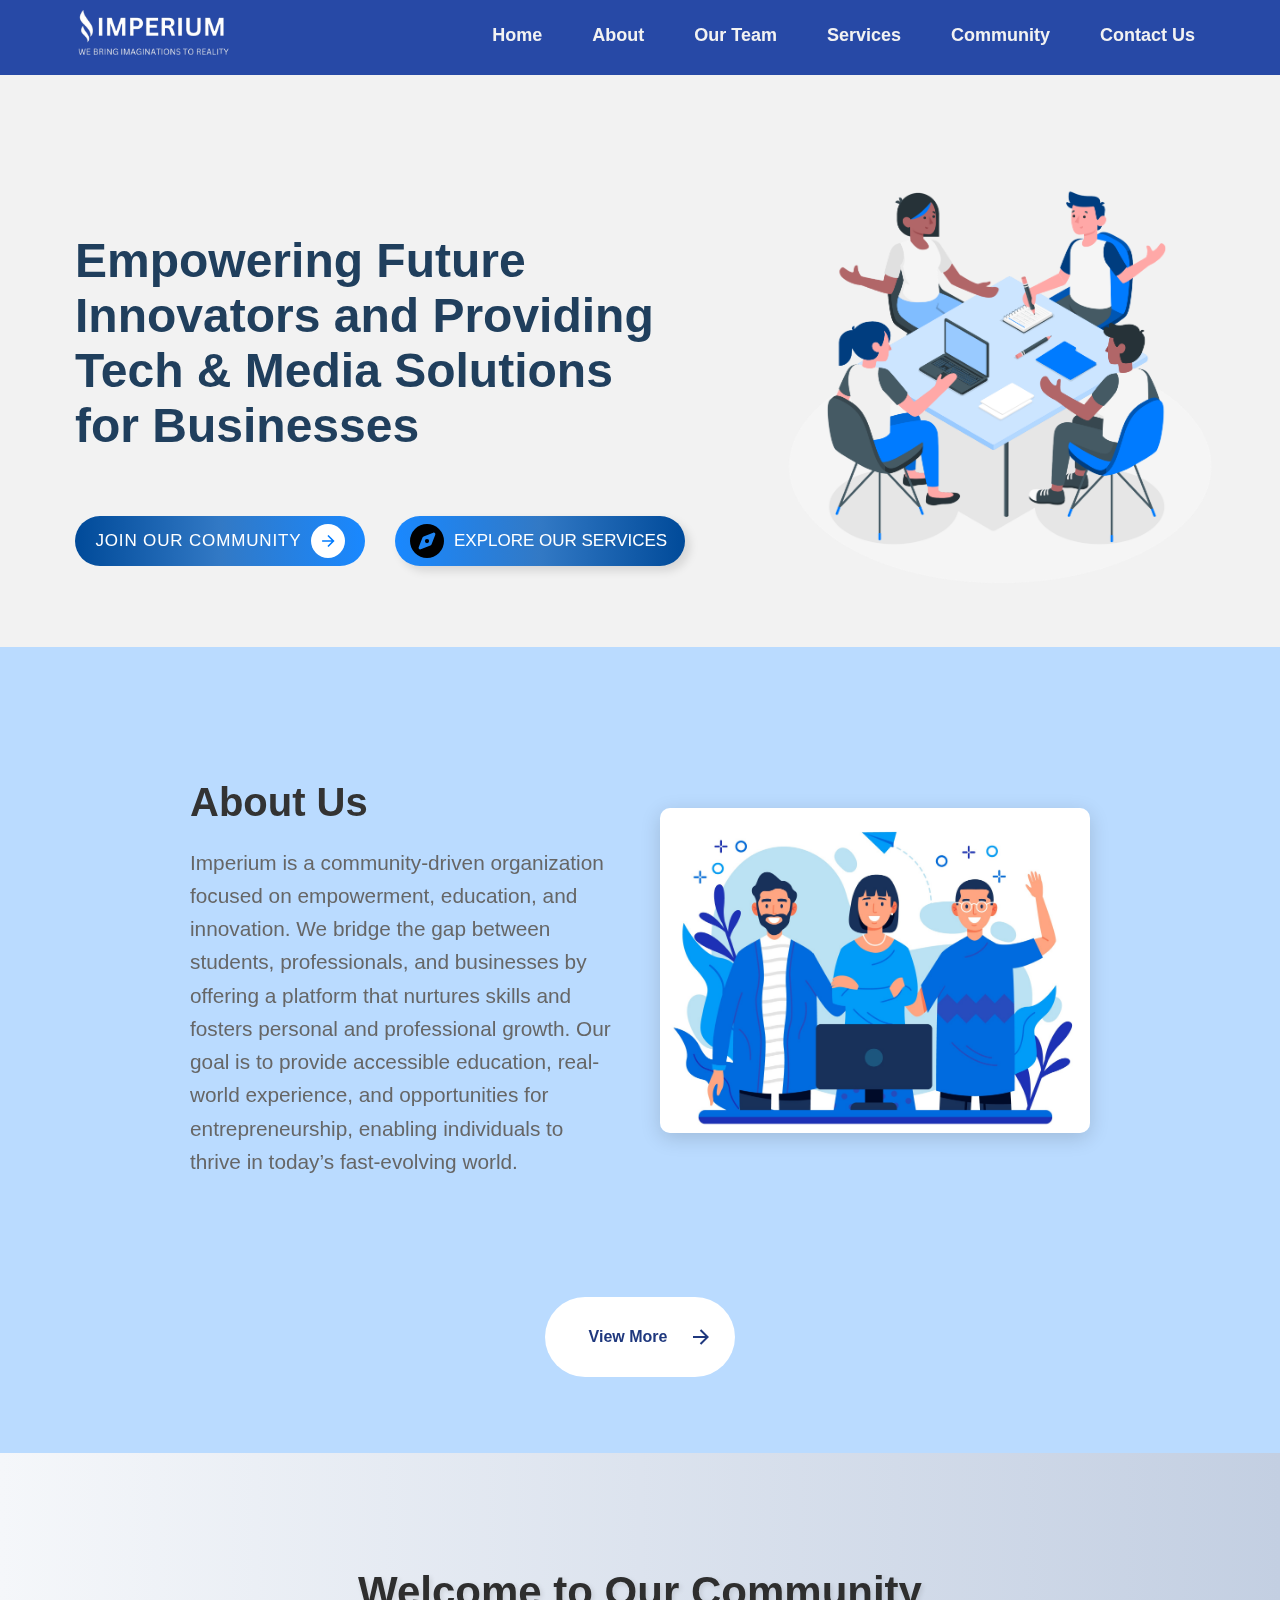
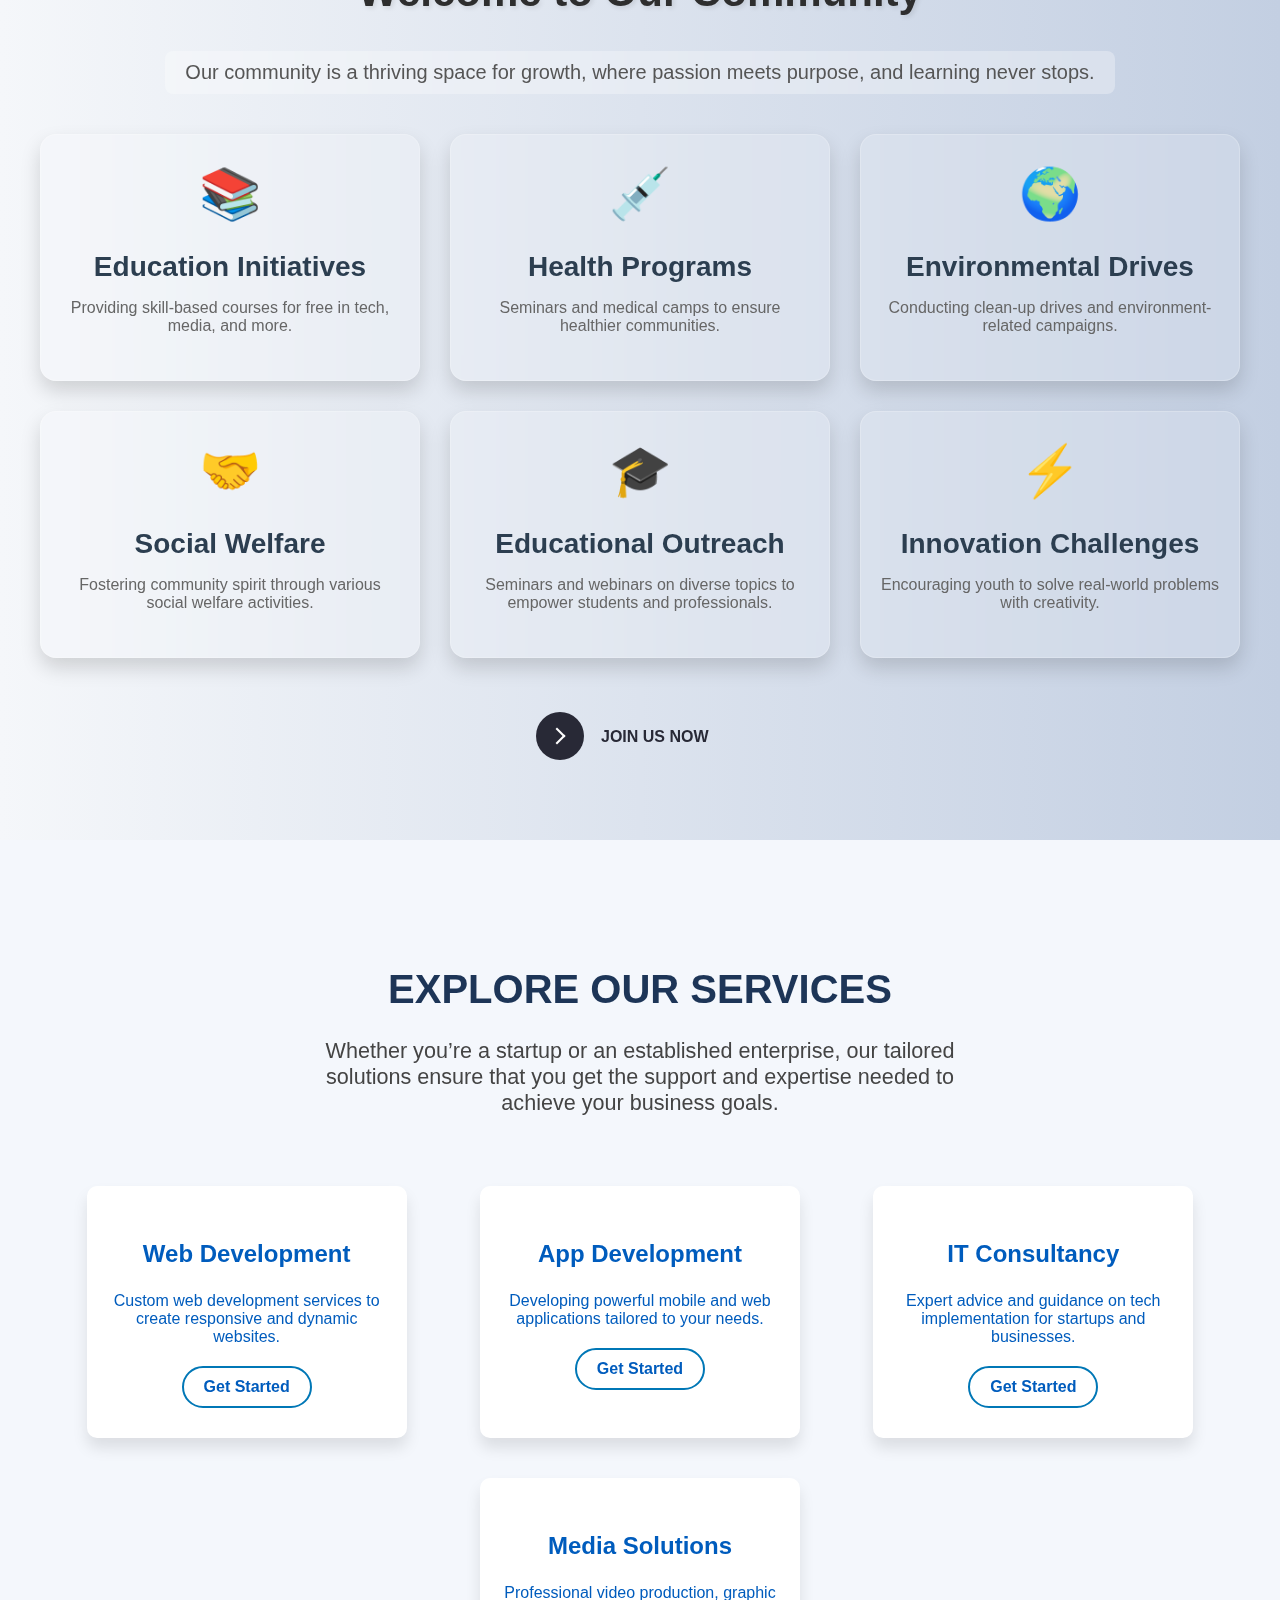
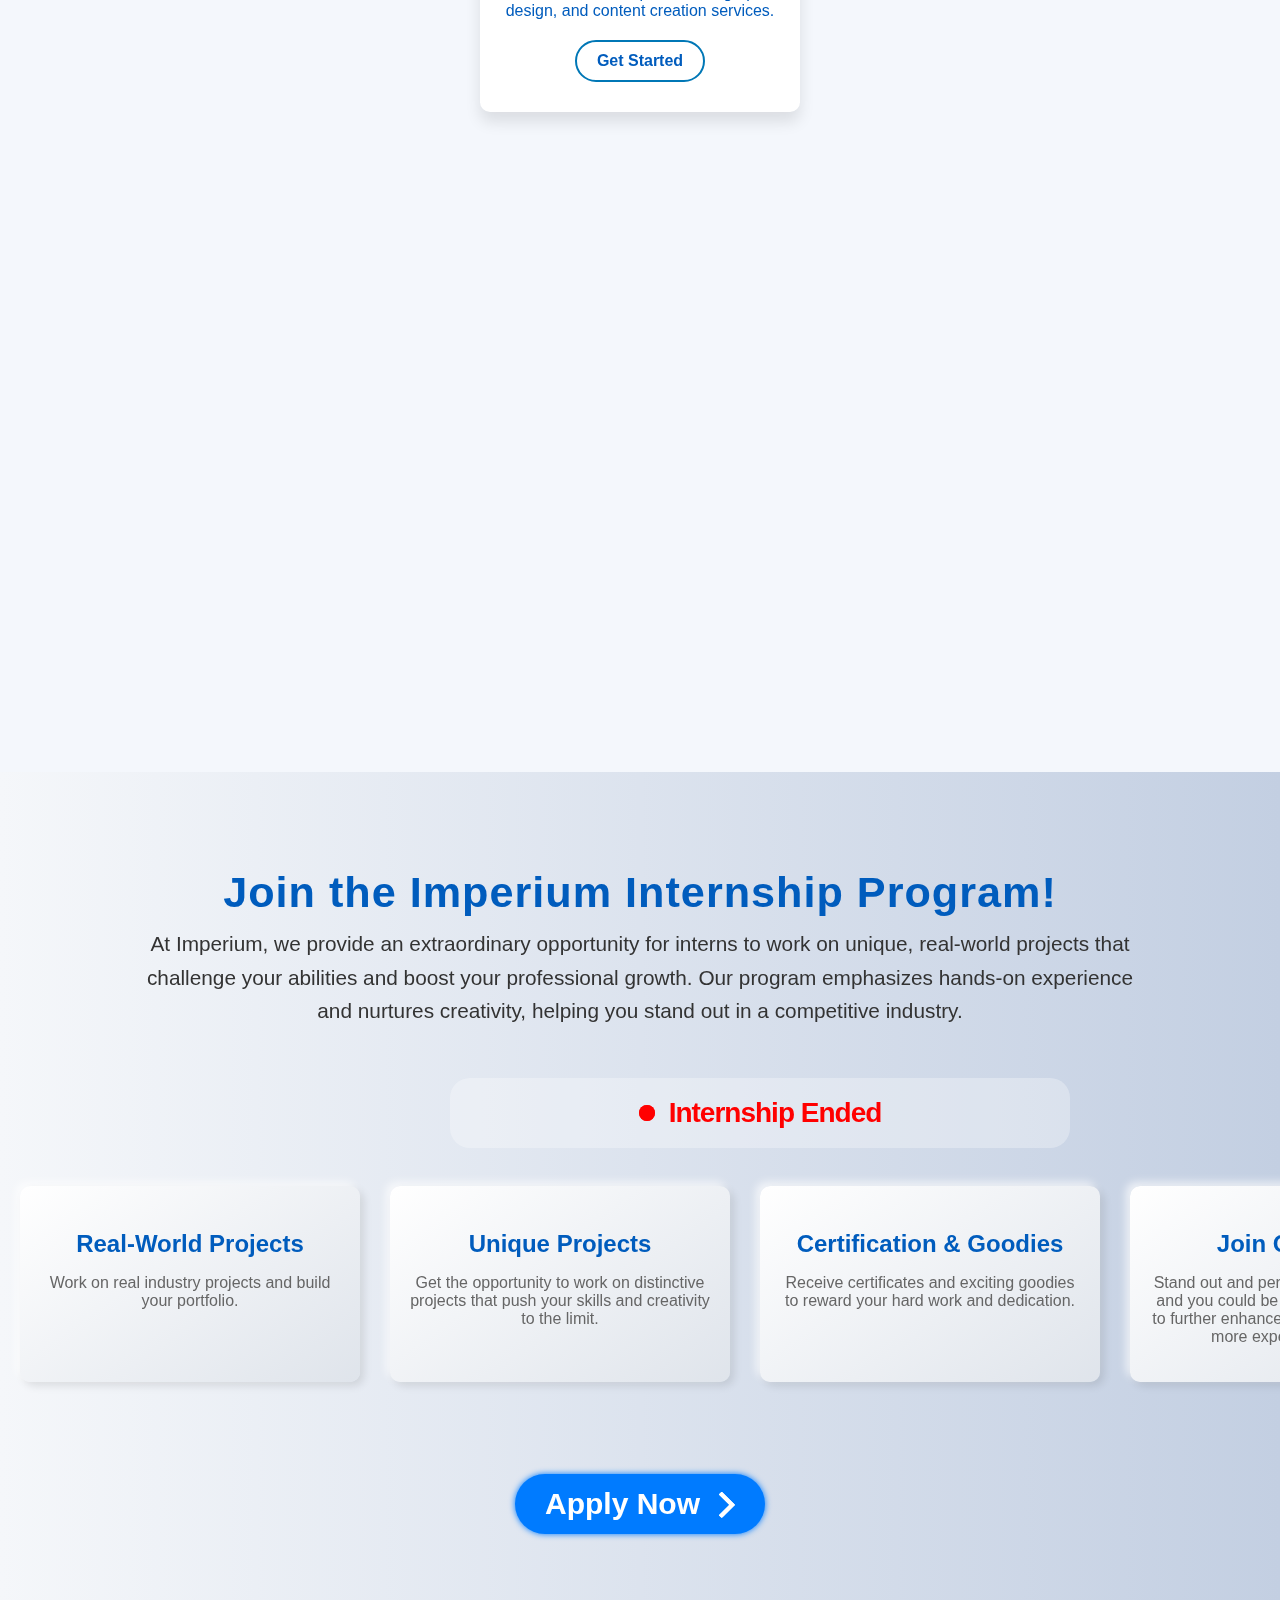
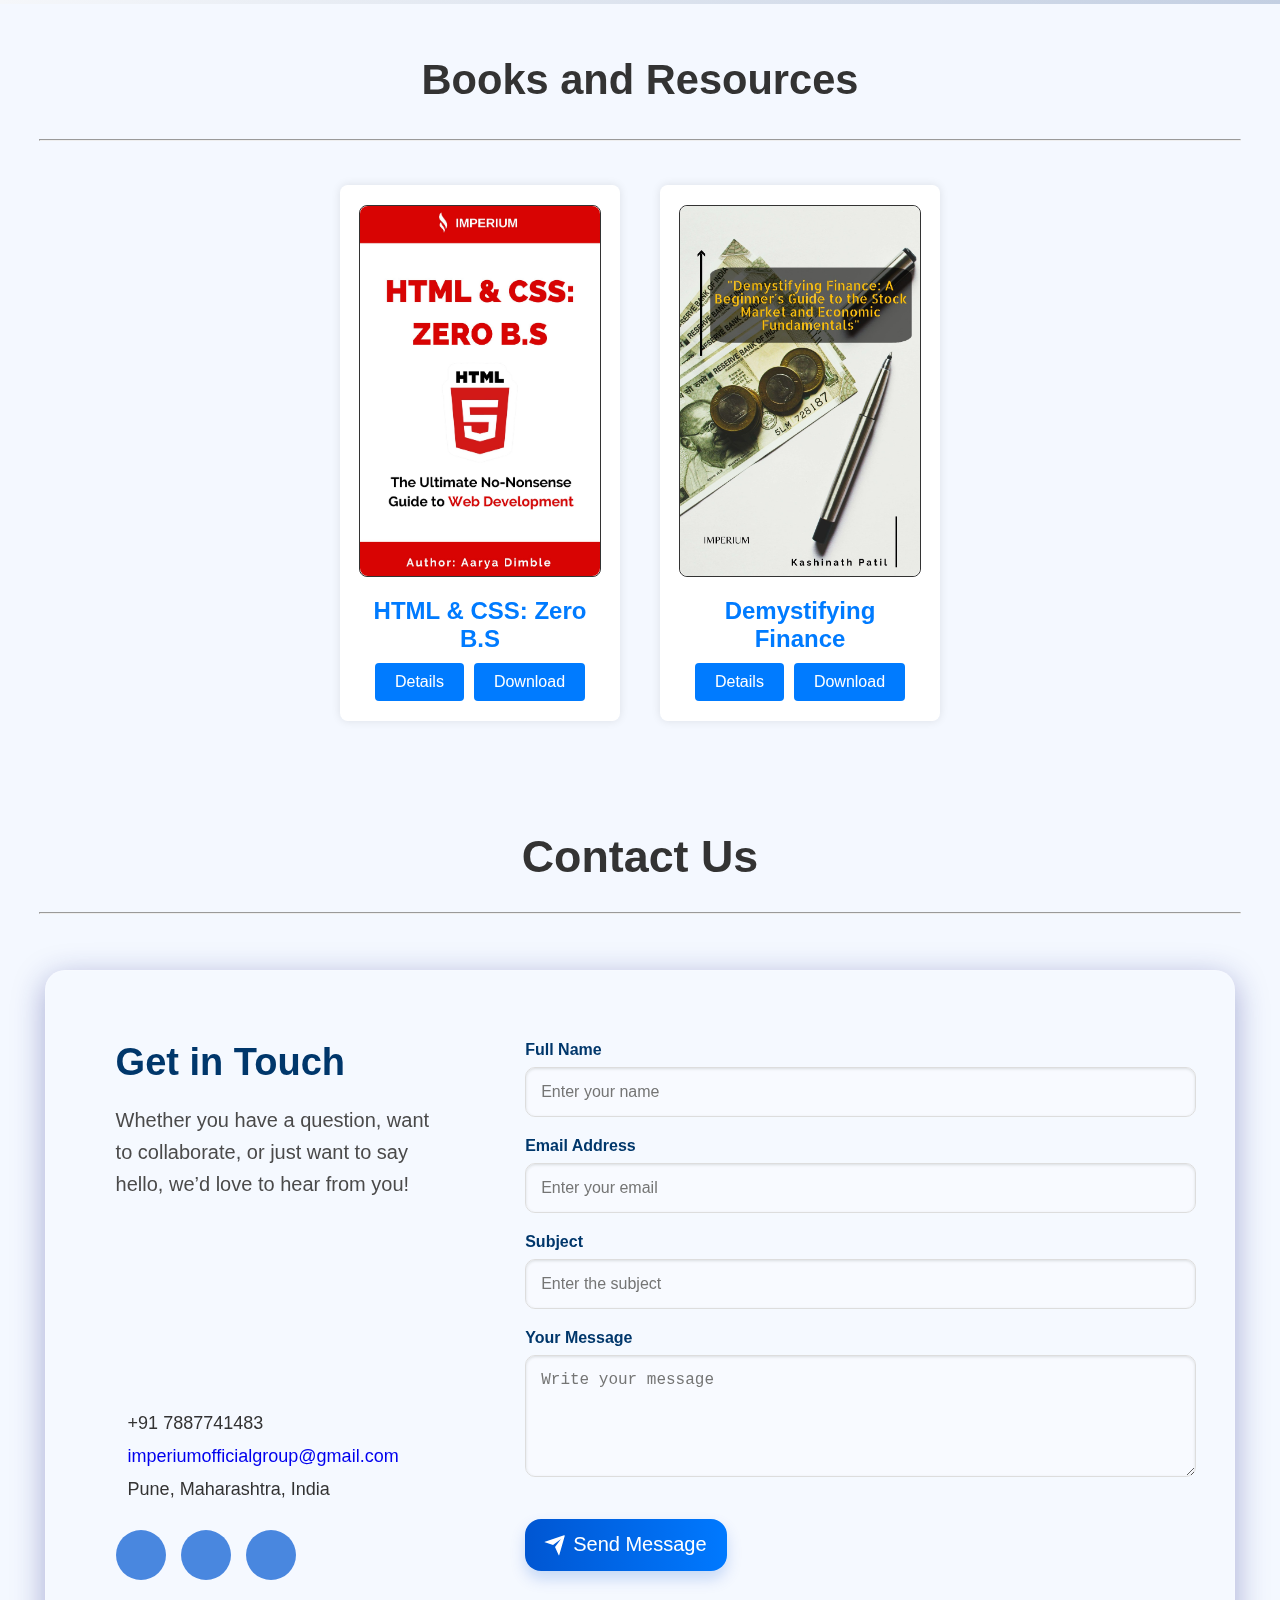
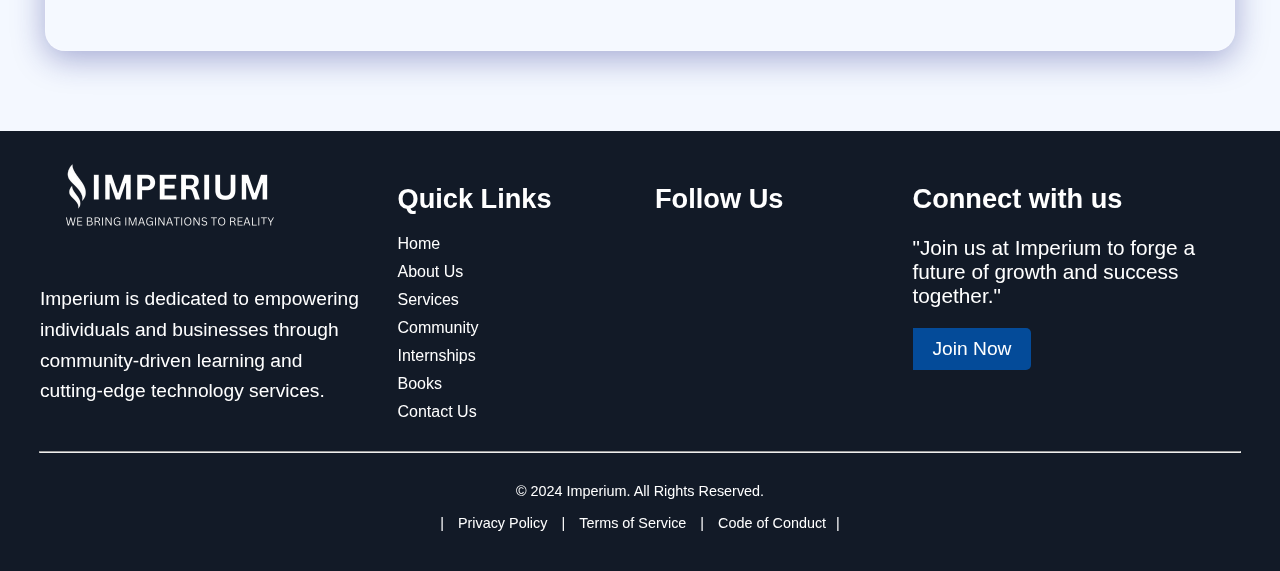
<file: index.html>
<!DOCTYPE html>
<html lang="en">
<head>
    <meta charset="UTF-8">
    <meta name="viewport" content="width=device-width, initial-scale=1.0">
    <title>Imperium - Empowering Communities, Fostering Innovation</title>
    <meta name="description" content="Join Imperium, a movement focused on community empowerment, innovation, and sustainable growth through education, tech, media, and social initiatives." />
    <meta name="keywords" content="Imperium, community empowerment, skill development, tech, media, startups, innovation" />
    <meta property="og:title" content="Imperium - Empowering Communities" />
<meta property="og:description" content="Join Imperium for skill development, innovation, and community growth." />
<meta property="og:image" content="img/favicon.jpg" />
<meta property="og:url" content="https://imperiumofficial.vercel.app/index.html" />
    <link rel="icon" href="img/favicon.jpg" type="image/x-icon">
    <link rel="stylesheet" href="/css/index.css">
    <link rel="stylesheet" href="/css/nav.css">
    <link rel="stylesheet" href="https://cdnjs.cloudflare.com/ajax/libs/font-awesome/6.5.1/css/all.min.css" integrity="sha512-DTOQO9RWCH3ppGqcWaEA1BIZOC6xxalwEsw9c2QQeAIftl+Vegovlnee1c9QX4TctnWMn13TZye+giMm8e2LwA==" crossorigin="anonymous" referrerpolicy="no-referrer"/>
</head>
<body>

  <!-- Header -->
  <header>
    <nav>
        <div class="wrapper">
          <div class="logo"><img src="img/IMPERIUM-removebg-preview.png" height="auto" width="180px" style="padding-top: 30px;"></div>
          <input type="radio" name="slider" id="menu-btn">
          <input type="radio" name="slider" id="close-btn">
          <ul class="nav-links">
            <label for="close-btn" class="btn close-btn"><i class="fas fa-times"></i></label>
            <li><a href="index.html">Home</a></li>
            <li><a href="about.html">About</a></li>
            <li><a href="team.html">Our Team</a></li>
            <li>
              <a href="services.html" class="desktop-item">Services</a>
              <input type="checkbox" id="showDrop">
              <label for="showDrop" class="mobile-item">Services</label>
              <ul class="drop-menu">
                <li><a href="https://imperiumofficial.vercel.app/services.html#webdev" style="font-weight: 600;">Web Development</a></li>
                <li><a href="https://imperiumofficial.vercel.app/services.html#appdev" style="font-weight: 600;">App Development</a></li>
                <li><a href="https://imperiumofficial.vercel.app/services.html#itc" style="font-weight: 600;">IT Consultancy</a></li>
                <li><a href="https://imperiumofficial.vercel.app/services.html#media" style="font-weight: 600;">Media Solutions</a></li>
                <li><a href="internship.html" style="font-weight: 600;">Internships</a></li>
              </ul>
            </li>
            <li>
              <a class="desktop-item">Community</a>
              <input type="checkbox" id="showMega">
              <label for="showMega" class="mobile-item">Community</label>
              <div class="mega-box">
                <div class="content">
                    <!-- Education Initiatives Section -->
          <div class="row">
            <header style="font-weight: 700;">Education Initiatives</header>
            <ul class="mega-links">
              <li><a href="maintainence.html">Become a Tutor</a></li>
              <li><a href="maintainence.html">Free Courses</a></li>
              <li><a href="maintainence.html">Certifications</a></li>
              <li><a href="maintainence.html">Books</a></li>
            </ul>
          </div>
                    <!-- Event Categories Section -->
          <div class="row">
            <header style="font-weight: 700;">Community Events</header>
            <ul class="mega-links">
              <li><a href="maintainence.html">Tech Events</a></li>
              <li><a href="maintainence.html">Health Seminars</a></li>
              <li><a href="maintainence.html">Eco Drives</a></li>
              <li><a href="maintainence.html">Social Meets</a></li>
            </ul>
          </div>
    
          <!-- Participation & Networking Section -->
          <div class="row">
            <header style="font-weight: 700;">Participate & Network</header>
            <ul class="mega-links">
              <li><a href="maintainence.html">Register for Events</a></li>
              <li><a href="maintainence.html">Become a Speaker</a></li>
              <li><a href="maintainence.html">Sponsor an Event</a></li>
            </ul>
          </div>
    
          <!-- Event Highlights Section -->
          <div class="row">
            <header style="font-weight: 700;">Event Recaps</header>
            <ul class="mega-links">
              <li><a href="maintainence.html">Recent Recaps</a></li>
              <li><a href="maintainence.html">Success Stories</a></li>
              <li><a href="maintainence.html">Media Gallery</a></li>
              <li><a href="maintainence.html">Testimonials</a></li>
                    </ul>
                  </div>
                </div>
              </div>
            </li>
            <li><a href="contact.html">Contact Us</a></li>
          </ul>
          <label for="menu-btn" class="btn menu-btn"><i class="fas fa-bars"></i></label>
        </div>
      </nav>
    </header>


    <section class="hero" id="home">
        <div class="hero-content"><br><br>
          <h1>Empowering Future Innovators and Providing Tech & Media Solutions for Businesses</h1><br>
          <div class="cta">        
          <a href="https://forms.gle/TMaxFe4XZzweYDQq8" class="cta"><button class="cssbuttons-io-button">
            Join Our Community
            <div class="icon">
              <svg
                height="24"
                width="24"
                viewBox="0 0 24 24"
                xmlns="http://www.w3.org/2000/svg"
              >
                <path d="M0 0h24v24H0z" fill="none"></path>
                <path
                  d="M16.172 11l-5.364-5.364 1.414-1.414L20 12l-7.778 7.778-1.414-1.414L16.172 13H4v-2z"
                  fill="currentColor"
                ></path>
              </svg>
            </div>
          </button></a>
                  <a href="services.html" class="cta"><button class="button">
                    <svg class="svgIcon" viewBox="0 0 512 512" height="1em" xmlns="http://www.w3.org/2000/svg"><path d="M256 512A256 256 0 1 0 256 0a256 256 0 1 0 0 512zm50.7-186.9L162.4 380.6c-19.4 7.5-38.5-11.6-31-31l55.5-144.3c3.3-8.5 9.9-15.1 18.4-18.4l144.3-55.5c19.4-7.5 38.5 11.6 31 31L325.1 306.7c-3.2 8.5-9.9 15.1-18.4 18.4zM288 256a32 32 0 1 0 -64 0 32 32 0 1 0 64 0z"></path></svg>
                   <p>Explore Our Services</p>
                 </button></a></div>      
        </div>
        <div class="hehe"><img src="/img/4393.png" alt="Hero"></div>  
      </section>

    <div class="container">
        <div class="section" id="about">
            <div class="text">
                <h2>About Us</h2>
                <p>Imperium is a community-driven organization focused on empowerment, education, and innovation. We bridge the gap between students, professionals, and businesses by offering a platform that nurtures skills and fosters personal and professional growth. Our goal is to provide accessible education, real-world experience, and opportunities for entrepreneurship, enabling individuals to thrive in today’s fast-evolving world.</p>
            </div>
            <div class="image">
                <img src="/img/aboutus.jpg" alt="About Us">
            </div>
        </div>
        <div class="cta-container"> 
<a href="about.html"><button class="animated-button">
  <svg xmlns="http://www.w3.org/2000/svg" class="arr-2" viewBox="0 0 24 24">
    <path
      d="M16.1716 10.9999L10.8076 5.63589L12.2218 4.22168L20 11.9999L12.2218 19.778L10.8076 18.3638L16.1716 12.9999H4V10.9999H16.1716Z"
    ></path>
  </svg>
  <span class="text">View More</span>
  <span class="circle"></span>
  <svg xmlns="http://www.w3.org/2000/svg" class="arr-1" viewBox="0 0 24 24">
    <path
      d="M16.1716 10.9999L10.8076 5.63589L12.2218 4.22168L20 11.9999L12.2218 19.778L10.8076 18.3638L16.1716 12.9999H4V10.9999H16.1716Z"
    ></path>
  </svg>
</button></a>
        </div><br>
    </div>


    <div class="community-section" id="community">
        <div class="containers">
          <div class="community-header">
            <h2>Welcome to Our Community</h2>
            <p>Our community is a thriving space for growth, where passion meets purpose, and learning never stops.</p>
          </div>
          <div class="community-activities">
            
            <!-- Card 1: Education -->
            <div class="community-card">
              <div class="icons">📚</div>
              <h3>Education Initiatives</h3>
              <p>Providing skill-based courses for free in tech, media, and more.</p>
              <div class="overlay">
                <p>We empower students with knowledge through free courses to develop their skills in various fields.</p>
              </div>
            </div>
            
            <!-- Card 2: Health Initiatives -->
            <div class="community-card">
              <div class="icons">💉</div>
              <h3>Health Programs</h3>
              <p>Seminars and medical camps to ensure healthier communities.</p>
              <div class="overlay">
                <p>From medical camps to health seminars, we aim to create awareness and provide basic healthcare resources.</p>
              </div>
            </div>
      
            <!-- Card 3: Environmental Efforts -->
            <div class="community-card">
              <div class="icons">🌍</div>
              <h3>Environmental Drives</h3>
              <p>Conducting clean-up drives and environment-related campaigns.</p>
              <div class="overlay">
                <p>Our environment drives include clean-up campaigns and awareness marches to promote sustainable living.</p>
              </div>
            </div>
            
            <!-- Card 4: Social Welfare -->
            <div class="community-card">
              <div class="icons">🤝</div>
              <h3>Social Welfare</h3>
              <p>Fostering community spirit through various social welfare activities.</p>
              <div class="overlay">
                <p>We support local communities with various initiatives aimed at social welfare and community building.</p>
              </div>
            </div>
      
            <!-- Card 5: Educational Outreach -->
<div class="community-card">
    <div class="icons">🎓</div>
    <h3>Educational Outreach</h3>
    <p>Seminars and webinars on diverse topics to empower students and professionals.</p>
    <div class="overlay">
      <p>We visit colleges to conduct in-person seminars and host online webinars covering various domains like tech, media, management, and more, aimed at providing insights and practical knowledge.</p>
    </div>
  </div>
            <!-- Card 6: Innovation Challenges -->
            <div class="community-card">
              <div class="icons">⚡</div>
              <h3>Innovation Challenges</h3>
              <p>Encouraging youth to solve real-world problems with creativity.</p>
              <div class="overlay">
                <p>We host hackathons, idea competitions, and problem-solving challenges to inspire creative solutions among the youth.</p>
              </div>
            </div>
          </div>
        </div> <br><br><br>
<a href="https://forms.gle/TMaxFe4XZzweYDQq8"><button class="learn-more">
  <span class="circle" aria-hidden="true">
  <span class="icon arrow"></span>
  </span>
  <span class="button-text">Join us Now</span>
</button></a>
      </div>

      <!-- Parallax Services Section -->
<section class="parallax-services" id="services">
  <div class="parallax-bg"></div>
  <div class="services-title">
    <h1>Explore Our Services</h1>
    <p style="color: #444;">Whether you’re a startup or an established enterprise, our tailored solutions ensure that you get the support and expertise needed to achieve your business goals.</p>
  </div>
  <div class="services-container">
    

    <!-- Service Item 1 -->
    <div class="service-card" data-speed="1.2">
      <div class="service-icon"><i class="fas fa-code"></i></div>
      <h3>Web Development</h3>
      <p>Custom web development services to create responsive and dynamic websites.</p>
      <a href="services-form.html" class="btn" style="border: 2px solid #0077b6;">Get Started</a>
    </div>

    <!-- Service Item 2 -->
    <div class="service-card" data-speed="2">
      <div class="service-icon"><i class="fas fa-mobile-alt"></i></div>
      <h3>App Development</h3>
      <p>Developing powerful mobile and web applications tailored to your needs.</p>
      <a href="services-form.html" class="btn" style="border: 2px solid #0077b6;">Get Started</a>
    </div>

    <!-- Service Item 3 -->
    <div class="service-card" data-speed="3">
      <div class="service-icon"><i class="fas fa-cogs"></i></div>
      <h3>IT Consultancy</h3>
      <p>Expert advice and guidance on tech implementation for startups and businesses.</p>
      <a href="services-form.html" class="btn" style="border: 2px solid #0077b6;">Get Started</a>
    </div>

    <!-- Service Item 4 -->
    <div class="service-card" data-speed="4">
      <div class="service-icon"><i class="fas fa-video"></i></div>
      <h3>Media Solutions</h3>
      <p>Professional video production, graphic design, and content creation services.</p>
      <a href="services-form.html" class="btn" style="border: 2px solid #0077b6;">Get Started</a>
    </div>
  </div><br><br><br><br><br><br><br><br><br><br><br><br><br><br><br><br><br><br><br><br><br><br><br><br><br><br><br><br><br><br>
</section>

<!-- Internship section -->
<section class="internship-section">
  <div class="internship-description">
  <h2 class="internship-title">Join the Imperium Internship Program!</h2>
  <p style="font-size: 1.3rem;">At Imperium, we provide an extraordinary opportunity for interns to work on unique, real-world projects that challenge your abilities and boost your professional growth. Our program emphasizes hands-on experience and nurtures creativity, helping you stand out in a competitive industry.</p>
</div>
 

<div class="indicator">
    <p class="title">Applications Open</p>
</div><br>  

  <div class="perks-container">
      <div class="perk-box">
          <h3>Real-World Projects</h3>
          <p>Work on real industry projects and build your portfolio.</p>
      </div>
      <div class="perk-box">
          <h3>Unique Projects</h3>
          <p>Get the opportunity to work on distinctive projects that push your skills and creativity to the limit.</p>
      </div>
      <div class="perk-box">
          <h3>Certification & Goodies</h3>
          <p>Receive certificates and exciting goodies to reward your hard work and dedication.</p>
      </div>
      <div class="perk-box">
          <h3>Join Our Team</h3>
          <p>Stand out and perform exceptionally well, and you could be invited to join our team to further enhance the project alongside a more experienced group.</p>
      </div>
      <div class="perk-box">
          <h3>Mentorship</h3>
          <p>Receive guidance from experienced professionals in tech, media, and marketing.</p>
      </div>
      <div class="perk-box">
          <h3>Networking</h3>
          <p>Connect with professionals and fellow interns to grow your career.</p>
      </div>
      <div class="perk-box">
          <h3>Flexible Hours</h3>
          <p>Balance your studies with flexible working hours designed to support your learning.</p>
      </div>
  </div><br><br><br><br>
<div class="btn-conteiner">
  <a class="btn-content" href="internship.html">
    <span class="btn-title">Apply Now</span>
    <span class="icon-arrow">
      <svg width="66px" height="43px" viewBox="0 0 66 43" version="1.1" xmlns="http://www.w3.org/2000/svg" xmlns:xlink="http://www.w3.org/1999/xlink">
        <g id="arrow" stroke="none" stroke-width="1" fill="none" fill-rule="evenodd">
          <path id="arrow-icon-one" d="M40.1543933,3.89485454 L43.9763149,0.139296592 C44.1708311,-0.0518420739 44.4826329,-0.0518571125 44.6771675,0.139262789 L65.6916134,20.7848311 C66.0855801,21.1718824 66.0911863,21.8050225 65.704135,22.1989893 C65.7000188,22.2031791 65.6958657,22.2073326 65.6916762,22.2114492 L44.677098,42.8607841 C44.4825957,43.0519059 44.1708242,43.0519358 43.9762853,42.8608513 L40.1545186,39.1069479 C39.9575152,38.9134427 39.9546793,38.5968729 40.1481845,38.3998695 C40.1502893,38.3977268 40.1524132,38.395603 40.1545562,38.3934985 L56.9937789,21.8567812 C57.1908028,21.6632968 57.193672,21.3467273 57.0001876,21.1497035 C56.9980647,21.1475418 56.9959223,21.1453995 56.9937605,21.1432767 L40.1545208,4.60825197 C39.9574869,4.41477773 39.9546013,4.09820839 40.1480756,3.90117456 C40.1501626,3.89904911 40.1522686,3.89694235 40.1543933,3.89485454 Z" fill="#FFFFFF"></path>
          <path id="arrow-icon-two" d="M20.1543933,3.89485454 L23.9763149,0.139296592 C24.1708311,-0.0518420739 24.4826329,-0.0518571125 24.6771675,0.139262789 L45.6916134,20.7848311 C46.0855801,21.1718824 46.0911863,21.8050225 45.704135,22.1989893 C45.7000188,22.2031791 45.6958657,22.2073326 45.6916762,22.2114492 L24.677098,42.8607841 C24.4825957,43.0519059 24.1708242,43.0519358 23.9762853,42.8608513 L20.1545186,39.1069479 C19.9575152,38.9134427 19.9546793,38.5968729 20.1481845,38.3998695 C20.1502893,38.3977268 20.1524132,38.395603 20.1545562,38.3934985 L36.9937789,21.8567812 C37.1908028,21.6632968 37.193672,21.3467273 37.0001876,21.1497035 C36.9980647,21.1475418 36.9959223,21.1453995 36.9937605,21.1432767 L20.1545208,4.60825197 C19.9574869,4.41477773 19.9546013,4.09820839 20.1480756,3.90117456 C20.1501626,3.89904911 20.1522686,3.89694235 20.1543933,3.89485454 Z" fill="#FFFFFF"></path>
          <path id="arrow-icon-three" d="M0.154393339,3.89485454 L3.97631488,0.139296592 C4.17083111,-0.0518420739 4.48263286,-0.0518571125 4.67716753,0.139262789 L25.6916134,20.7848311 C26.0855801,21.1718824 26.0911863,21.8050225 25.704135,22.1989893 C25.7000188,22.2031791 25.6958657,22.2073326 25.6916762,22.2114492 L4.67709797,42.8607841 C4.48259567,43.0519059 4.17082418,43.0519358 3.97628526,42.8608513 L0.154518591,39.1069479 C-0.0424848215,38.9134427 -0.0453206733,38.5968729 0.148184538,38.3998695 C0.150289256,38.3977268 0.152413239,38.395603 0.154556228,38.3934985 L16.9937789,21.8567812 C17.1908028,21.6632968 17.193672,21.3467273 17.0001876,21.1497035 C16.9980647,21.1475418 16.9959223,21.1453995 16.9937605,21.1432767 L0.15452076,4.60825197 C-0.0425130651,4.41477773 -0.0453986756,4.09820839 0.148075568,3.90117456 C0.150162624,3.89904911 0.152268631,3.89694235 0.154393339,3.89485454 Z" fill="#FFFFFF"></path>
        </g>
      </svg>
    </span> 
  </a>
</div>
</section>

<section id="books" class="bookss"><br>
  <h2>Books and Resources</h2><hr><br><br>
  <div class="book-section">
      <div class="book-card">
          <div class="book-image-container">
              <img src="/img/1.jpg" alt="Book Cover 1" class="book-cover front">
              <img src="/img/2.jpg" alt="Book Cover 2" class="book-cover back">
          </div>
          <h3 class="book-title">HTML & CSS: Zero B.S</h3>
          <div class="cta-container">
              <button class="cta-button" onclick="openModal('html-css-modal')">Details</button>
              <a href="books/HTML & CSS Zero B.S.pdf" download>
                  <button class="cta-button">Download</button>
              </a>
          </div>
      </div>
      <div class="book-card">
          <div class="book-image-container">
              <img src="/img/front.jpg" alt="Book Cover 1" class="book-cover front">
              <img src="/img/back.jpg" alt="Book Cover 2" class="book-cover back">
          </div>
          <h3 class="book-title">Demystifying Finance</h3>
          <div class="cta-container">
              <button class="cta-button" onclick="openModal('finance-modal')">Details</button>
              <a href="books/Demystifying Finance.pdf" download>
                  <button class="cta-button">Download</button>
              </a>
          </div>
      </div>
  </div>
</section>

<!-- Modals -->
<div id="html-css-modal" class="modal">
  <div class="modal-content">
      <span class="close" onclick="closeModal('html-css-modal')">&times;</span>
      <div class="modal-body">
          <img src="/img/1.jpg" alt="HTML & CSS Book Cover" class="modal-image">
          <div class="modal-info">
              <h3>HTML & CSS: Zero B.S</h3>
              <p>This book, HTML & CSS: Zero B.S., simplifies web development by focusing on practical, no-nonsense explanations. It's designed for beginners who want to quickly grasp the essentials of HTML and CSS. Build, style, and deploy your own website with clear guidance.</p>
              <a href="books/HTML & CSS Zero B.S.pdf" download>
                  <button class="cta-button">Download PDF</button>
              </a>
          </div>
      </div>
  </div>
</div>

<div id="finance-modal" class="modal">
  <div class="modal-content">
      <span class="close" onclick="closeModal('finance-modal')">&times;</span>
      <div class="modal-body">
          <img src="/img/front.jpg" alt="Demystifying Finance Book Cover" class="modal-image">
          <div class="modal-info">
              <h3>Demystifying Finance</h3>
              <p>This book simplifies finance, investing, and economics for beginners, covering key topics like stock markets and personal finance. With clear explanations, it's perfect for anyone looking to take control of their financial future and make informed decisions.</p>
              <a href="books/Demystifying Finance.pdf" download>
                  <button class="cta-button">Download PDF</button>
              </a>
          </div>
      </div>
  </div>
</div>
    
  <!--Contact us section-->
  <h1 style="font-size: 2.8rem; text-align: center;">Contact Us</h1><hr><br>
    <section class="contact-us-section" id="contact">
        <div class="contact-container">
          <div class="contact-info">
            <h2 class="contact-title">Get in Touch</h2>
            <p class="contact-subtitle">
              Whether you have a question, want to collaborate, or just want to say hello, we’d love to hear from you!
            </p>
            <div class="contact-details">
              <div class="bg-gray-800 rounded-lg shadow-lg p-6">    
                        <div class="relative w-full h-64 rounded-lg overflow-hidden">
                            <iframe class="absolute inset-0 w-full h-full" 
                                src="https://www.google.com/maps/embed?pb=!1m14!1m8!1m3!1d236.36981247595494!2d73.88930088340604!3d18.577780336696613!3m2!1i1024!2i768!4f13.1!3m3!1m2!1s0x3bc2c1001749f347%3A0xcf4d0dda191e859c!2sIMPERIUM!5e0!3m2!1sen!2sin!4v1729060109071!5m2!1sen!2sin"  width="300" height="150" style="border:0; border-radius: 10px;" allowfullscreen="" loading="lazy" referrerpolicy="no-referrer-when-downgrade"></iframe>
                        </div>
                    </div> <br>
              <p><i class="fas fa-phone"></i> +91 7887741483</p>
              <p><i class="fas fa-envelope"></i> <a href="mailto:imperiumofficialgroup@gmail.com">imperiumofficialgroup@gmail.com</a></p>
              <p><i class="fas fa-map-marker-alt"></i> Pune, Maharashtra, India</p>
            </div>
            
            <div class="social-icons">
              <a href="https://www.linkedin.com/company/imperiumofficial/" class="social-icon"><i class="fab fa-linkedin-in"></i></a>
              <a href="https://www.instagram.com/_imperiumofficial_/" class="social-icon"><i class="fab fa-instagram"></i></a>
              <a href="https://www.youtube.com/@Imperiumofficialgroup" class="social-icon"><i class="fab fa-youtube"></i></a>
            </div>
          </div>
      
          <div class="contact-form-wrapper">
            <form action="https://api.web3forms.com/submit" method="POST" id="form">
                <input type="hidden" name="access_key" value="a2c3f55c-3a26-4b1d-bc03-7fae9e9c6fb7" />
              <div class="form-group">
                <label for="name">Full Name</label>
                <input type="text" id="name" name="name" placeholder="Enter your name" required>
              </div>
              <div class="form-group">
                <label for="email">Email Address</label>
                <input type="email" id="email" name="email" placeholder="Enter your email" required>
              </div>
              <div class="form-group">
                <label for="subject">Subject</label>
                <input type="text" id="subject" name="subject" placeholder="Enter the subject" required>
              </div>
              <div class="form-group">
                <label for="message">Your Message</label>
                <textarea id="message" name="message" rows="5" placeholder="Write your message" required></textarea>
              </div><br>
<button class='contact-button'>
  <div class="svg-wrapper-1">
    <div class="svg-wrapper">
      <svg
        xmlns="http://www.w3.org/2000/svg"
        viewBox="0 0 24 24"
        width="24"
        height="24"
      >
        <path fill="none" d="M0 0h24v24H0z"></path>
        <path
          fill="currentColor"
          d="M1.946 9.315c-.522-.174-.527-.455.01-.634l19.087-6.362c.529-.176.832.12.684.638l-5.454 19.086c-.15.529-.455.547-.679.045L12 14l6-8-8 6-8.054-2.685z"
        ></path>
      </svg>
    </div>
  </div>
  <span>Send Message</span>
</button>

            </form>
          </div>
        </div>
      </section>
      
<!-- back to top button -->
<button class="Btn" id="backToTop">
  <svg height="1.25em" class="arrow" viewBox="0 0 512 512">
      <path d="M233.4 105.4c12.5-12.5 32.8-12.5 45.3 0l192 192c12.5 12.5 12.5 32.8 0 45.3s-32.8 12.5-45.3 0L256 173.3 86.6 342.6c-12.5 12.5-32.8 12.5-45.3 0s-12.5-32.8 0-45.3l192-192z"></path>
  </svg>
  <p class="texts">Back to Top</p>
</button>



      <!-- footer -->
    <footer class="footer" id="footer">
        <div class="footer-container">
            <div class="footer-info">
                <div class="logo">
                    <img src="/img/IMPERIUM-removebg-preview.png" alt="Imperium Logo">
                </div>
                <p>Imperium is dedicated to empowering individuals and businesses through community-driven learning and cutting-edge technology services.</p>
            </div>
            <div class="footer-links">
                <h3>Quick Links</h3>
                <ul>
                  <li><a href="#">Home</a></li>
                  <li><a href="about.html">About Us</a></li>
                  <li><a href="services.html">Services</a></li>
                  <li><a href="#community">Community</a></li>
                  <li><a href="internship.html">Internships</a></li>
                  <li><a href="#books">Books</a></li>
                  <li><a href="#contact">Contact Us</a></li>
                </ul>
            </div>
            <div class="footer-social">
                <h3>Follow Us</h3>
                <div class="social-links">
                  <a href="https://www.linkedin.com/company/imperiumofficial/"><i class="fab fa-linkedin-in"></i></a>
                  <a href="https://www.instagram.com/_imperiumofficial_/"><i class="fab fa-instagram"></i></a>                 
                  <a href="https://www.youtube.com/@Imperiumofficialgroup"><i class="fab fa-youtube"></i></a>
                </div>
            </div>
            <div class="newsletter">
                <h3>Connect with us</h3>
                <p>"Join us at Imperium to forge a future of growth and success together."</p>
                    <a href="https://forms.gle/TMaxFe4XZzweYDQq8"><button>Join Now</button></a>               
            </div>
        </div><hr>
        <div class="footer-legal">
            <p>&copy; 2024 Imperium. All Rights Reserved.<br><br> | <a href="legal.html">Privacy Policy</a> | <a href="legal.html">Terms of Service</a> | <a href="legal.html">Code of Conduct</a>|</p>
        </div>
    </footer>

    <!-- Javascript -->
    <script src="js/index.js"></script>
    </body>
</html>
</file>
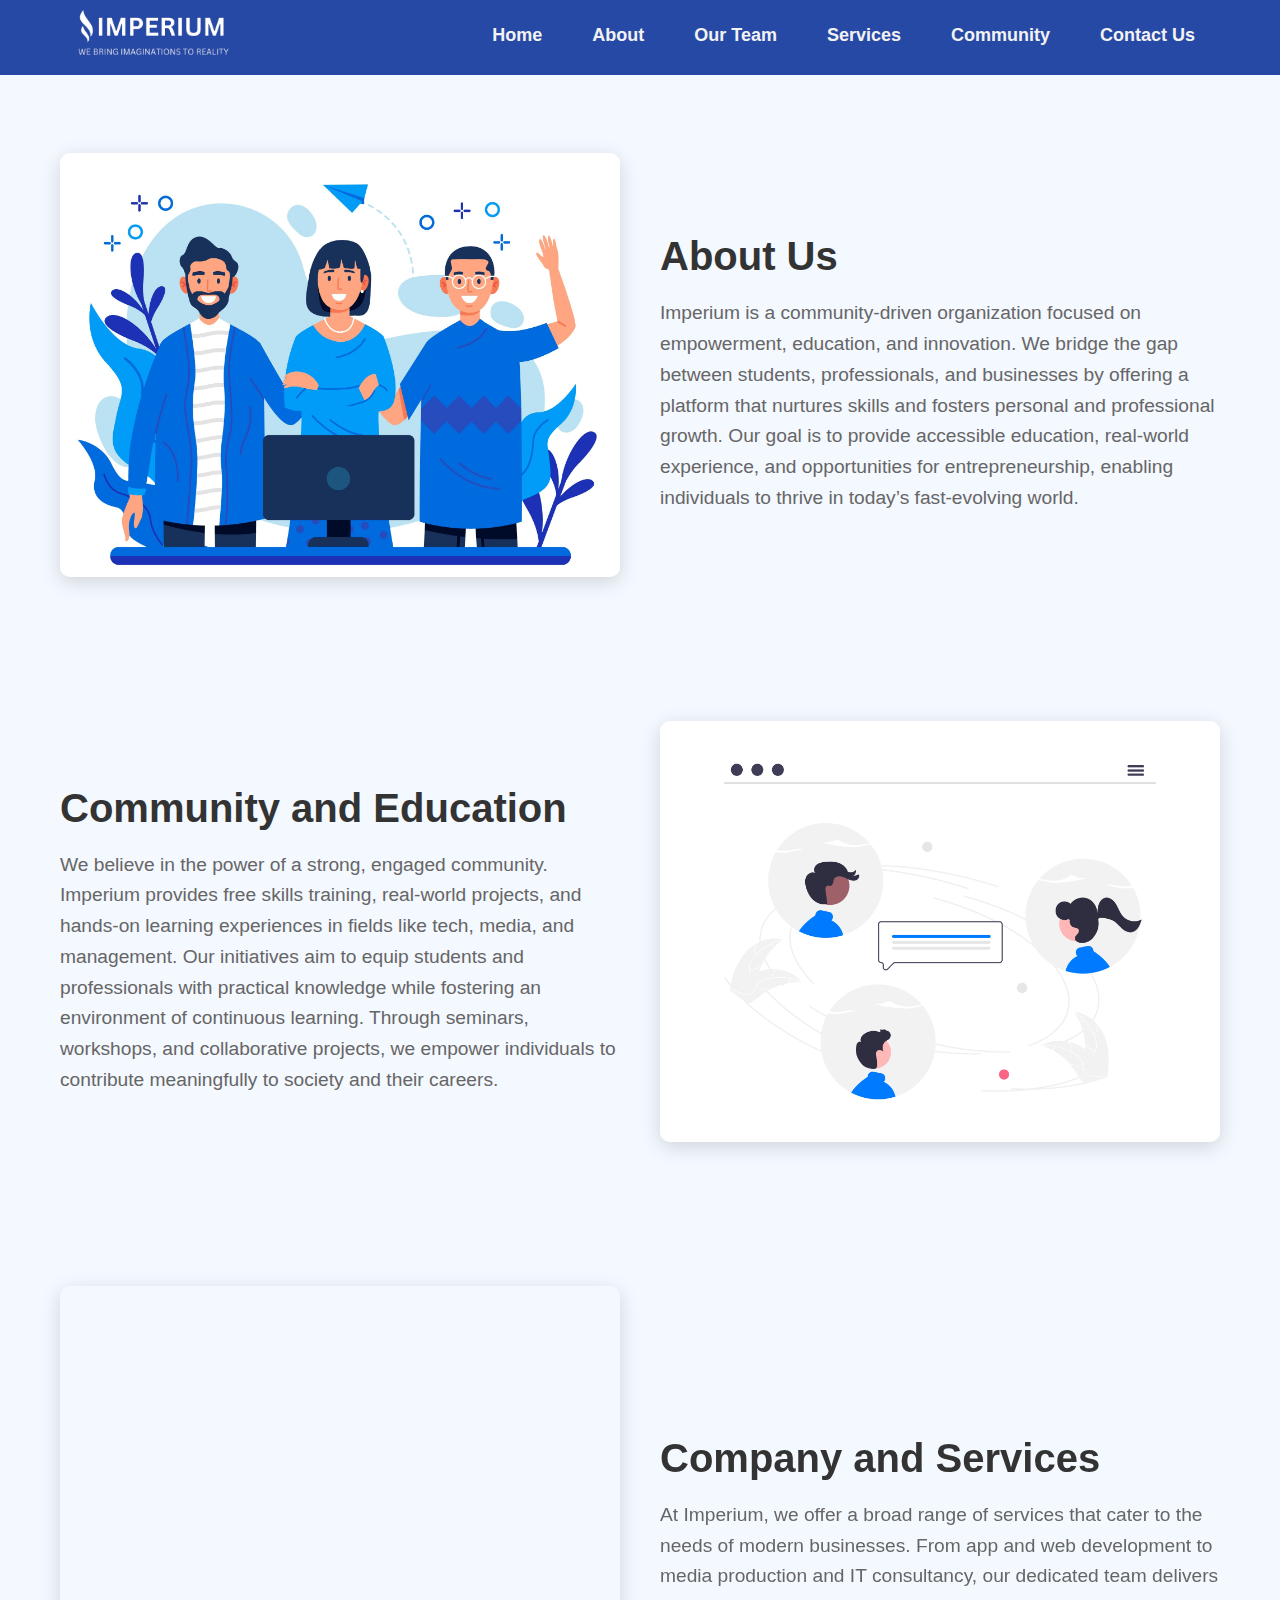
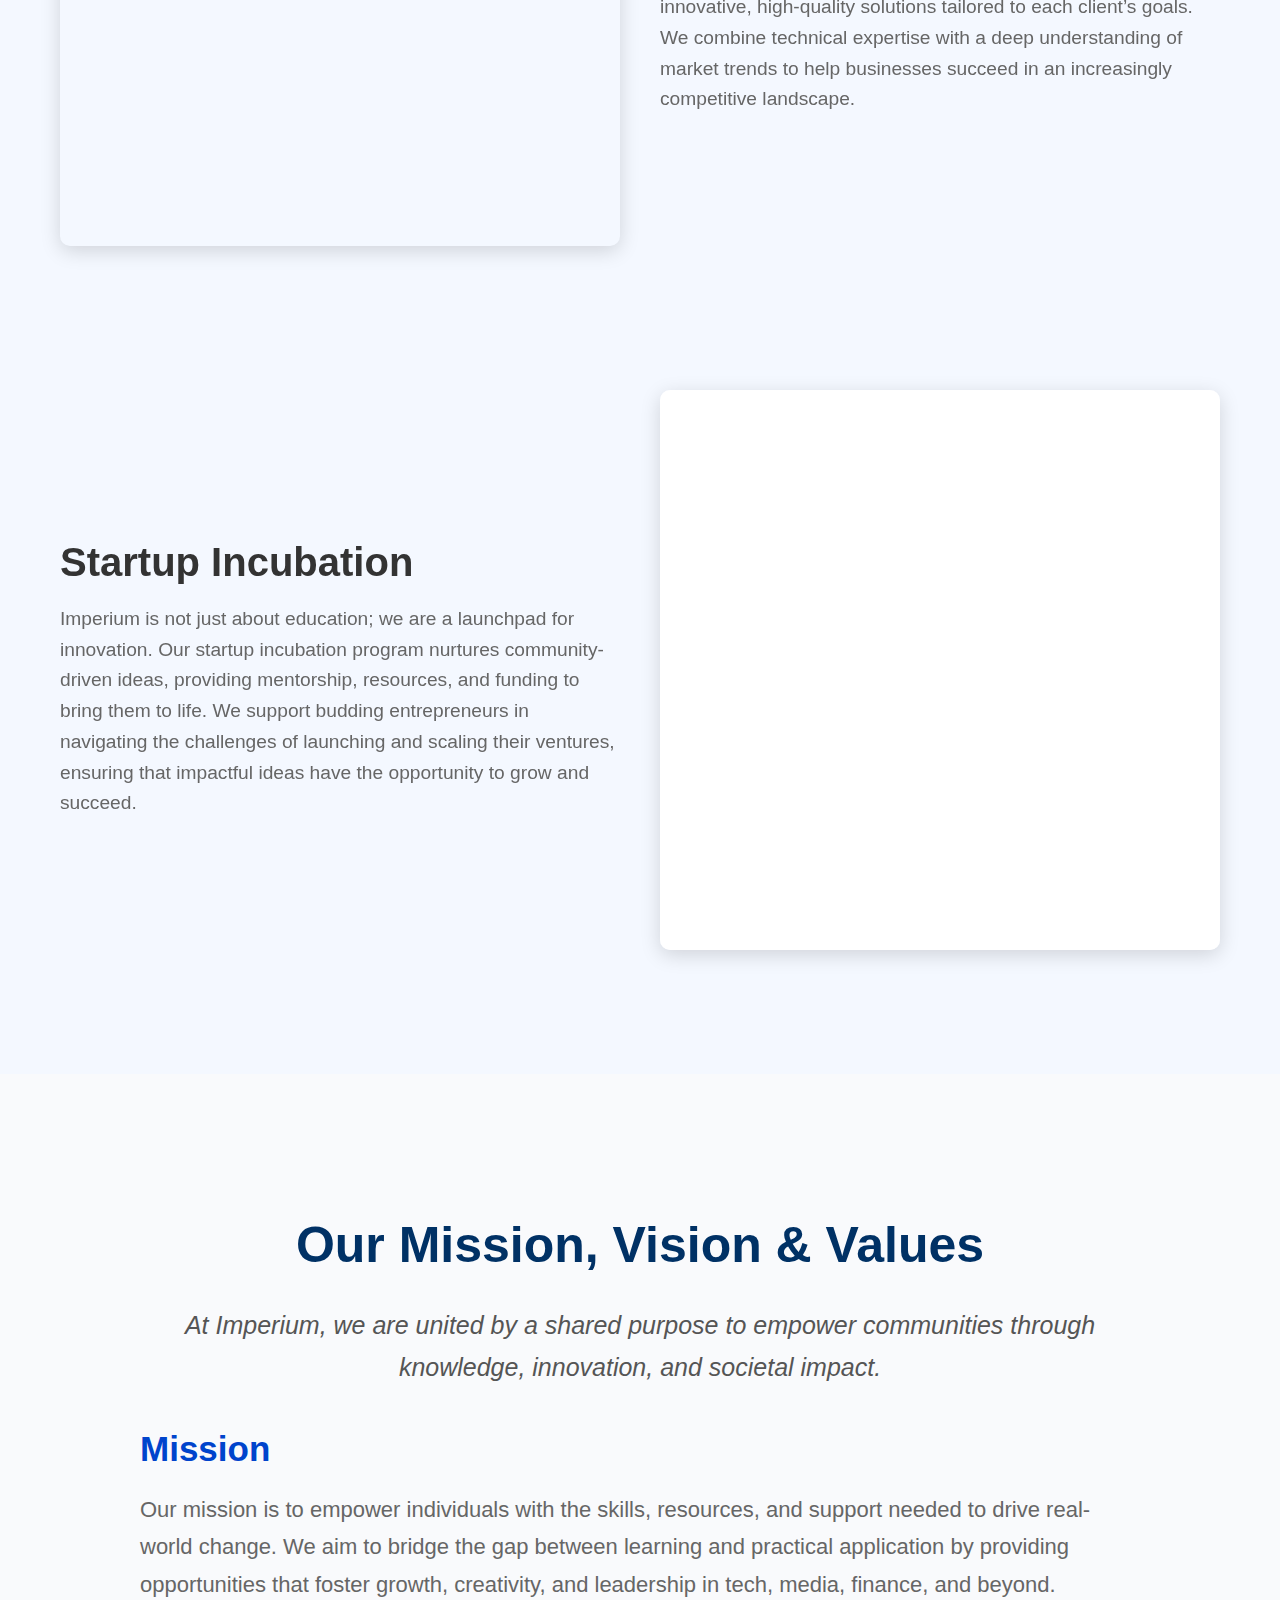
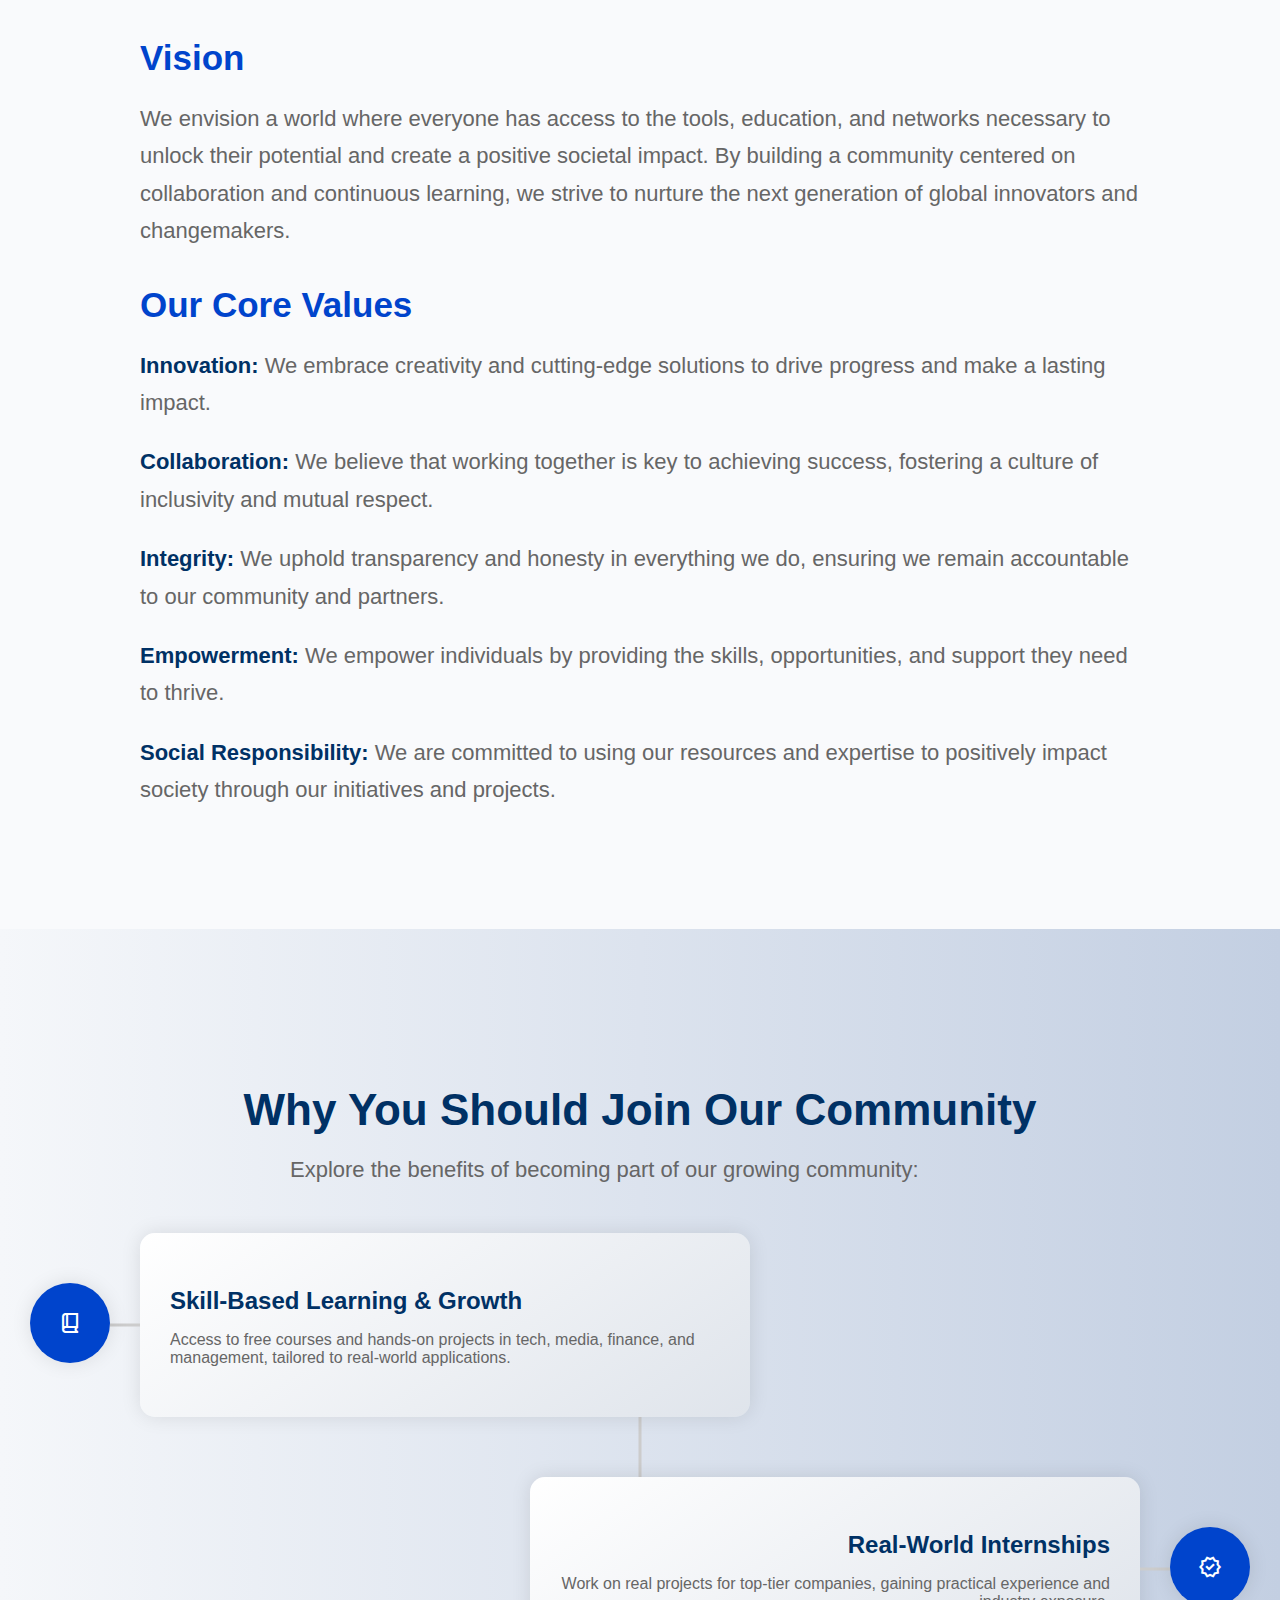
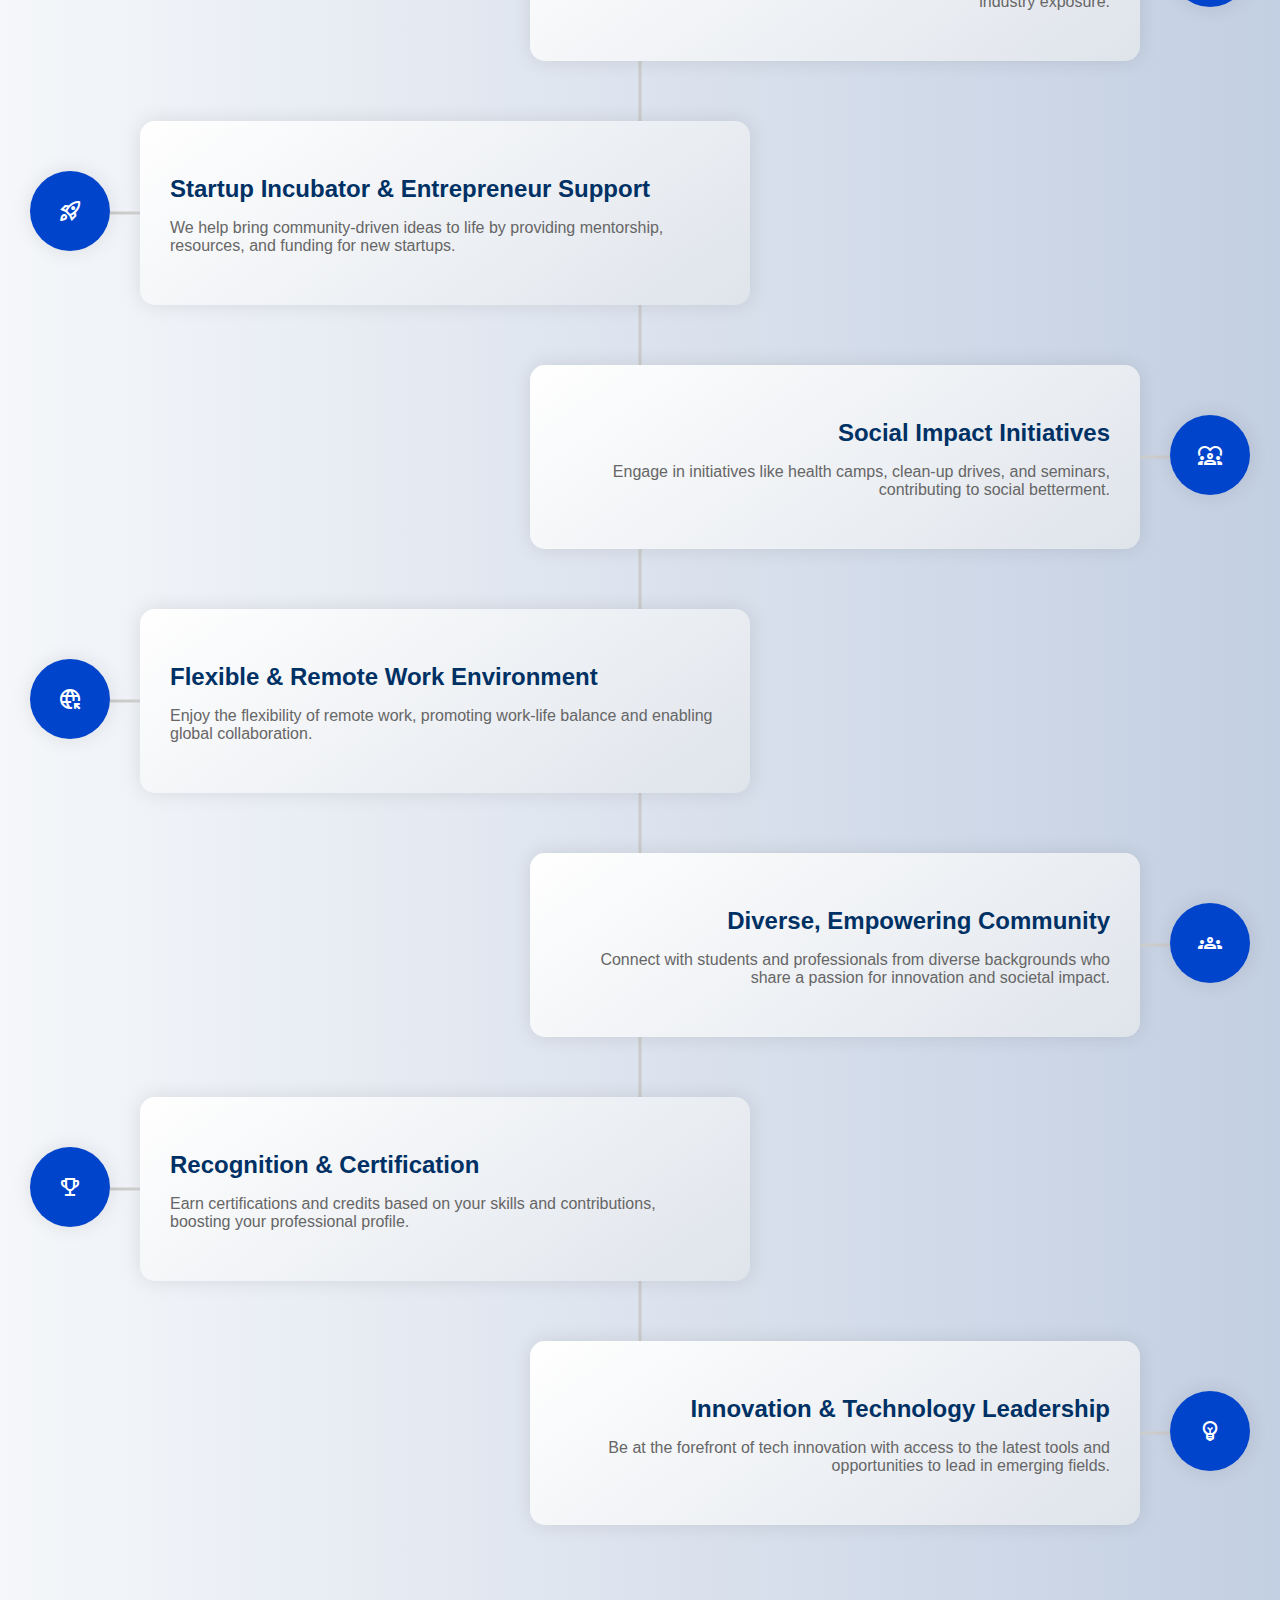
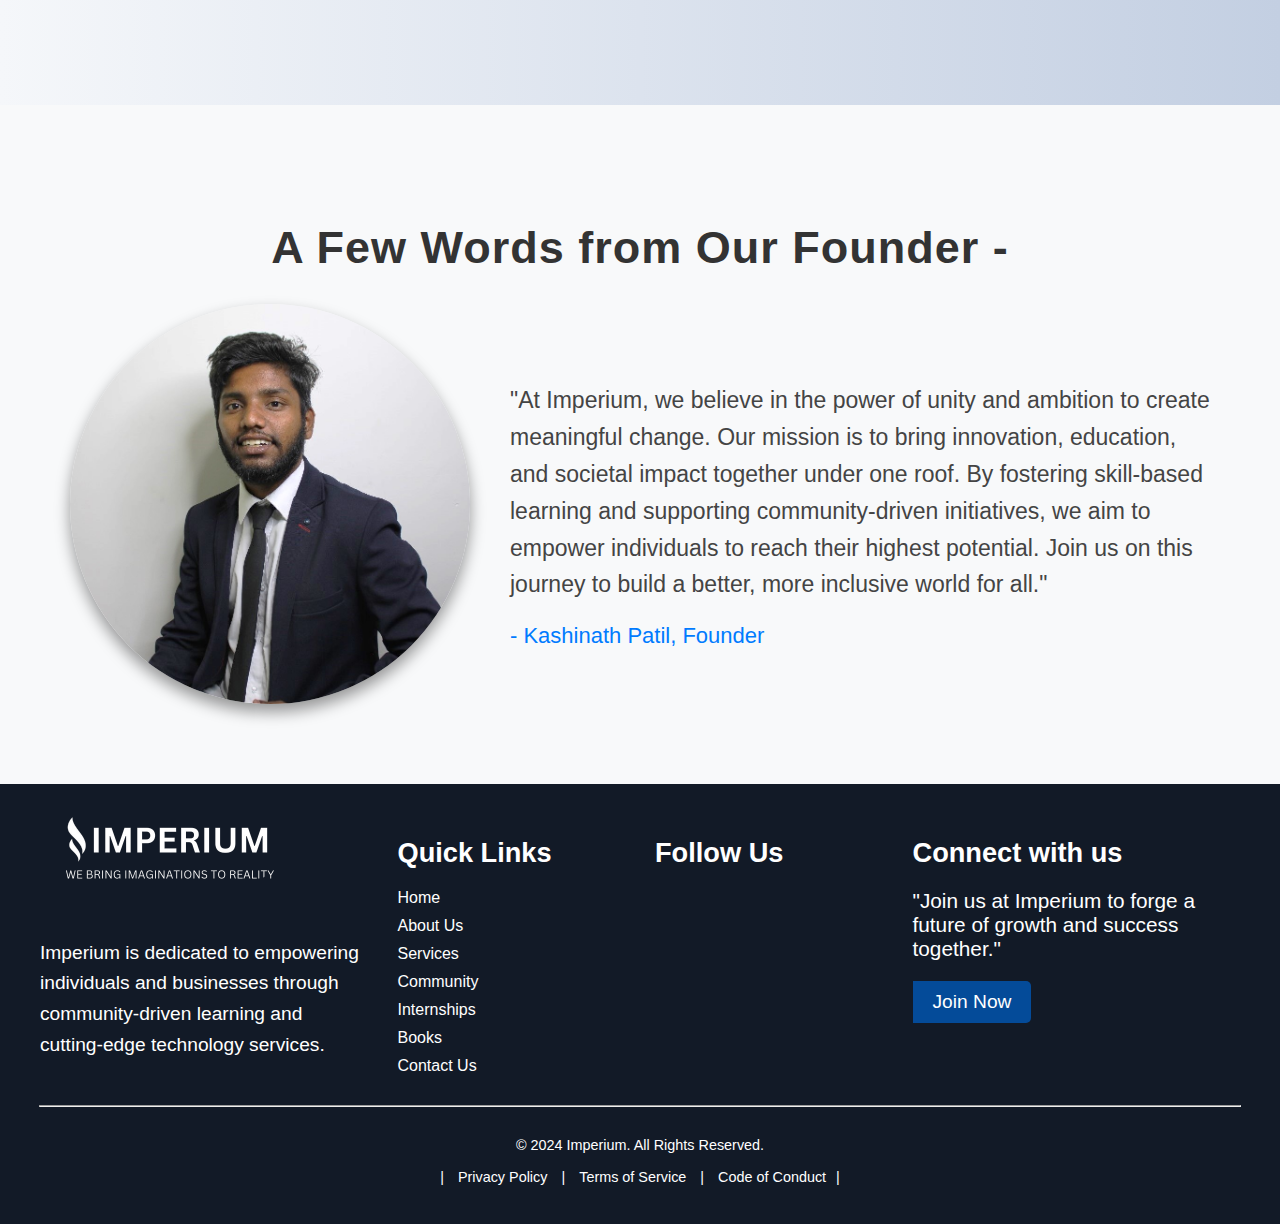
<file: about.html>
<!DOCTYPE html>
<html lang="en">
<head>
    <meta charset="UTF-8">
    <meta name="viewport" content="width=device-width, initial-scale=1.0">
    <title>About Imperium - Our Mission and Vision</title>
    <meta name="description" content="Learn more about Imperium's mission to empower communities through education, innovation, and social impact. Discover how we     make a difference." />
    <meta name="keywords" content="About Imperium, mission, vision, community empowerment, innovation, social impact" />
<meta property="og:title" content="About Imperium - Our Mission and Vision" />
<meta property="og:description" content="Explore Imperium's mission to create positive impact through education and innovation." />
<meta property="og:image" content="img/favicon.jpg" />
<meta property="og:url" content="https://imperiumofficial.vercel.app/about.html" />
    <link rel="icon" href="img/favicon.jpg" type="image/x-icon">
    <link rel="stylesheet" href="https://cdnjs.cloudflare.com/ajax/libs/font-awesome/6.5.1/css/all.min.css" integrity="sha512-DTOQO9RWCH3ppGqcWaEA1BIZOC6xxalwEsw9c2QQeAIftl+Vegovlnee1c9QX4TctnWMn13TZye+giMm8e2LwA==" crossorigin="anonymous" referrerpolicy="no-referrer"/>
    <link rel="stylesheet" href="https://fonts.googleapis.com/css2?family=Material+Symbols+Outlined:opsz,wght,FILL,GRAD@24,400,0,0" />
    <link rel="stylesheet" href="css/about.css">
    <link rel="stylesheet" href="css/nav.css">
</head>
<body>
   <!-- Header -->
  <header>
    <nav>
        <div class="wrapper">
          <div class="logo"><img src="img/IMPERIUM-removebg-preview.png" height="auto" width="180px" style="padding-top: 30px;"></div>
          <input type="radio" name="slider" id="menu-btn">
          <input type="radio" name="slider" id="close-btn">
          <ul class="nav-links">
            <label for="close-btn" class="btn close-btn"><i class="fas fa-times"></i></label>
            <li><a href="index.html">Home</a></li>
            <li><a href="about.html">About</a></li>
            <li><a href="team.html">Our Team</a></li>
            <li>
              <a href="services.html" class="desktop-item">Services</a>
              <input type="checkbox" id="showDrop">
              <label for="showDrop" class="mobile-item">Services</label>
              <ul class="drop-menu">
                <li><a href="https://imperiumofficial.vercel.app/services.html#webdev" style="font-weight: 600;">Web Development</a></li>
                <li><a href="https://imperiumofficial.vercel.app/services.html#appdev" style="font-weight: 600;">App Development</a></li>
                <li><a href="https://imperiumofficial.vercel.app/services.html#itc" style="font-weight: 600;">IT Consultancy</a></li>
                <li><a href="https://imperiumofficial.vercel.app/services.html#media" style="font-weight: 600;">Media Solutions</a></li>
                <li><a href="internship.html" style="font-weight: 600;">Internships</a></li>
              </ul>
            </li>
            <li>
              <a class="desktop-item">Community</a>
              <input type="checkbox" id="showMega">
              <label for="showMega" class="mobile-item">Community</label>
              <div class="mega-box">
                <div class="content">
                    <!-- Education Initiatives Section -->
          <div class="row">
            <header style="font-weight: 700;">Education Initiatives</header>
            <ul class="mega-links">
              <li><a href="maintainence.html">Become a Tutor</a></li>
              <li><a href="maintainence.html">Free Courses</a></li>
              <li><a href="maintainence.html">Certifications</a></li>
              <li><a href="maintainence.html">Books</a></li>
            </ul>
          </div>
                    <!-- Event Categories Section -->
          <div class="row">
            <header style="font-weight: 700;">Community Events</header>
            <ul class="mega-links">
              <li><a href="maintainence.html">Tech Events</a></li>
              <li><a href="maintainence.html">Health Seminars</a></li>
              <li><a href="maintainence.html">Eco Drives</a></li>
              <li><a href="maintainence.html">Social Meets</a></li>
            </ul>
          </div>
    
          <!-- Participation & Networking Section -->
          <div class="row">
            <header style="font-weight: 700;">Participate & Network</header>
            <ul class="mega-links">
              <li><a href="maintainence.html">Register for Events</a></li>
              <li><a href="maintainence.html">Become a Speaker</a></li>
              <li><a href="maintainence.html">Sponsor an Event</a></li>
            </ul>
          </div>
    
          <!-- Event Highlights Section -->
          <div class="row">
            <header style="font-weight: 700;">Event Recaps</header>
            <ul class="mega-links">
              <li><a href="maintainence.html">Recent Recaps</a></li>
              <li><a href="maintainence.html">Success Stories</a></li>
              <li><a href="maintainence.html">Media Gallery</a></li>
              <li><a href="maintainence.html">Testimonials</a></li>
                    </ul>
                  </div>
                </div>
              </div>
            </li>
            <li><a href="contact.html">Contact Us</a></li>
          </ul>
          <label for="menu-btn" class="btn menu-btn"><i class="fas fa-bars"></i></label>
        </div>
      </nav>
    </header>

 
    <div class="container"><br>
      <!-- About us -->
      <section class="section" id="about">
          <div class="text">
              <h2>About Us</h2>
              <p>Imperium is a community-driven organization focused on empowerment, education, and innovation. We bridge the gap between students, professionals, and businesses by offering a platform that nurtures skills and fosters personal and professional growth. Our goal is to provide accessible education, real-world experience, and opportunities for entrepreneurship, enabling individuals to thrive in today’s fast-evolving world.</p>
          </div>
          <div class="image">
              <img src="/img/aboutus.jpg" alt="About Us">
          </div>
      </section>
  
      <!-- Community and Education -->
      <section class="section" id="edu">
          <div class="text">
              <h2>Community and Education</h2>
              <p>We believe in the power of a strong, engaged community. Imperium provides free skills training, real-world projects, and hands-on learning experiences in fields like tech, media, and management. Our initiatives aim to equip students and professionals with practical knowledge while fostering an environment of continuous learning. Through seminars, workshops, and collaborative projects, we empower individuals to contribute meaningfully to society and their careers.</p>
          </div>
          <div class="image">
              <img src="/img/community.png" alt="Community and Education">
          </div>
      </section>
  
      <!-- Company and Services -->
      <section class="section" id="company">
          <div class="text">
              <h2>Company and Services</h2>
              <p>At Imperium, we offer a broad range of services that cater to the needs of modern businesses. From app and web development to media production and IT consultancy, our dedicated team delivers innovative, high-quality solutions tailored to each client’s goals. We combine technical expertise with a deep understanding of market trends to help businesses succeed in an increasingly competitive landscape.</p>
          </div>
          <div class="image">
              <video src="/img/services.mp4" autoplay muted loop></video>
          </div>
      </section>
  
      <!-- Intellectual Property Hub -->
      <section class="section" id="int">
          <div class="text">
              <h2>Startup Incubation</h2>
              <p>Imperium is not just about education; we are a launchpad for innovation. Our startup incubation program nurtures community-driven ideas, providing mentorship, resources, and funding to bring them to life. We support budding entrepreneurs in navigating the challenges of launching and scaling their ventures, ensuring that impactful ideas have the opportunity to grow and succeed.</p>
          </div>
          <div class="image">
              <video src="/img/intellctual.mp4" autoplay muted loop></video>
          </div>
      </section>
    </div>

    <!-- Mission, Vision, and Values Section -->
<section class="mission-vision-values">
  <div class="container">
    <h2>Our Mission, Vision & Values</h2>
    <p class="intro">At Imperium, we are united by a shared purpose to empower communities through knowledge, innovation, and societal impact.</p>
    
    <div class="content">
      <div class="mission">
        <h3>Mission</h3>
        <p>Our mission is to empower individuals with the skills, resources, and support needed to drive real-world change. We aim to bridge the gap between learning and practical application by providing opportunities that foster growth, creativity, and leadership in tech, media, finance, and beyond.</p>
      </div>
      
      <div class="vision">
        <h3>Vision</h3>
        <p>We envision a world where everyone has access to the tools, education, and networks necessary to unlock their potential and create a positive societal impact. By building a community centered on collaboration and continuous learning, we strive to nurture the next generation of global innovators and changemakers.</p>
      </div>
      
      <div class="values">
        <h3>Our Core Values</h3>
        <p><strong>Innovation:</strong> We embrace creativity and cutting-edge solutions to drive progress and make a lasting impact.</p>
        <p><strong>Collaboration:</strong> We believe that working together is key to achieving success, fostering a culture of inclusivity and mutual respect.</p>
        <p><strong>Integrity:</strong> We uphold transparency and honesty in everything we do, ensuring we remain accountable to our community and partners.</p>
        <p><strong>Empowerment:</strong> We empower individuals by providing the skills, opportunities, and support they need to thrive.</p>
        <p><strong>Social Responsibility:</strong> We are committed to using our resources and expertise to positively impact society through our initiatives and projects.</p>
      </div>
    </div>
  </div>
</section>




  <!--Why Join Us-->
<section class="w-timeline">
  <div class="w-container">
      <h2>Why You Should Join Our Community</h2>
      <p>Explore the benefits of becoming part of our growing community:</p>
      <div class="timeline">
          <div class="timeline-item">
              <div class="timeline-icon">
                <span class="material-symbols-outlined">
                  book_2
                  </span>
              </div>
              <div class="timeline-content">
                  <h3>Skill-Based Learning & Growth</h3>
                  <p>Access to free courses and hands-on projects in tech, media, finance, and management, tailored to real-world applications.</p>
              </div>
          </div>
          <div class="timeline-item">
              <div class="timeline-icon">
                <span class="material-symbols-outlined">
                  new_releases
                  </span>
              </div>
              <div class="timeline-content">
                  <h3>Real-World Internships</h3>
                  <p>Work on real projects for top-tier companies, gaining practical experience and industry exposure.</p>
              </div>
          </div>
          <div class="timeline-item">
              <div class="timeline-icon">
                <span class="material-symbols-outlined">
                  rocket_launch
                  </span>
              </div>
              <div class="timeline-content">
                  <h3>Startup Incubator & Entrepreneur Support</h3>
                  <p>We help bring community-driven ideas to life by providing mentorship, resources, and funding for new startups.</p>
              </div>
          </div>
          <div class="timeline-item">
            <div class="timeline-icon">
              <span class="material-symbols-outlined">
                diversity_1
                </span>
            </div>
            <div class="timeline-content">
                <h3>Social Impact Initiatives</h3>
                <p>Engage in initiatives like health camps, clean-up drives, and seminars, contributing to social betterment.</p>
            </div>
        </div>
        <div class="timeline-item">
          <div class="timeline-icon">
            <span class="material-symbols-outlined">
              captive_portal
              </span>
          </div>
          <div class="timeline-content">
              <h3>Flexible & Remote Work Environment</h3>
              <p>Enjoy the flexibility of remote work, promoting work-life balance and enabling global collaboration.</p>
          </div>
      </div>
      <div class="timeline-item">
        <div class="timeline-icon">
          <span class="material-symbols-outlined">
            groups
            </span>
        </div>
        <div class="timeline-content">
            <h3>Diverse, Empowering Community</h3>
            <p>Connect with students and professionals from diverse backgrounds who share a passion for innovation and societal impact.</p>
        </div>
    </div>
    <div class="timeline-item">
      <div class="timeline-icon">
        <span class="material-symbols-outlined">
          emoji_events
          </span>
      </div>
      <div class="timeline-content">
          <h3>Recognition & Certification</h3>
          <p>Earn certifications and credits based on your skills and contributions, boosting your professional profile.</p>
      </div>
  </div>
  <div class="timeline-item">
    <div class="timeline-icon">
      <span class="material-symbols-outlined">
        emoji_objects
        </span>
    </div>
    <div class="timeline-content">
        <h3>Innovation & Technology Leadership</h3>
        <p>Be at the forefront of tech innovation with access to the latest tools and opportunities to lead in emerging fields.</p>
    </div>
</div>
      </div>
  </div>
</section>

<!-- A Few Words from Our Founder Section -->
<section class="founder-message">
  <div class="founder-container">
    <h2>A Few Words from Our Founder - </h2>
    <div class="founder-content">
      <div class="founder-photo">
        <img src="img/kashinath.jpg" alt="Founder Photo">
      </div>
      <div class="founder-text">
        <p>
          "At Imperium, we believe in the power of unity and ambition to create meaningful change. Our mission is to bring innovation, education, and societal impact together under one roof. By fostering skill-based learning and supporting community-driven initiatives, we aim to empower individuals to reach their highest potential. Join us on this journey to build a better, more inclusive world for all."
        </p>
        <span>- Kashinath Patil, Founder</span>
      </div>
    </div>
  </div>
</section>


     <!-- footer -->
     <footer class="footer" id="footer">
      <div class="footer-container">
          <div class="footer-info">
              <div class="logo">
                  <img src="/img/IMPERIUM-removebg-preview.png" alt="Imperium Logo">
              </div>
              <p>Imperium is dedicated to empowering individuals and businesses through community-driven learning and cutting-edge technology services.</p>
          </div>
          <div class="footer-links">
              <h3>Quick Links</h3>
              <ul>
                <li><a href="index.html">Home</a></li>
                <li><a href="#">About Us</a></li>
                <li><a href="services.html">Services</a></li>
                <li><a href="maintainence.html">Community</a></li>
                <li><a href="internship.html">Internships</a></li>
                <li><a href="https://imperiumofficial.vercel.app/index.html#books">Books</a></li>
                <li><a href="contact.html">Contact Us</a></li>
              </ul>
          </div>
          <div class="footer-social">
              <h3>Follow Us</h3>
              <div class="social-links">
                <a href="https://www.linkedin.com/company/imperiumofficial/"><i class="fab fa-linkedin-in"></i></a>
                <a href="https://www.instagram.com/_imperiumofficial_/"><i class="fab fa-instagram"></i></a>                 
                <a href="https://www.youtube.com/@Imperiumofficialgroup"><i class="fab fa-youtube"></i></a>
              </div>
          </div>
          <div class="newsletter">
              <h3>Connect with us</h3>
              <p>"Join us at Imperium to forge a future of growth and success together."</p>
                  <a href="https://forms.gle/TMaxFe4XZzweYDQq8"><button>Join Now</button></a>               
          </div>
      </div><hr>
      <div class="footer-legal">
          <p>&copy; 2024 Imperium. All Rights Reserved.<br><br> | <a href="legal.html">Privacy Policy</a> | <a href="legal.html">Terms of Service</a> | <a href="legal.html">Code of Conduct</a>|</p>
      </div>
  </footer>
</body>
</html>
</file>
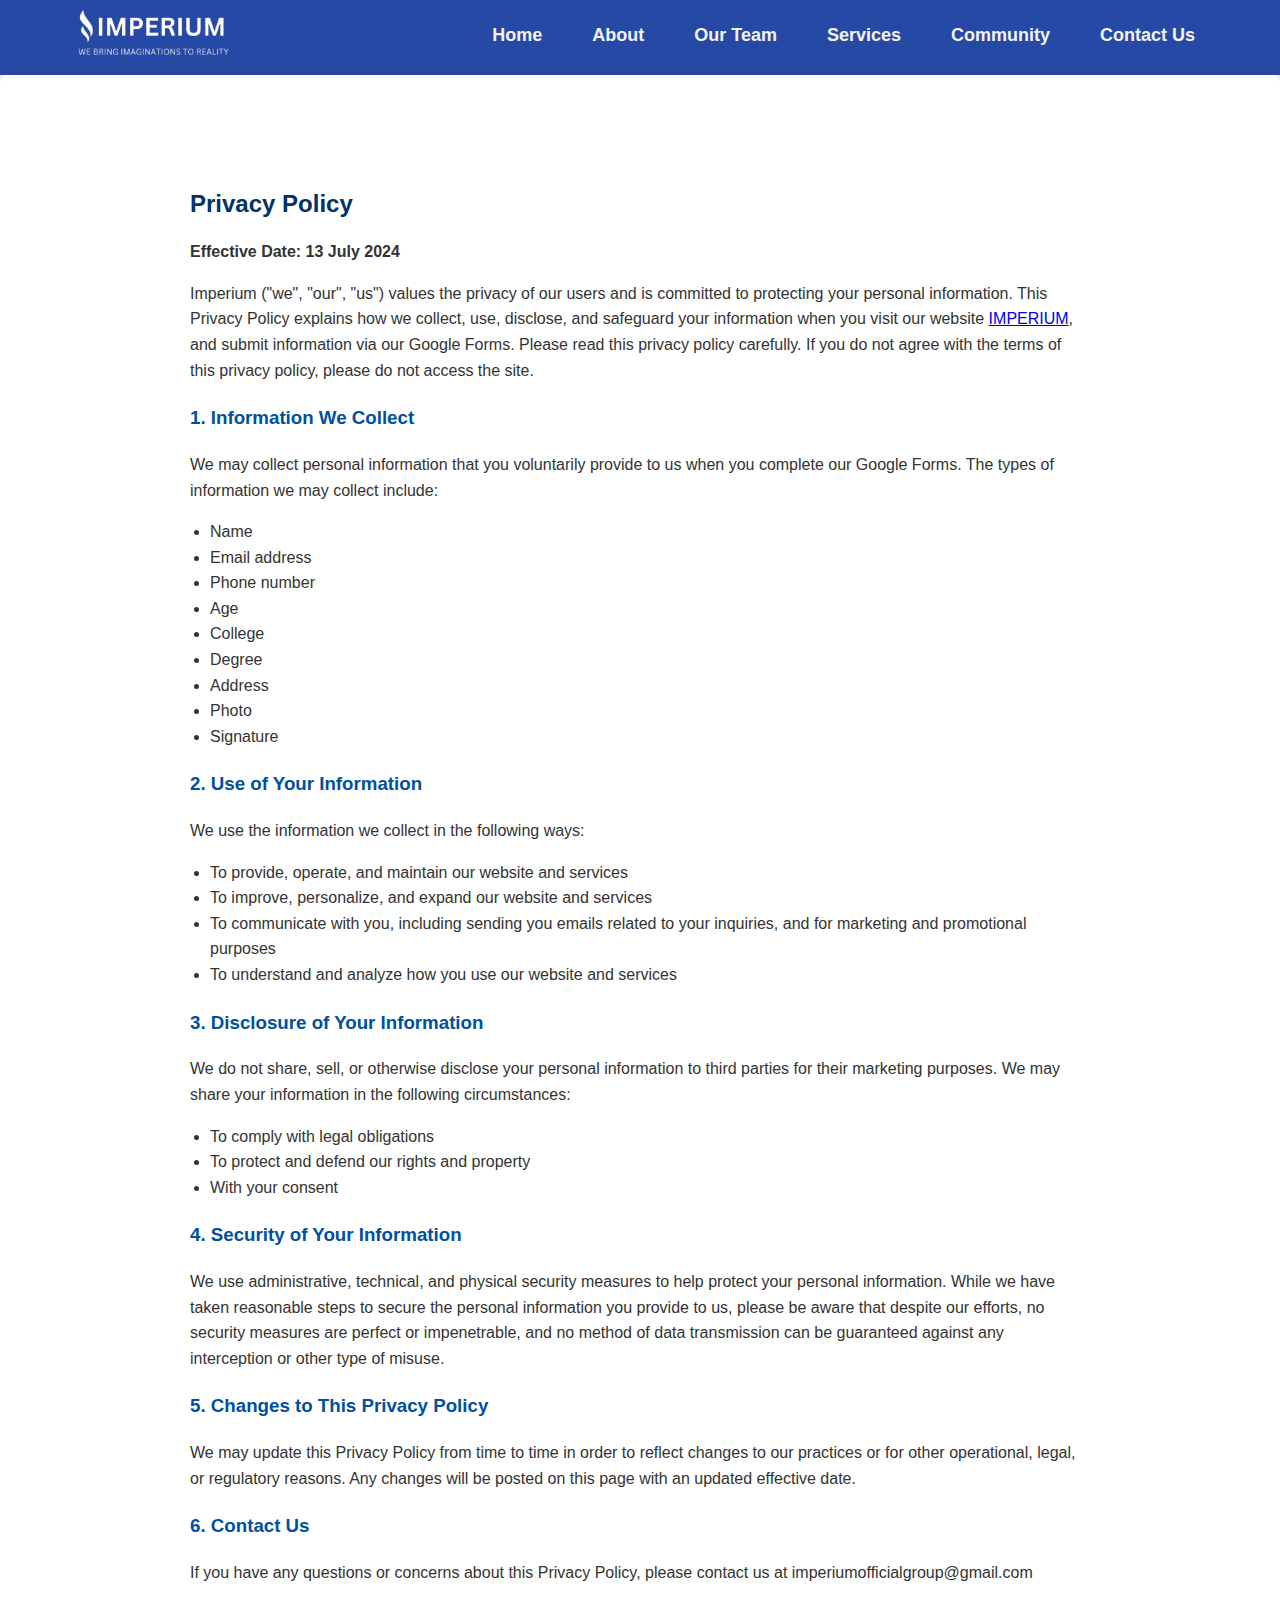
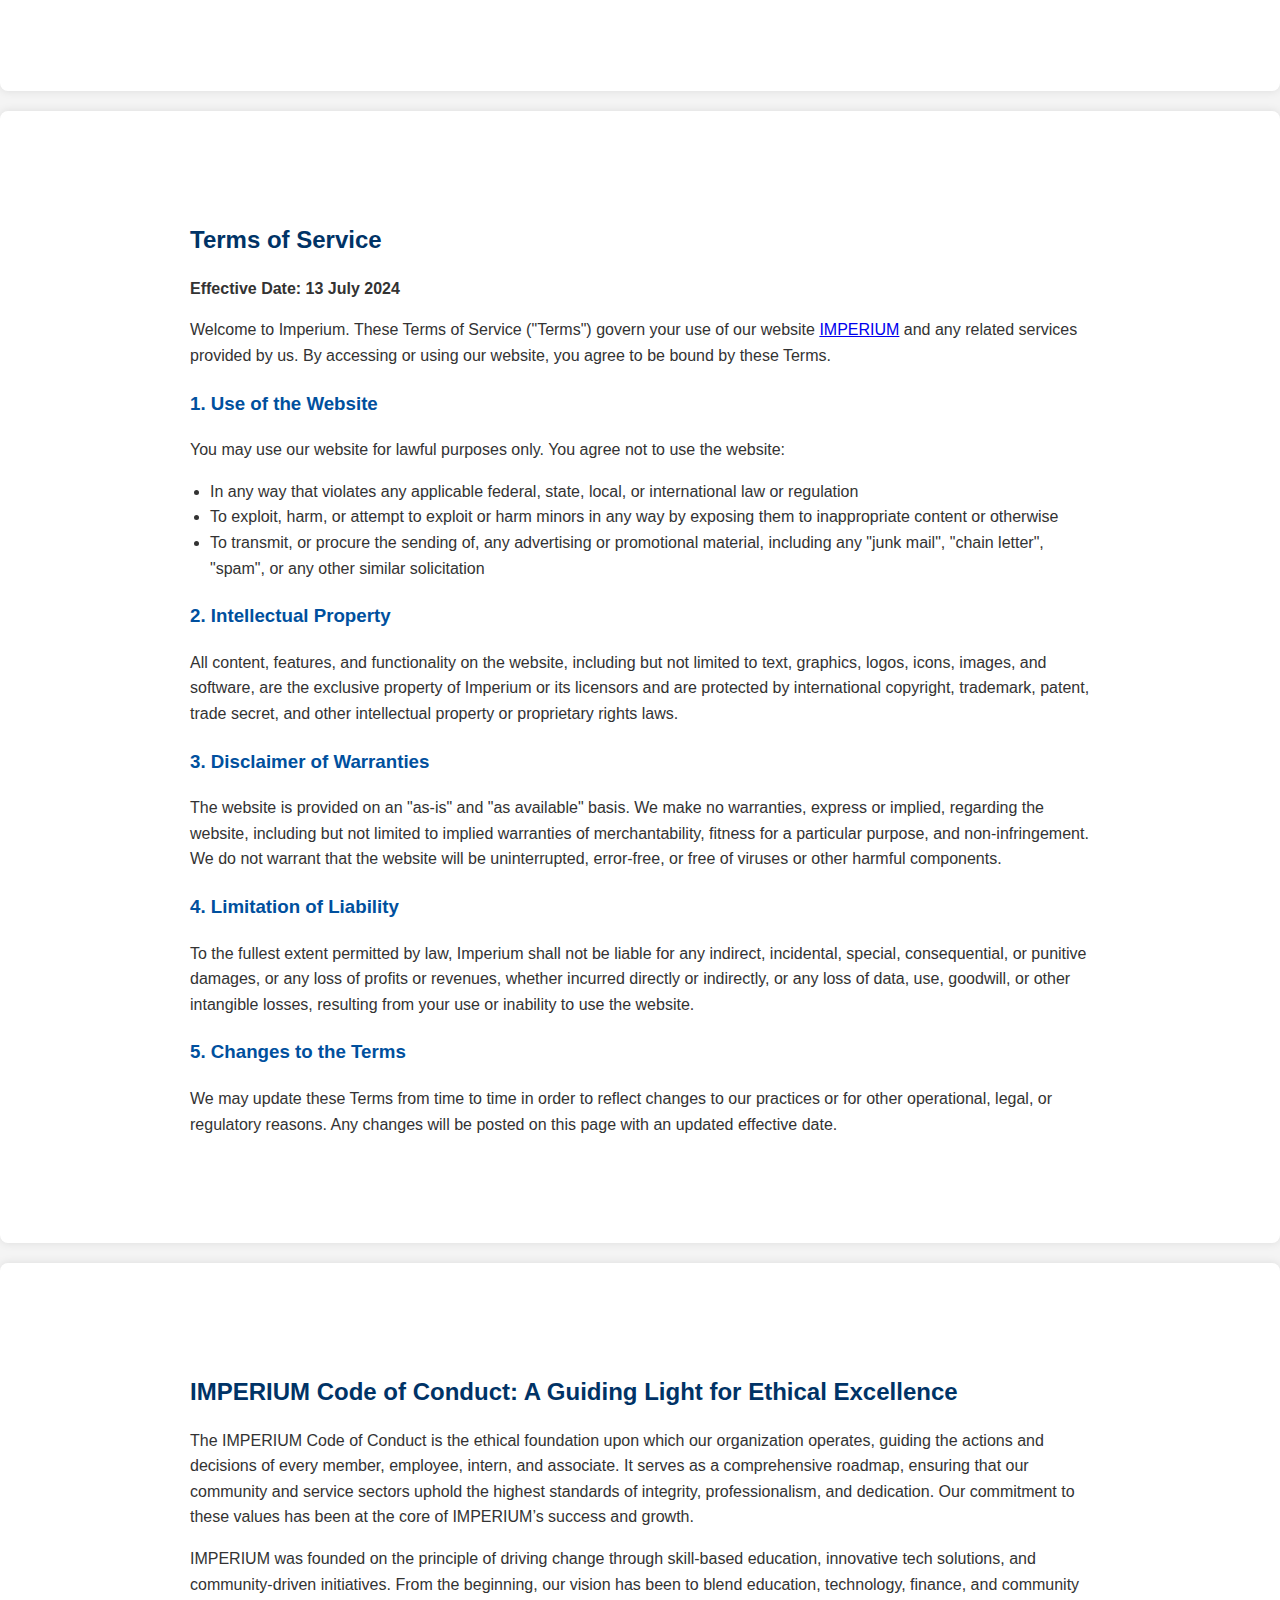
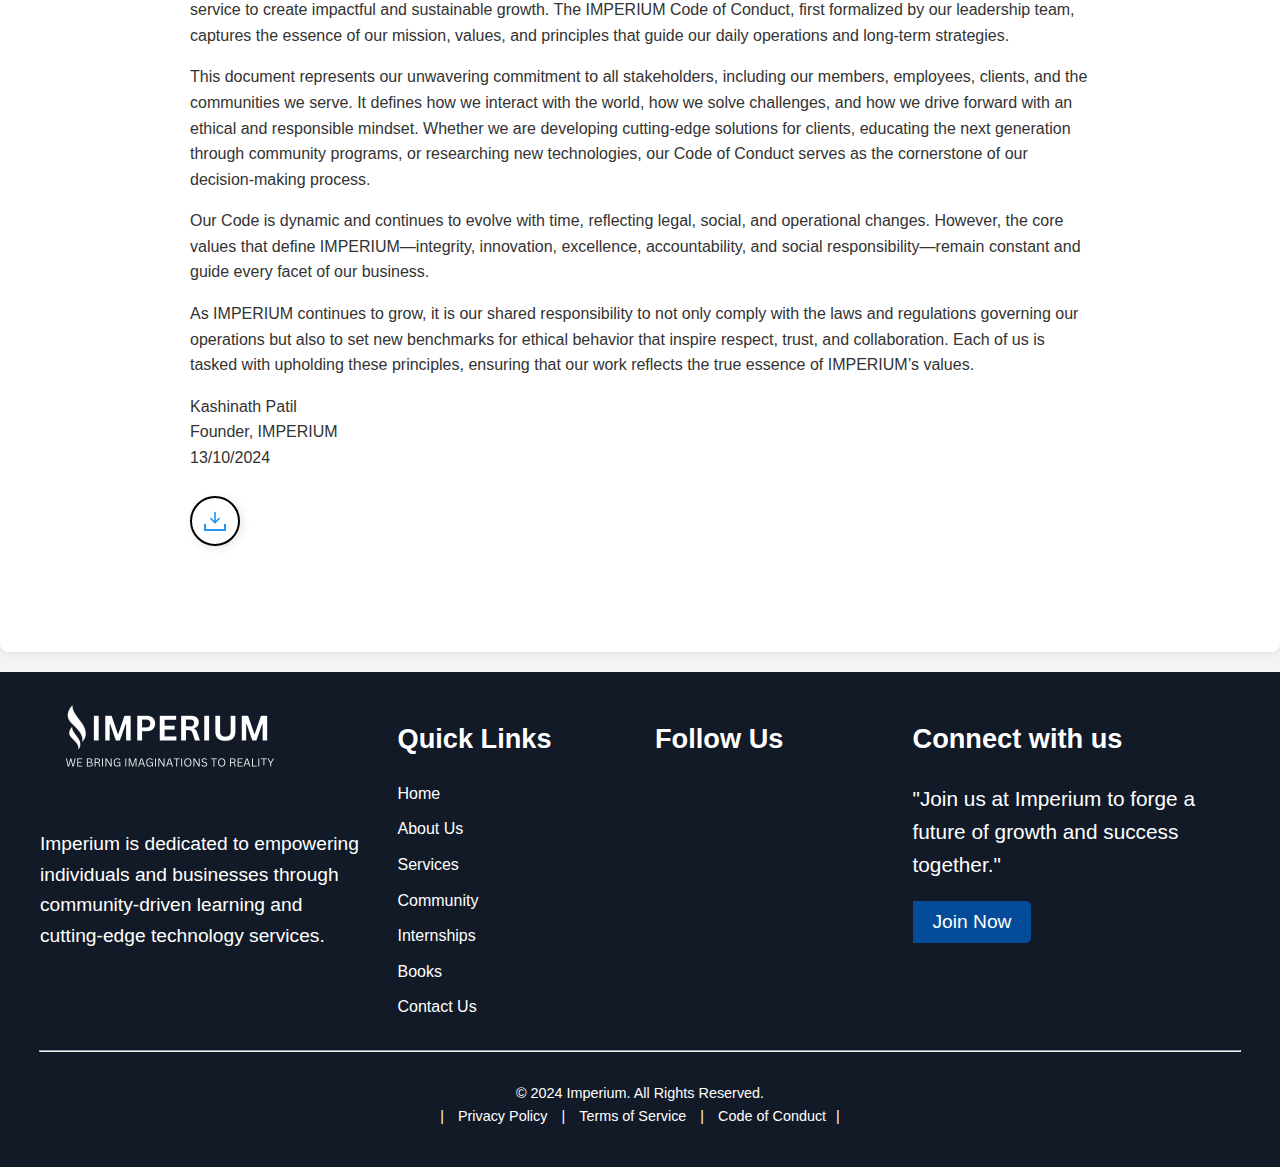
<file: legal.html>
<!DOCTYPE html>
<html lang="en">
<head>
    <meta charset="UTF-8">
    <meta name="viewport" content="width=device-width, initial-scale=1.0">
    <title>IMPERIUM - Privacy Policy and Terms of Service</title>
    <link rel="icon" href="img/favicon.jpg" type="image/x-icon">
    <link rel="stylesheet" href="/css/legal.css">
    <link rel="stylesheet" href="/css/nav.css">
    <link rel="stylesheet" href="https://cdnjs.cloudflare.com/ajax/libs/font-awesome/6.5.1/css/all.min.css" integrity="sha512-DTOQO9RWCH3ppGqcWaEA1BIZOC6xxalwEsw9c2QQeAIftl+Vegovlnee1c9QX4TctnWMn13TZye+giMm8e2LwA==" crossorigin="anonymous" referrerpolicy="no-referrer"/>
</head>
<body>
    <!-- Header -->
  <header>
    <nav>
        <div class="wrapper">
          <div class="logo"><img src="img/IMPERIUM-removebg-preview.png" height="auto" width="180px" style="padding-top: 30px;"></div>
          <input type="radio" name="slider" id="menu-btn">
          <input type="radio" name="slider" id="close-btn">
          <ul class="nav-links">
            <label for="close-btn" class="btn close-btn"><i class="fas fa-times"></i></label>
            <li><a href="index.html">Home</a></li>
            <li><a href="about.html">About</a></li>
            <li><a href="team.html">Our Team</a></li>
            <li>
              <a href="services.html" class="desktop-item">Services</a>
              <input type="checkbox" id="showDrop">
              <label for="showDrop" class="mobile-item">Services</label>
              <ul class="drop-menu">
                <li><a href="https://imperiumofficial.vercel.app/services.html#webdev" style="font-weight: 600;">Web Development</a></li>
                <li><a href="https://imperiumofficial.vercel.app/services.html#appdev" style="font-weight: 600;">App Development</a></li>
                <li><a href="https://imperiumofficial.vercel.app/services.html#itc" style="font-weight: 600;">IT Consultancy</a></li>
                <li><a href="https://imperiumofficial.vercel.app/services.html#media" style="font-weight: 600;">Media Solutions</a></li>
                <li><a href="internship.html">Internships</a></li>
              </ul>
            </li>
            <li>
              <a href="community.html" class="desktop-item">Community</a>
              <input type="checkbox" id="showMega">
              <label for="showMega" class="mobile-item">Community</label>
              <div class="mega-box">
                <div class="content">
                    <!-- Education Initiatives Section -->
          <div class="row">
            <header>Education Initiatives</header>
            <ul class="mega-links">
              <li><a href="maintainence.html">Become Tutor</a></li>
              <li><a href="maintainence.html">Free Courses</a></li>
              <li><a href="maintainence.html">Certifications</a></li>
              <li><a href="maintainence.html">Skill Programs</a></li>
            </ul>
          </div>
                    <!-- Event Categories Section -->
          <div class="row">
            <header>Community Events</header>
            <ul class="mega-links">
              <li><a href="maintainence.html">Tech Events</a></li>
              <li><a href="maintainence.html">Health Seminars</a></li>
              <li><a href="maintainence.html">Eco Drives</a></li>
              <li><a href="maintainence.html">Social Meets</a></li>
            </ul>
          </div>
    
          <!-- Participation & Networking Section -->
          <div class="row">
            <header>Participate & Network</header>
            <ul class="mega-links">
              <li><a href="maintainence.html">Register for Events</a></li>
              <li><a href="maintainence.html">Become a Speaker</a></li>
              <li><a href="maintainence.html">Sponsor an Event</a></li>
            </ul>
          </div>
    
          <!-- Event Highlights Section -->
          <div class="row">
            <header>Event Recaps</header>
            <ul class="mega-links">
              <li><a href="maintainence.html">Recent Recaps</a></li>
              <li><a href="maintainence.html">Success Stories</a></li>
              <li><a href="maintainence.html">Media Gallery</a></li>
              <li><a href="maintainence.html">Testimonials</a></li>
                    </ul>
                  </div>
                </div>
              </div>
            </li>
            <li><a href="contact.html">Contact Us</a></li>
          </ul>
          <label for="menu-btn" class="btn menu-btn"><i class="fas fa-bars"></i></label>
        </div>
      </nav>
    </header>

    <main>
        <section id="privacy-policy" class="content-section">
            <div class="container">
                <h2>Privacy Policy</h2>
                <p><strong>Effective Date: 13 July 2024</strong></p>
                <p>Imperium ("we", "our", "us") values the privacy of our users and is committed to protecting your personal information. This Privacy Policy explains how we collect, use, disclose, and safeguard your information when you visit our website <a href="index.html">IMPERIUM</a>, and submit information via our Google Forms. Please read this privacy policy carefully. If you do not agree with the terms of this privacy policy, please do not access the site.</p>
                <h3>1. Information We Collect</h3>
                <p>We may collect personal information that you voluntarily provide to us when you complete our Google Forms. The types of information we may collect include:</p>
                <ul>
                    <li>Name</li>
                    <li>Email address</li>
                    <li>Phone number</li>
                    <li>Age</li>
                    <li>College</li>
                    <li>Degree</li>
                    <li>Address</li>
                    <li>Photo</li>
                    <li>Signature</li>
                </ul>
                <h3>2. Use of Your Information</h3>
                <p>We use the information we collect in the following ways:</p>
                <ul>
                    <li>To provide, operate, and maintain our website and services</li>
                    <li>To improve, personalize, and expand our website and services</li>
                    <li>To communicate with you, including sending you emails related to your inquiries, and for marketing and promotional purposes</li>
                    <li>To understand and analyze how you use our website and services</li>
                </ul>
                <h3>3. Disclosure of Your Information</h3>
                <p>We do not share, sell, or otherwise disclose your personal information to third parties for their marketing purposes. We may share your information in the following circumstances:</p>
                <ul>
                    <li>To comply with legal obligations</li>
                    <li>To protect and defend our rights and property</li>
                    <li>With your consent</li>
                </ul>
                <h3>4. Security of Your Information</h3>
                <p>We use administrative, technical, and physical security measures to help protect your personal information. While we have taken reasonable steps to secure the personal information you provide to us, please be aware that despite our efforts, no security measures are perfect or impenetrable, and no method of data transmission can be guaranteed against any interception or other type of misuse.</p>
                <h3>5. Changes to This Privacy Policy</h3>
                <p>We may update this Privacy Policy from time to time in order to reflect changes to our practices or for other operational, legal, or regulatory reasons. Any changes will be posted on this page with an updated effective date.</p>
                <h3>6. Contact Us</h3>
                <p>If you have any questions or concerns about this Privacy Policy, please contact us at imperiumofficialgroup@gmail.com</p>
            </div>
        </section>
        <section id="terms-of-service" class="content-section">
            <div class="container">
                <h2>Terms of Service</h2>
                <p><strong>Effective Date: 13 July 2024</strong></p>
                <p>Welcome to Imperium. These Terms of Service ("Terms") govern your use of our website <a href="index.html">IMPERIUM</a> and any related services provided by us. By accessing or using our website, you agree to be bound by these Terms.</p>
                <h3>1. Use of the Website</h3>
                <p>You may use our website for lawful purposes only. You agree not to use the website:</p>
                <ul>
                    <li>In any way that violates any applicable federal, state, local, or international law or regulation</li>
                    <li>To exploit, harm, or attempt to exploit or harm minors in any way by exposing them to inappropriate content or otherwise</li>
                    <li>To transmit, or procure the sending of, any advertising or promotional material, including any "junk mail", "chain letter", "spam", or any other similar solicitation</li>
                </ul>
                <h3>2. Intellectual Property</h3>
                <p>All content, features, and functionality on the website, including but not limited to text, graphics, logos, icons, images, and software, are the exclusive property of Imperium or its licensors and are protected by international copyright, trademark, patent, trade secret, and other intellectual property or proprietary rights laws.</p>
                <h3>3. Disclaimer of Warranties</h3>
                <p>The website is provided on an "as-is" and "as available" basis. We make no warranties, express or implied, regarding the website, including but not limited to implied warranties of merchantability, fitness for a particular purpose, and non-infringement. We do not warrant that the website will be uninterrupted, error-free, or free of viruses or other harmful components.</p>
                <h3>4. Limitation of Liability</h3>
                <p>To the fullest extent permitted by law, Imperium shall not be liable for any indirect, incidental, special, consequential, or punitive damages, or any loss of profits or revenues, whether incurred directly or indirectly, or any loss of data, use, goodwill, or other intangible losses, resulting from your use or inability to use the website.</p>
                <h3>5. Changes to the Terms</h3>
                <p>We may update these Terms from time to time in order to reflect changes to our practices or for other operational, legal, or regulatory reasons. Any changes will be posted on this page with an updated effective date.</p>
            </div>
        </section>

        <section id="code-of-conduct" class="content-section">
          <div class="container">
              <h2>IMPERIUM Code of Conduct: A Guiding Light for Ethical Excellence</h2>
              <p>The IMPERIUM Code of Conduct is the ethical foundation upon which our organization operates, guiding the actions and decisions of every member, employee, intern, and associate. It serves as a comprehensive roadmap, ensuring that our community and service sectors uphold the highest standards of integrity, professionalism, and dedication. Our commitment to these values has been at the core of IMPERIUM’s success and growth.</p>
              
              <p>IMPERIUM was founded on the principle of driving change through skill-based education, innovative tech solutions, and community-driven initiatives. From the beginning, our vision has been to blend education, technology, finance, and community service to create impactful and sustainable growth. The IMPERIUM Code of Conduct, first formalized by our leadership team, captures the essence of our mission, values, and principles that guide our daily operations and long-term strategies.</p>
              
              <p>This document represents our unwavering commitment to all stakeholders, including our members, employees, clients, and the communities we serve. It defines how we interact with the world, how we solve challenges, and how we drive forward with an ethical and responsible mindset. Whether we are developing cutting-edge solutions for clients, educating the next generation through community programs, or researching new technologies, our Code of Conduct serves as the cornerstone of our decision-making process.</p>
              
              <p>Our Code is dynamic and continues to evolve with time, reflecting legal, social, and operational changes. However, the core values that define IMPERIUM—integrity, innovation, excellence, accountability, and social responsibility—remain constant and guide every facet of our business.</p>
              
              <p>As IMPERIUM continues to grow, it is our shared responsibility to not only comply with the laws and regulations governing our operations but also to set new benchmarks for ethical behavior that inspire respect, trust, and collaboration. Each of us is tasked with upholding these principles, ensuring that our work reflects the true essence of IMPERIUM’s values.</p>
              
              <p class="signature">
                Kashinath Patil<br>
                Founder, IMPERIUM<br>
                13/10/2024<br><br>

                <a href="/Books/IMPERIUM's Code of Conduct.pdf" download>
<button class="coc-Btn">
  <svg
    class="svgIcon"
    viewBox="0 0 384 512"
    height="1em"
    xmlns="http://www.w3.org/2000/svg"
  >
    <path
      d="M169.4 470.6c12.5 12.5 32.8 12.5 45.3 0l160-160c12.5-12.5 12.5-32.8 0-45.3s-32.8-12.5-45.3 0L224 370.8 224 64c0-17.7-14.3-32-32-32s-32 14.3-32 32l0 306.7L54.6 265.4c-12.5-12.5-32.8-12.5-45.3 0s-12.5 32.8 0 45.3l160 160z"
    ></path>
  </svg>
  <span class="icon2"></span>
  <span class="tooltip">Code of Conduct</span>
</button> </a>

            </p>
          </div>
      </section>
    </main>



    <!-- footer -->
 <footer class="footer" id="footer">
  <div class="footer-container">
      <div class="footer-info">
          <div class="logo">
              <img src="/img/IMPERIUM-removebg-preview.png" alt="Imperium Logo">
          </div>
          <p>Imperium is dedicated to empowering individuals and businesses through community-driven learning and cutting-edge technology services.</p>
      </div>
      <div class="footer-links">
          <h3>Quick Links</h3>
          <ul>
            <li><a href="index.html">Home</a></li>
            <li><a href="about.html">About Us</a></li>
            <li><a href="services.html">Services</a></li>
            <li><a href="maintainence.html">Community</a></li>
            <li><a href="internship.html">Internships</a></li>
            <li><a href="https://imperiumofficial.vercel.app/index.html#books">Books</a></li>
            <li><a href="contact.html">Contact Us</a></li>
          </ul>
      </div>
      <div class="footer-social">
          <h3>Follow Us</h3>
          <div class="social-links">
            <a href="https://www.linkedin.com/company/imperiumofficial/"><i class="fab fa-linkedin-in"></i></a>
            <a href="https://www.instagram.com/_imperiumofficial_/"><i class="fab fa-instagram"></i></a>                 
            <a href="https://www.youtube.com/@Imperiumofficialgroup"><i class="fab fa-youtube"></i></a>
          </div>
      </div>
      <div class="newsletter">
          <h3>Connect with us</h3>
          <p>"Join us at Imperium to forge a future of growth and success together."</p>
              <a href="https://forms.gle/TMaxFe4XZzweYDQq8"><button>Join Now</button></a>               
      </div>
  </div><hr>
  <div class="footer-legal">
      <p>&copy; 2024 Imperium. All Rights Reserved.<br> | <a href="legal.html">Privacy Policy</a> | <a href="legal.html">Terms of Service</a> | <a href="legal.html">Code of Conduct</a>|</p>
  </div>
</footer>
    <script src="js/index.js"></script>
</body>
</html>
</file>
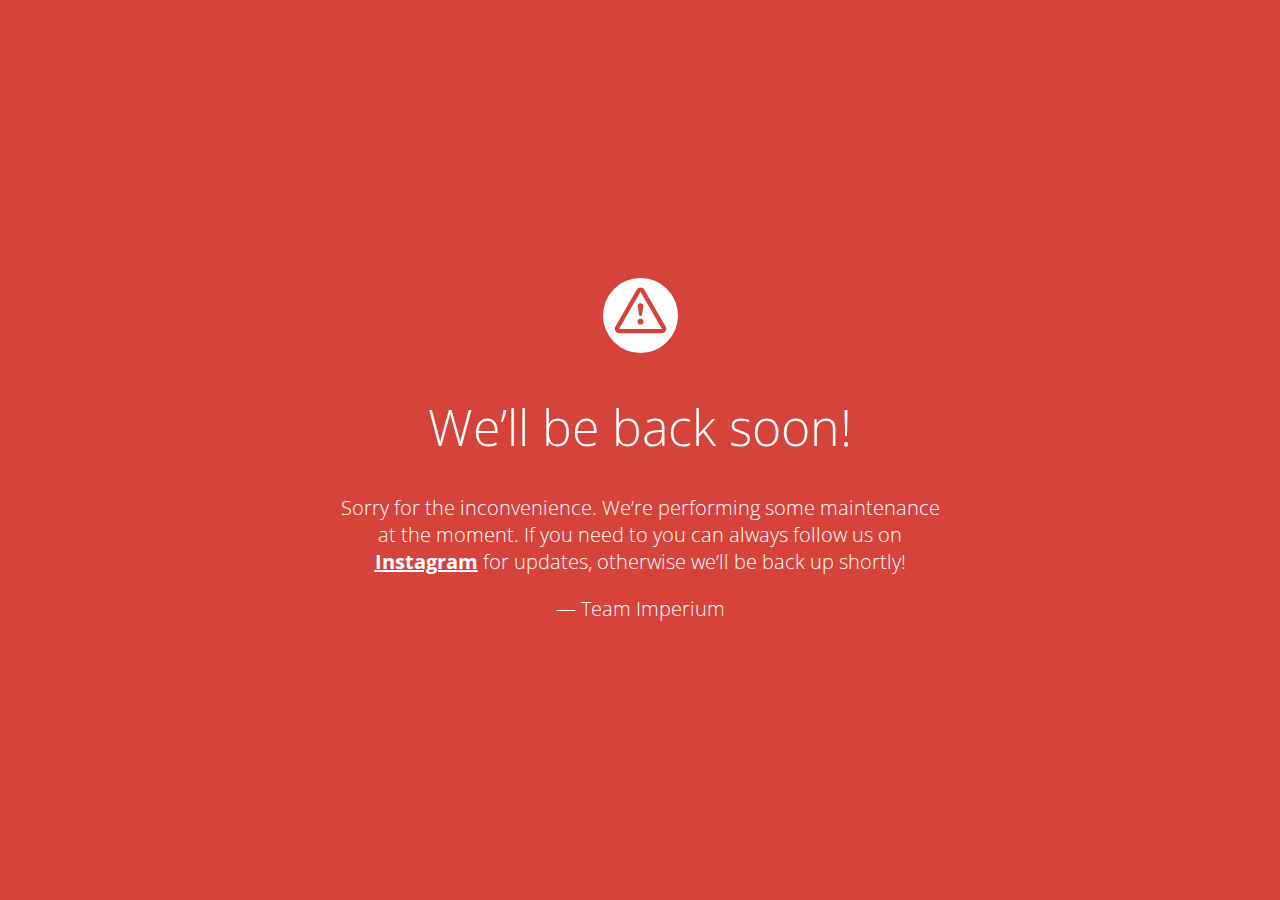
<file: maintainence.html>
<!doctype html>
<title>Imperium</title>
<link href="https://fonts.googleapis.com/css?family=Open+Sans:300,400,700" rel="stylesheet">
<style>
  html, body { padding: 0; margin: 0; width: 100%; height: 100%; }
  * {box-sizing: border-box;}
  body { text-align: center; padding: 0; background: #d6433b; color: #fff; font-family: Open Sans; }
  h1 { font-size: 50px; font-weight: 100; text-align: center;}
  body { font-family: Open Sans; font-weight: 100; font-size: 20px; color: #fff; text-align: center; display: -webkit-box; display: -ms-flexbox; display: flex; -webkit-box-pack: center; -ms-flex-pack: center; justify-content: center; -webkit-box-align: center; -ms-flex-align: center; align-items: center;}
  article { display: block; width: 700px; padding: 50px; margin: 0 auto; }
  a { color: #fff; font-weight: bold;}
  a:hover { text-decoration: none; }
  svg { width: 75px; margin-top: 1em; }
</style>

<article>
    <svg xmlns="http://www.w3.org/2000/svg" viewBox="0 0 202.24 202.24"><defs><style>.cls-1{fill:#fff;}</style></defs><title>Asset 3</title><g id="Layer_2" data-name="Layer 2"><g id="Capa_1" data-name="Capa 1"><path class="cls-1" d="M101.12,0A101.12,101.12,0,1,0,202.24,101.12,101.12,101.12,0,0,0,101.12,0ZM159,148.76H43.28a11.57,11.57,0,0,1-10-17.34L91.09,31.16a11.57,11.57,0,0,1,20.06,0L169,131.43a11.57,11.57,0,0,1-10,17.34Z"/><path class="cls-1" d="M101.12,36.93h0L43.27,137.21H159L101.13,36.94Zm0,88.7a7.71,7.71,0,1,1,7.71-7.71A7.71,7.71,0,0,1,101.12,125.63Zm7.71-50.13a7.56,7.56,0,0,1-.11,1.3l-3.8,22.49a3.86,3.86,0,0,1-7.61,0l-3.8-22.49a8,8,0,0,1-.11-1.3,7.71,7.71,0,1,1,15.43,0Z"/></g></g></svg>
    <h1>We&rsquo;ll be back soon!</h1>
    <div>
        <p>Sorry for the inconvenience. We&rsquo;re performing some maintenance at the moment. If you need to you can always follow us on <a href="https://www.instagram.com/_imperiumofficial_">Instagram</a> for updates, otherwise we&rsquo;ll be back up shortly!</p>
        <p>&mdash; Team Imperium</p>
    </div>
</article>
</file>
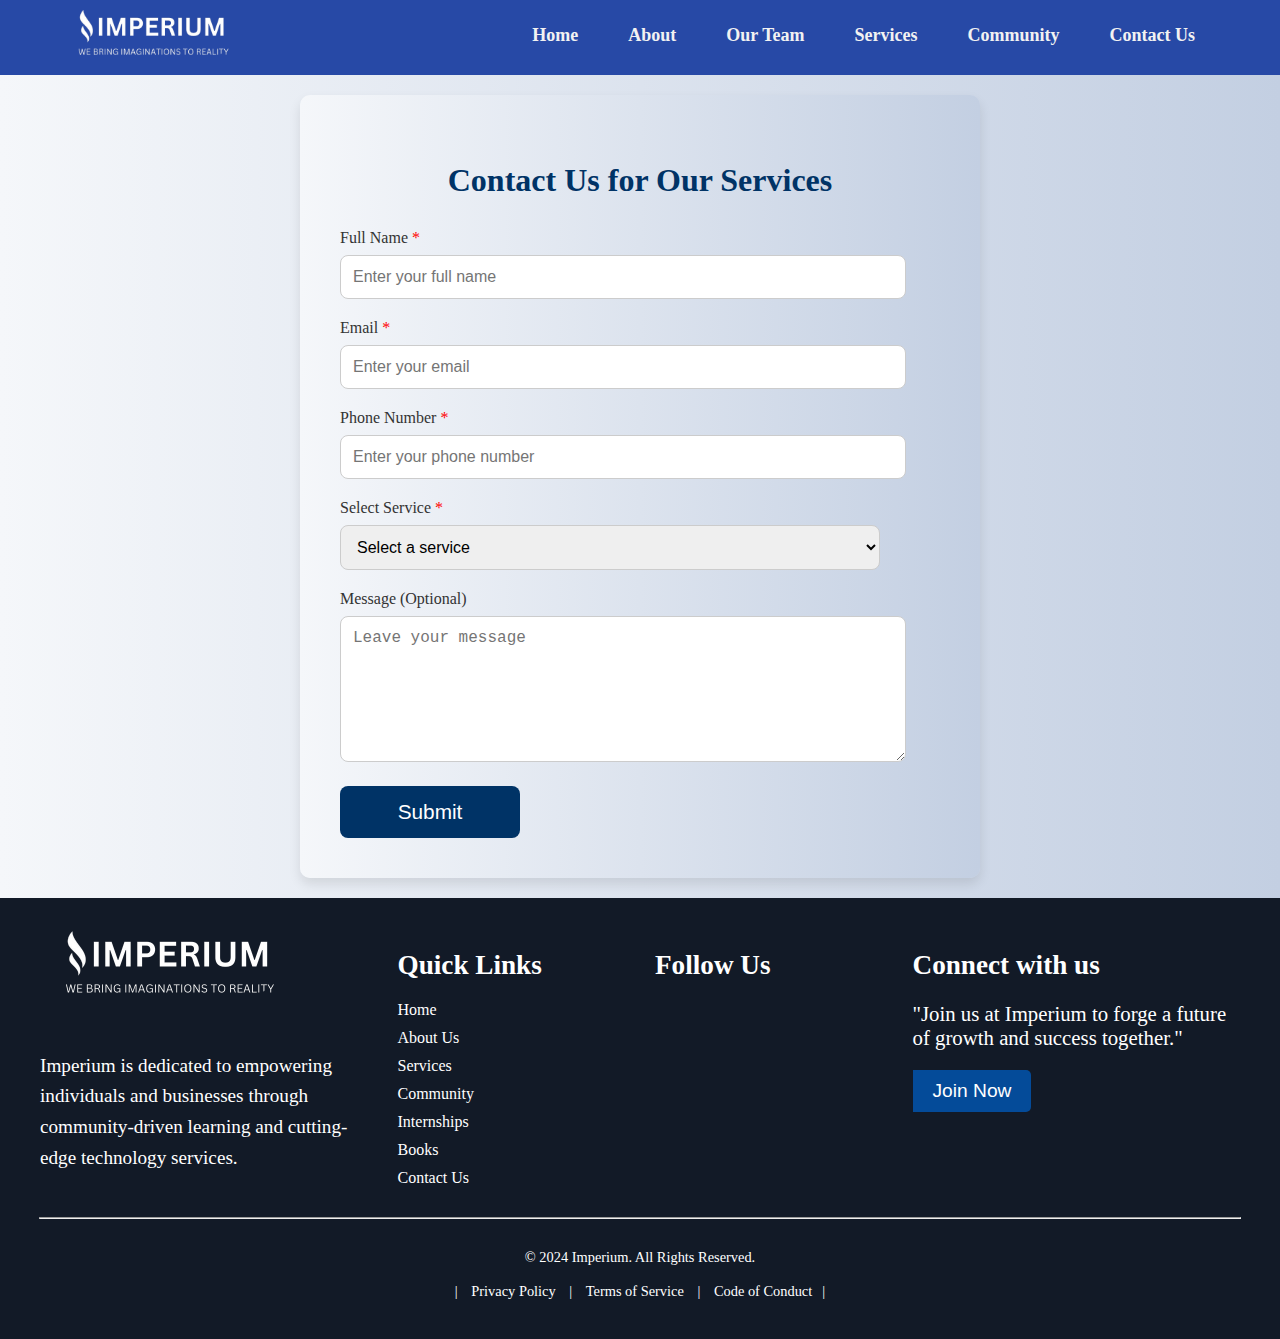
<file: services-form.html>
<!DOCTYPE html>
<html lang="en">
<head>
    <meta charset="UTF-8">
    <meta name="viewport" content="width=device-width, initial-scale=1.0">
    <title>IMPERIUM - Services Form</title>
    <link rel="icon" href="img/favicon.jpg" type="image/x-icon">
    <link rel="stylesheet" href="/css/servicesform.css">
    <link rel="stylesheet" href="/css/nav.css">
    <link rel="stylesheet" href="https://cdnjs.cloudflare.com/ajax/libs/font-awesome/6.5.1/css/all.min.css" integrity="sha512-DTOQO9RWCH3ppGqcWaEA1BIZOC6xxalwEsw9c2QQeAIftl+Vegovlnee1c9QX4TctnWMn13TZye+giMm8e2LwA==" crossorigin="anonymous" referrerpolicy="no-referrer"/>
</head>
<body>
<!-- Header -->
<header>
    <nav>
        <div class="wrapper">
          <div class="logo"><img src="img/IMPERIUM-removebg-preview.png" height="auto" width="180px" style="padding-top: 30px;"></div>
          <input type="radio" name="slider" id="menu-btn">
          <input type="radio" name="slider" id="close-btn">
          <ul class="nav-links">
            <label for="close-btn" class="btn close-btn"><i class="fas fa-times"></i></label>
            <li><a href="index.html">Home</a></li>
            <li><a href="about.html">About</a></li>
            <li><a href="team.html">Our Team</a></li>
            <li>
              <a href="services.html" class="desktop-item">Services</a>
              <input type="checkbox" id="showDrop">
              <label for="showDrop" class="mobile-item">Services</label>
              <ul class="drop-menu">
                <li><a href="https://imperiumofficial.vercel.app/services.html#webdev" style="font-weight: 600;">Web Development</a></li>
                <li><a href="https://imperiumofficial.vercel.app/services.html#appdev" style="font-weight: 600;">App Development</a></li>
                <li><a href="https://imperiumofficial.vercel.app/services.html#itc" style="font-weight: 600;">IT Consultancy</a></li>
                <li><a href="https://imperiumofficial.vercel.app/services.html#media" style="font-weight: 600;">Media Solutions</a></li>
                <li><a href="internship.html" style="font-weight: 600;">Internships</a></li>
              </ul>
            </li>
            <li>
              <a class="desktop-item">Community</a>
              <input type="checkbox" id="showMega">
              <label for="showMega" class="mobile-item">Community</label>
              <div class="mega-box">
                <div class="content">
                    <!-- Education Initiatives Section -->
          <div class="row">
            <header style="font-weight: 700;">Education Initiatives</header>
            <ul class="mega-links">
              <li><a href="maintainence.html">Become a Tutor</a></li>
              <li><a href="maintainence.html">Free Courses</a></li>
              <li><a href="maintainence.html">Certifications</a></li>
              <li><a href="maintainence.html">Books</a></li>
            </ul>
          </div>
                    <!-- Event Categories Section -->
          <div class="row">
            <header style="font-weight: 700;">Community Events</header>
            <ul class="mega-links">
              <li><a href="maintainence.html">Tech Events</a></li>
              <li><a href="maintainence.html">Health Seminars</a></li>
              <li><a href="maintainence.html">Eco Drives</a></li>
              <li><a href="maintainence.html">Social Meets</a></li>
            </ul>
          </div>
    
          <!-- Participation & Networking Section -->
          <div class="row">
            <header style="font-weight: 700;">Participate & Network</header>
            <ul class="mega-links">
              <li><a href="maintainence.html">Register for Events</a></li>
              <li><a href="maintainence.html">Become a Speaker</a></li>
              <li><a href="maintainence.html">Sponsor an Event</a></li>
            </ul>
          </div>
    
          <!-- Event Highlights Section -->
          <div class="row">
            <header style="font-weight: 700;">Event Recaps</header>
            <ul class="mega-links">
              <li><a href="maintainence.html">Recent Recaps</a></li>
              <li><a href="maintainence.html">Success Stories</a></li>
              <li><a href="maintainence.html">Media Gallery</a></li>
              <li><a href="maintainence.html">Testimonials</a></li>
                    </ul>
                  </div>
                </div>
              </div>
            </li>
            <li><a href="contact.html">Contact Us</a></li>
          </ul>
          <label for="menu-btn" class="btn menu-btn"><i class="fas fa-bars"></i></label>
        </div>
      </nav>
    </header>

<section class="service-form">
    <h2>Contact Us for Our Services</h2>
    <form action="https://api.web3forms.com/submit" method="POST" id="form">
        <input type="hidden" name="access_key" value="a2c3f55c-3a26-4b1d-bc03-7fae9e9c6fb7"/>
        <!-- Full Name -->
        <div class="form-group">
            <label for="full-name">Full Name <span>*</span></label>
            <input type="text" id="full-name" name="full-name" required placeholder="Enter your full name">
        </div>

        <!-- Email Address -->
        <div class="form-group">
            <label for="email">Email <span>*</span></label>
            <input type="email" id="email" name="email" required placeholder="Enter your email">
        </div>

        <!-- Phone Number -->
        <div class="form-group">
            <label for="phone">Phone Number <span>*</span></label>
            <input type="tel" id="phone" name="phone" required placeholder="Enter your phone number">
        </div>

        <!-- Service Selection Dropdown -->
        <div class="form-group">
            <label for="service">Select Service <span>*</span></label>
            <select id="service" name="service" required>
                <option value="" disabled selected>Select a service</option>
                <option value="web-development">Web Development</option>
                <option value="app-development">App Development</option>
                <option value="it-consultancy">IT Consultancy</option>
                <option value="media-services">Media Services</option>
            </select>
        </div>

        <!-- Message (Optional) -->
        <div class="form-group">
            <label for="message">Message (Optional)</label>
            <textarea id="message" name="message" placeholder="Leave your message"></textarea>
        </div>

        <!-- Submit Button -->
        <button type="submit">Submit</button>
    </form>
</section>

<!-- footer -->
<footer class="footer" id="footer">
    <div class="footer-container">
        <div class="footer-info">
            <div class="logo">
                <img src="/img/IMPERIUM-removebg-preview.png" alt="Imperium Logo">
            </div>
            <p>Imperium is dedicated to empowering individuals and businesses through community-driven learning and cutting-edge technology services.</p>
        </div>
        <div class="footer-links">
            <h3>Quick Links</h3>
            <ul>
              <li><a href="index.html">Home</a></li>
              <li><a href="about.html">About Us</a></li>
              <li><a href="services.html">Services</a></li>
              <li><a href="maintainence.html">Community</a></li>
              <li><a href="internship.html">Internships</a></li>
              <li><a href="https://imperiumofficial.vercel.app/index.html#books">Books</a></li>
              <li><a href="contact.html">Contact Us</a></li>
            </ul>
        </div>
        <div class="footer-social">
            <h3>Follow Us</h3>
            <div class="social-links">
              <a href="https://www.linkedin.com/company/imperiumofficial/"><i class="fab fa-linkedin-in"></i></a>
              <a href="https://www.instagram.com/_imperiumofficial_/"><i class="fab fa-instagram"></i></a>                 
              <a href="https://www.youtube.com/@Imperiumofficialgroup"><i class="fab fa-youtube"></i></a>
            </div>
        </div>
        <div class="newsletter">
            <h3>Connect with us</h3>
            <p>"Join us at Imperium to forge a future of growth and success together."</p>
                <a href="https://forms.gle/TMaxFe4XZzweYDQq8"><button>Join Now</button></a>               
        </div>
    </div><hr>
    <div class="footer-legal">
        <p>&copy; 2024 Imperium. All Rights Reserved.<br><br> | <a href="legal.html">Privacy Policy</a> | <a href="legal.html">Terms of Service</a> | <a href="legal.html">Code of Conduct</a>|</p>
    </div>
</footer>

</body>
</html>
</file>
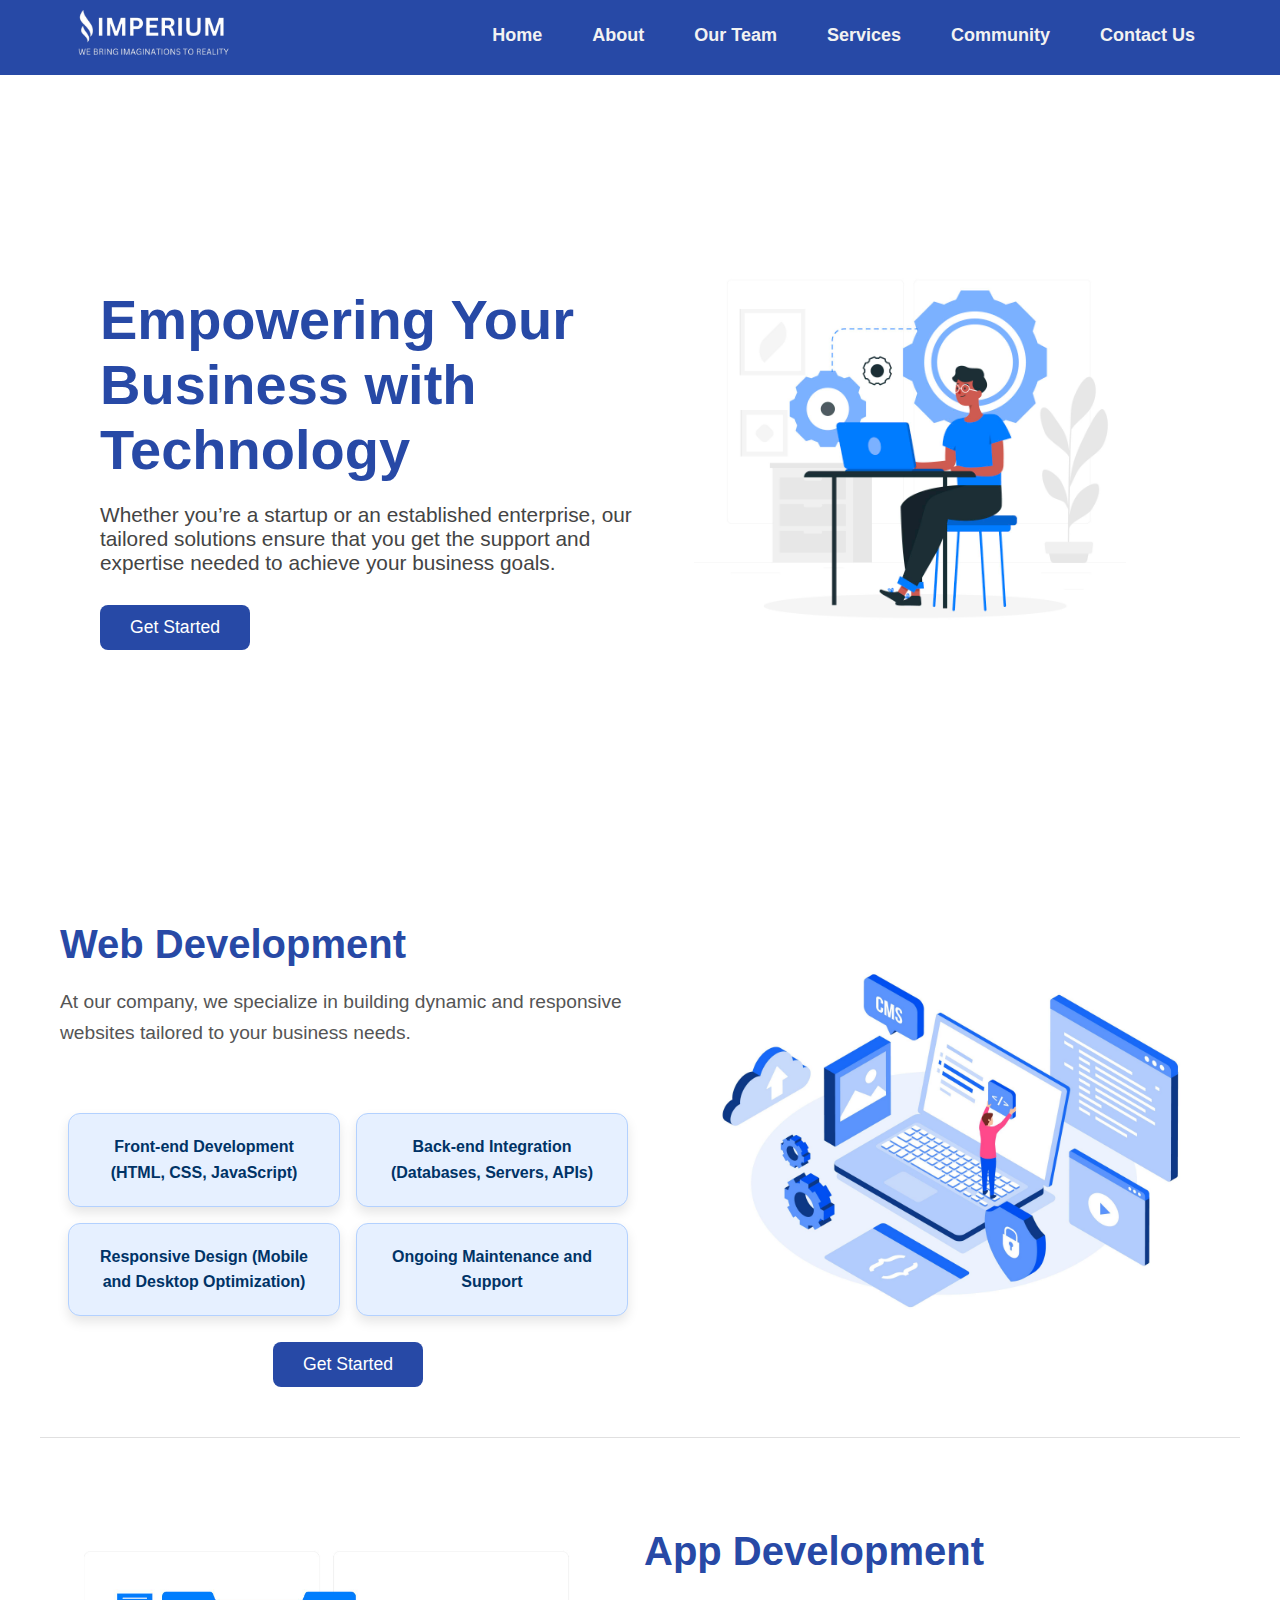
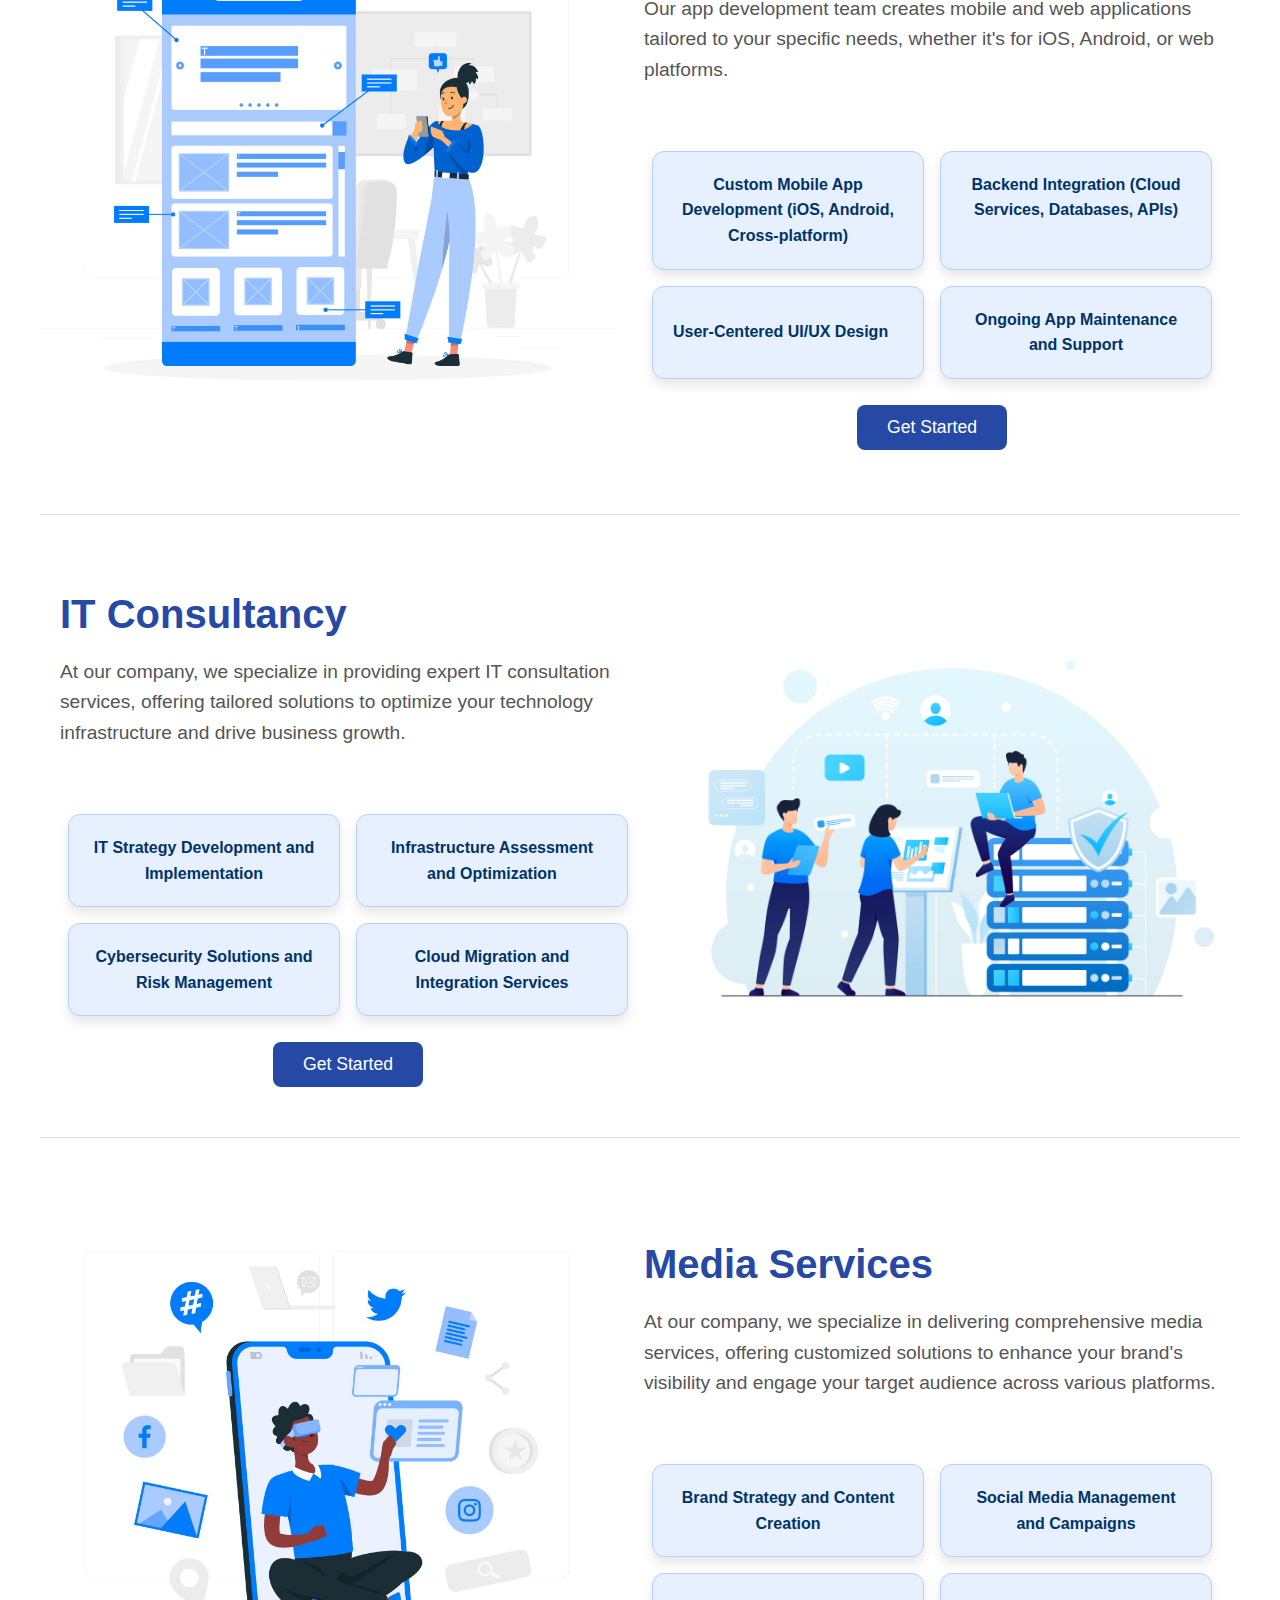
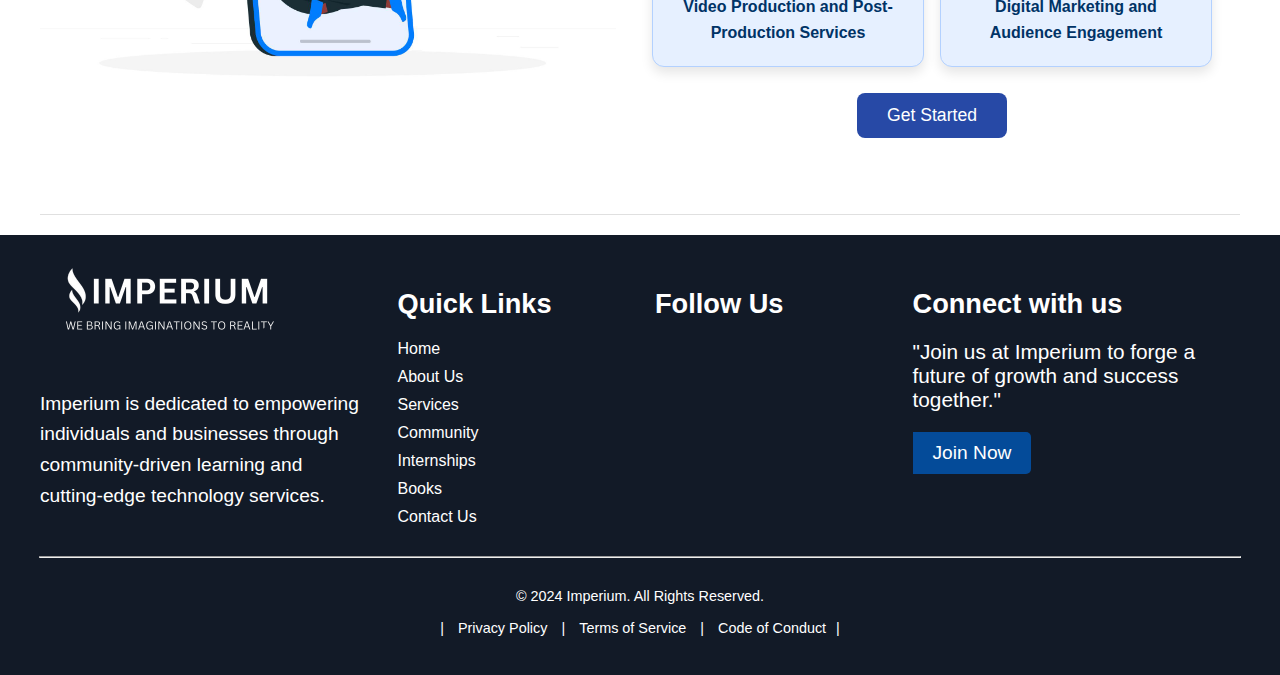
<file: services.html>
<!DOCTYPE html>
<html lang="en">
<head>
    <meta charset="UTF-8">
    <meta name="viewport" content="width=device-width, initial-scale=1.0">
    <link rel="icon" href="img/favicon.jpg" type="image/x-icon">
    <link rel="stylesheet" href="https://cdnjs.cloudflare.com/ajax/libs/font-awesome/6.5.1/css/all.min.css" integrity="sha512-DTOQO9RWCH3ppGqcWaEA1BIZOC6xxalwEsw9c2QQeAIftl+Vegovlnee1c9QX4TctnWMn13TZye+giMm8e2LwA==" crossorigin="anonymous" referrerpolicy="no-referrer"/>
    <title>Imperium Services - Tech, Media, Marketing, and More</title>
<meta name="description" content="Explore Imperium's wide range of services including tech development, media production, marketing strategies, IT consultancy, and startup incubation." />
<meta name="keywords" content="Imperium services, tech development, media production, marketing, IT consultancy, startup incubation" />
<meta property="og:title" content="Imperium Services - Tech, Media, Marketing" />
<meta property="og:description" content="Discover the full range of services offered by Imperium, from tech to media and marketing." />
<meta property="og:image" content="img/favicon.jpg" />
<meta property="og:url" content="https://imperiumofficial.vercel.app/services.html" />
    <link href="/css/services.css" rel="stylesheet">
    <link href="/css/nav.css" rel="stylesheet">
</head>
<body>

    <!-- Header -->
  <header>
    <nav>
        <div class="wrapper">
          <div class="logo"><img src="img/IMPERIUM-removebg-preview.png" height="auto" width="180px" style="padding-top: 30px;"></div>
          <input type="radio" name="slider" id="menu-btn">
          <input type="radio" name="slider" id="close-btn">
          <ul class="nav-links">
            <label for="close-btn" class="btn close-btn"><i class="fas fa-times"></i></label>
            <li><a href="index.html">Home</a></li>
            <li><a href="about.html">About</a></li>
            <li><a href="team.html">Our Team</a></li>
            <li>
              <a href="services.html" class="desktop-item">Services</a>
              <input type="checkbox" id="showDrop">
              <label for="showDrop" class="mobile-item">Services</label>
              <ul class="drop-menu">
                <li><a href="#webdev" style="font-weight: 600;">Web Development</a></li>
                <li><a href="#appdev" style="font-weight: 600;">App Development</a></li>
                <li><a href="#itc" style="font-weight: 600;">IT Consultancy</a></li>
                <li><a href="#media" style="font-weight: 600;">Media Solutions</a></li>
                <li><a href="internship.html" style="font-weight: 600;">Internships</a></li>
              </ul>
            </li>
            <li>
              <a class="desktop-item">Community</a>
              <input type="checkbox" id="showMega">
              <label for="showMega" class="mobile-item">Community</label>
              <div class="mega-box">
                <div class="content">
                    <!-- Education Initiatives Section -->
          <div class="row">
            <header style="font-weight: 700;">Education Initiatives</header>
            <ul class="mega-links">
              <li><a href="maintainence.html">Become a Tutor</a></li>
              <li><a href="maintainence.html">Free Courses</a></li>
              <li><a href="maintainence.html">Certifications</a></li>
              <li><a href="maintainence.html">Books</a></li>
            </ul>
          </div>
                    <!-- Event Categories Section -->
          <div class="row">
            <header style="font-weight: 700;">Community Events</header>
            <ul class="mega-links">
              <li><a href="maintainence.html">Tech Events</a></li>
              <li><a href="maintainence.html">Health Seminars</a></li>
              <li><a href="maintainence.html">Eco Drives</a></li>
              <li><a href="maintainence.html">Social Meets</a></li>
            </ul>
          </div>
    
          <!-- Participation & Networking Section -->
          <div class="row">
            <header style="font-weight: 700;">Participate & Network</header>
            <ul class="mega-links">
              <li><a href="maintainence.html">Register for Events</a></li>
              <li><a href="maintainence.html">Become a Speaker</a></li>
              <li><a href="maintainence.html">Sponsor an Event</a></li>
            </ul>
          </div>
    
          <!-- Event Highlights Section -->
          <div class="row">
            <header style="font-weight: 700;">Event Recaps</header>
            <ul class="mega-links">
              <li><a href="maintainence.html">Recent Recaps</a></li>
              <li><a href="maintainence.html">Success Stories</a></li>
              <li><a href="maintainence.html">Media Gallery</a></li>
              <li><a href="maintainence.html">Testimonials</a></li>
                    </ul>
                  </div>
                </div>
              </div>
            </li>
            <li><a href="contact.html">Contact Us</a></li>
          </ul>
          <label for="menu-btn" class="btn menu-btn"><i class="fas fa-bars"></i></label>
        </div>
      </nav>
    </header>

    <section class="hero" id="services">
        <div class="hero-content">
            <h1>Empowering Your Business with Technology</h1>
            <p>Whether you’re a startup or an established enterprise, our tailored solutions ensure that you get the support and expertise needed to achieve your business goals.</p>
            <a href="services-form.html"><button>Get Started</button></a>
        </div>
        <div class="hero-image">
            <img src="img/services.jpg" alt="Technology Image">
        </div>
    </section>
    

    <div class="container">
        <!-- Web Development Section -->
        <div class="section" id="webdev">
            <img src="img/web.jpg" alt="Web Development">
            <div class="section-content">
                <h1>Web Development</h1>
                <p>
                    At our company, we specialize in building dynamic and responsive websites tailored to your business needs.
                </p>
                <br>
                <div class="card-list">
                    <div class="card-1c">
                    <div class="card">
                        <p>Front-end Development (HTML, CSS, JavaScript)</p>
                    </div>
                    <div class="card">
                        <p>Back-end Integration (Databases, Servers, APIs)</p>
                    </div></div>
                    <div class="card-2c">
                    <div class="card">
                        <p>Responsive Design (Mobile and Desktop Optimization)</p>
                    </div>
                    <div class="card">
                        <p>Ongoing Maintenance and Support </p>
                    </div></div>
                </div>
                <br>
                <div class="btn">
                    <a href="services-form.html"><button>
                       Get Started
                    </button></a>
                </div>
            </div>
        </div>

        <!-- App Development Section -->
        <div class="section" id="appdev">
            <img src="img/app.jpg" alt="App Development">
            <div class="section-content">
                <h1>App Development</h1>
                <p>Our app development team creates mobile and web applications tailored to your specific needs, whether it's for iOS, Android, or web platforms.</p>
                <br>
                <div class="card-list">
                    <div class="card-1c">
                    <div class="card">
                        <p>Custom Mobile App Development (iOS, Android, Cross-platform)</p>
                    </div>
                    <div class="card">
                        <p>Backend Integration (Cloud Services, Databases, APIs)</p>
                    </div></div>
                    <div class="card-2c">
                    <div class="card">
                        <p style="margin-top: 12px; text-align: center;">User-Centered UI/UX Design</p>
                    </div>
                    <div class="card">
                        <p>Ongoing App Maintenance and Support</p>
                    </div></div>
                </div>
                <br>
                <div class="btn"> 
                    <a href="services-form.html"><button>
                        Get Started
                     </button></a>
                </div>
            </div>
        </div>

        <!-- IT Consultancy Section -->
        <div class="section" id="itc">
            <img src="img/IT2.jpg" alt="IT Consultancy">
            <div class="section-content">
                <h1>IT Consultancy</h1>
                <p>
                    At our company, we specialize in providing expert IT consultation services, offering tailored solutions to optimize your technology infrastructure and drive business growth.
                </p>
                <br>
                <div class="card-list">
                    <div class="card-1c">
                    <div class="card">
                        <p>IT Strategy Development and Implementation</p>
                    </div>
                    <div class="card">
                        <p>Infrastructure Assessment and Optimization</p>
                    </div></div>
                    <div class="card-2c">
                    <div class="card">
                        <p>Cybersecurity Solutions and Risk Management</p>
                    </div>
                    <div class="card">
                        <p>Cloud Migration and Integration Services</p>
                    </div></div>
                </div>
                <br>
                <div class="btn">
                    <a href="services-form.html"><button>
                        Get Started
                     </button></a>
                </div>
            </div>
        </div>

        <!-- Media Services Section -->
        <div class="section" id="media">
            <img src="img/media.jpg" alt="media Services">
            <div class="section-content">
                <h1>Media Services</h1>
                <p>
                    At our company, we specialize in delivering comprehensive media services, offering customized solutions to enhance your brand's visibility and engage your target audience across various platforms.
                </p>
                <br>
                <div class="card-list">
                    <div class="card-1c">
                    <div class="card">
                        <p>Brand Strategy and Content Creation </p>
                    </div>
                    <div class="card">
                        <p>Social Media Management and Campaigns</p>
                    </div></div>
                    <div class="card-2c">
                    <div class="card">
                        <p>Video Production and Post-Production Services</p>
                    </div>
                    <div class="card">
                        <p>Digital Marketing and Audience Engagement</p>
                    </div></div>
                </div>
                <br>
                <div class="btn">
                    <a href="services-form.html"><button>
                        Get Started
                     </button></a>
                </div>
            </div>
        </div>
    </div>

    <!-- footer -->
    <footer class="footer" id="footer">
        <div class="footer-container">
            <div class="footer-info">
                <div class="logo">
                    <img src="/img/IMPERIUM-removebg-preview.png" alt="Imperium Logo">
                </div>
                <p>Imperium is dedicated to empowering individuals and businesses through community-driven learning and cutting-edge technology services.</p>
            </div>
            <div class="footer-links">
                <h3>Quick Links</h3>
                <ul>
                  <li><a href="index.html">Home</a></li>
                  <li><a href="about.html">About Us</a></li>
                  <li><a href="#">Services</a></li>
                  <li><a href="maintainence.html">Community</a></li>
                  <li><a href="internship.html">Internships</a></li>
                  <li><a href="https://imperiumofficial.vercel.app/index.html#books">Books</a></li>
                  <li><a href="contact.html">Contact Us</a></li>
                </ul>
            </div>
            <div class="footer-social">
                <h3>Follow Us</h3>
                <div class="social-links">
                  <a href="https://www.linkedin.com/company/imperiumofficial/"><i class="fab fa-linkedin-in"></i></a>
                  <a href="https://www.instagram.com/_imperiumofficial_/"><i class="fab fa-instagram"></i></a>                 
                  <a href="https://www.youtube.com/@Imperiumofficialgroup"><i class="fab fa-youtube"></i></a>
                </div>
            </div>
            <div class="newsletter">
                <h3>Connect with us</h3>
                <p>"Join us at Imperium to forge a future of growth and success together."</p>
                    <a href="https://forms.gle/TMaxFe4XZzweYDQq8"><button>Join Now</button></a>               
            </div>
        </div><hr>
        <div class="footer-legal">
            <p>&copy; 2024 Imperium. All Rights Reserved.<br><br> | <a href="legal.html">Privacy Policy</a> | <a href="legal.html">Terms of Service</a> | <a href="legal.html">Code of Conduct</a>|</p>
        </div>
    </footer>

</body>
</html>
</file>
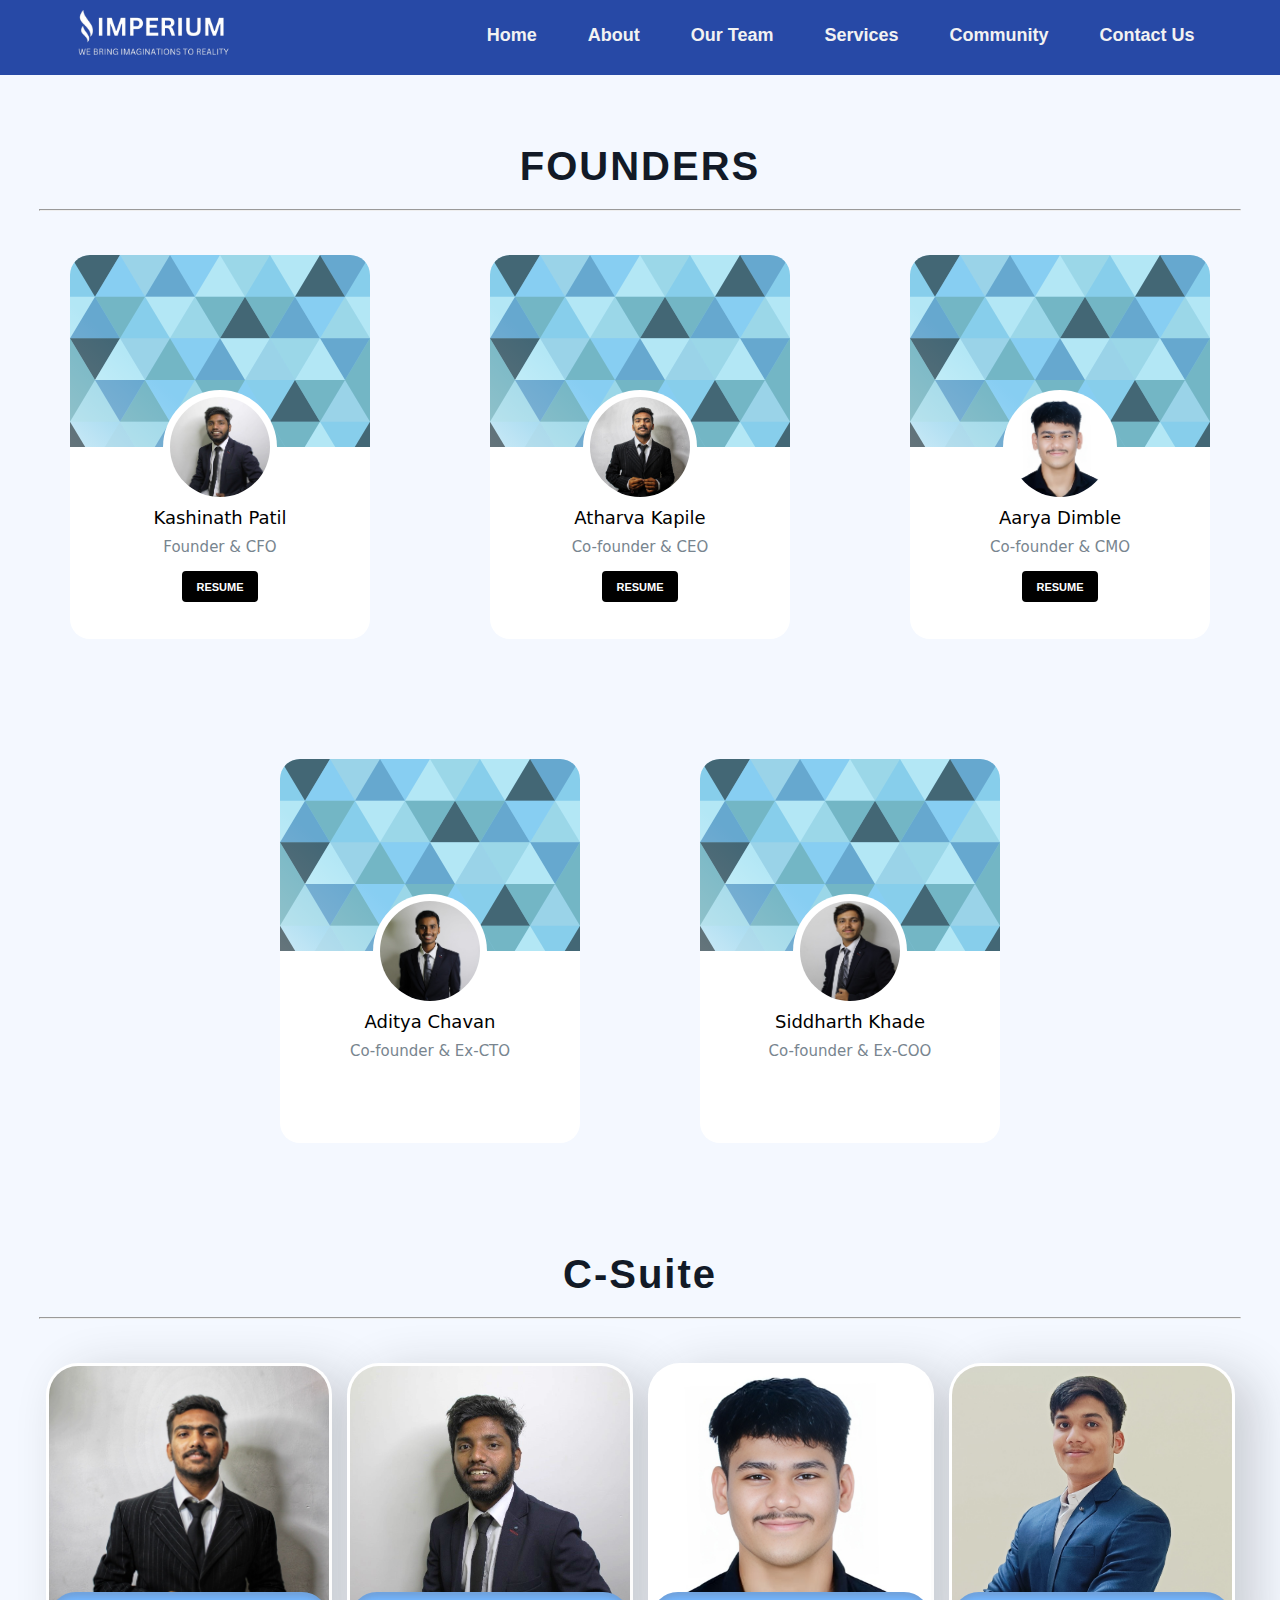
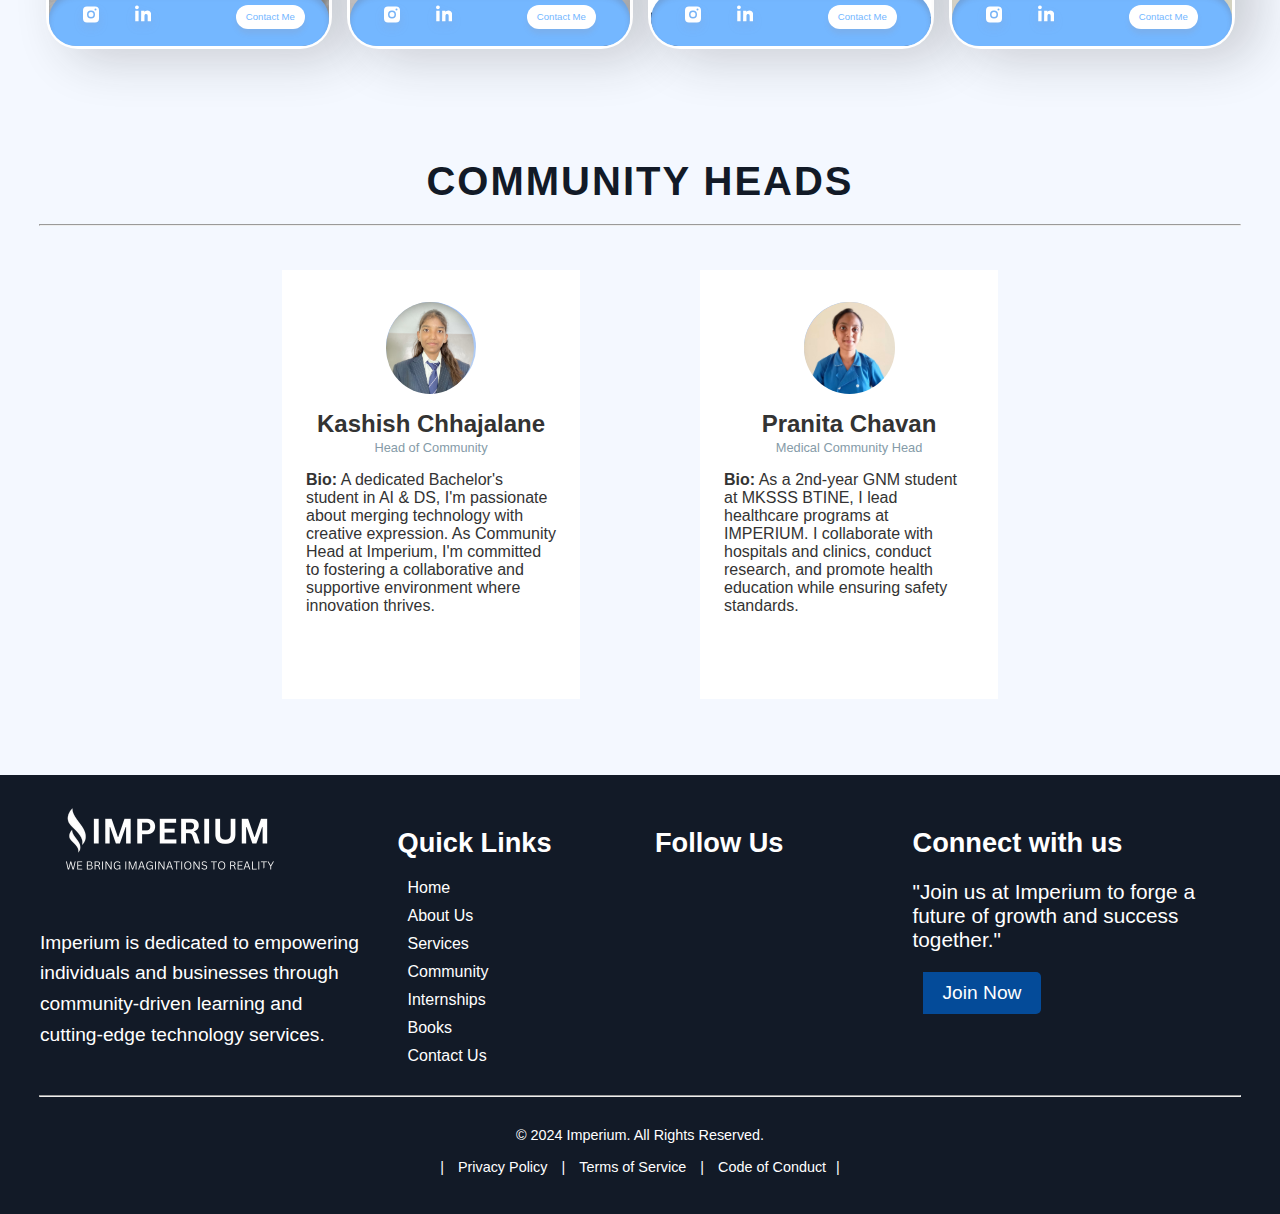
<file: team.html>
<!DOCTYPE html>
<html lang="en">
<head>
    <meta charset="UTF-8">
    <meta name="viewport" content="width=device-width, initial-scale=1.0">
    <title>IMPERIUM - Our Team</title>
    <link rel="icon" href="img/favicon.jpg" type="image/x-icon">
    <link rel="stylesheet" href="/css/team.css">  
    <link rel="stylesheet" href="https://cdnjs.cloudflare.com/ajax/libs/font-awesome/6.5.1/css/all.min.css" integrity="sha512-DTOQO9RWCH3ppGqcWaEA1BIZOC6xxalwEsw9c2QQeAIftl+Vegovlnee1c9QX4TctnWMn13TZye+giMm8e2LwA==" crossorigin="anonymous" referrerpolicy="no-referrer"/>
</head>
<body>

    <!-- Header -->
  <header>
    <nav>
        <div class="wrapper">
          <div class="logo"><img src="img/IMPERIUM-removebg-preview.png" height="auto" width="180px" style="padding-top: 30px;"></div>
          <input type="radio" name="slider" id="menu-btn">
          <input type="radio" name="slider" id="close-btn">
          <ul class="nav-links">
            <label for="close-btn" class="btn close-btn"><i class="fas fa-times"></i></label>
            <li><a href="index.html">Home</a></li>
            <li><a href="about.html">About</a></li>
            <li><a href="team.html">Our Team</a></li>
            <li>
              <a href="services.html" class="desktop-item">Services</a>
              <input type="checkbox" id="showDrop">
              <label for="showDrop" class="mobile-item">Services</label>
              <ul class="drop-menu">
                <li><a href="https://imperiumofficial.vercel.app/services.html#webdev" style="font-weight: 600;">Web Development</a></li>
                <li><a href="https://imperiumofficial.vercel.app/services.html#appdev" style="font-weight: 600;">App Development</a></li>
                <li><a href="https://imperiumofficial.vercel.app/services.html#itc" style="font-weight: 600;">IT Consultancy</a></li>
                <li><a href="https://imperiumofficial.vercel.app/services.html#media" style="font-weight: 600;">Media Solutions</a></li>
                <li><a href="internship.html" style="font-weight: 600;">Internships</a></li>
              </ul>
            </li>
            <li>
              <a class="desktop-item">Community</a>
              <input type="checkbox" id="showMega">
              <label for="showMega" class="mobile-item">Community</label>
              <div class="mega-box">
                <div class="content">
                    <!-- Education Initiatives Section -->
          <div class="row">
            <header style="font-weight: 700;">Education Initiatives</header>
            <ul class="mega-links">
              <li><a href="maintainence.html">Become a Tutor</a></li>
              <li><a href="maintainence.html">Free Courses</a></li>
              <li><a href="maintainence.html">Certifications</a></li>
              <li><a href="maintainence.html">Books</a></li>
            </ul>
          </div>
                    <!-- Event Categories Section -->
          <div class="row">
            <header style="font-weight: 700;">Community Events</header>
            <ul class="mega-links">
              <li><a href="maintainence.html">Tech Events</a></li>
              <li><a href="maintainence.html">Health Seminars</a></li>
              <li><a href="maintainence.html">Eco Drives</a></li>
              <li><a href="maintainence.html">Social Meets</a></li>
            </ul>
          </div>
    
          <!-- Participation & Networking Section -->
          <div class="row">
            <header style="font-weight: 700;">Participate & Network</header>
            <ul class="mega-links">
              <li><a href="maintainence.html">Register for Events</a></li>
              <li><a href="maintainence.html">Become a Speaker</a></li>
              <li><a href="maintainence.html">Sponsor an Event</a></li>
            </ul>
          </div>
    
          <!-- Event Highlights Section -->
          <div class="row">
            <header style="font-weight: 700;">Event Recaps</header>
            <ul class="mega-links">
              <li><a href="maintainence.html">Recent Recaps</a></li>
              <li><a href="maintainence.html">Success Stories</a></li>
              <li><a href="maintainence.html">Media Gallery</a></li>
              <li><a href="maintainence.html">Testimonials</a></li>
                    </ul>
                  </div>
                </div>
              </div>
            </li>
            <li><a href="contact.html">Contact Us</a></li>
          </ul>
          <label for="menu-btn" class="btn menu-btn"><i class="fas fa-bars"></i></label>
        </div>
      </nav>
    </header><br><br>

<div class="containers">
  <!--Founders cards-->
  <section id="founders">
    <h2>Founders</h2><hr><br><br>
    <div class="team-section">
      <div class="team-card">
        <div class="card">
            <div class="card__img">
                <svg xmlns="http://www.w3.org/2000/svg" width="100%">
                  <rect fill="#ffffff" width="540" height="450"></rect>
                  <defs>
                    <linearGradient id="a" gradientUnits="userSpaceOnUse" x1="0" x2="0" y1="0" y2="100%" gradientTransform="rotate(222,648,379)">
                      <stop offset="0" stop-color="#ffffff"></stop>
                      <stop offset="1" stop-color="#87CEEB"></stop>
                    </linearGradient>
                    <pattern patternUnits="userSpaceOnUse" id="b" width="300" height="250" x="0" y="0" viewBox="0 0 1080 900">
                      <g fill-opacity="0.5">
                        <polygon fill="#4682B4" points="90 150 0 300 180 300"></polygon>
                        <polygon points="90 150 180 0 0 0"></polygon>
                        <polygon fill="#ADD8E6" points="270 150 360 0 180 0"></polygon>
                        <polygon fill="#B0E0E6" points="450 150 360 300 540 300"></polygon>
                        <polygon fill="#87CEFA" points="450 150 540 0 360 0"></polygon>
                        <polygon points="630 150 540 300 720 300"></polygon>
                        <polygon fill="#B0E0E6" points="630 150 720 0 540 0"></polygon>
                        <polygon fill="#4682B4" points="810 150 720 300 900 300"></polygon>
                        <polygon fill="#E0FFFF" points="810 150 900 0 720 0"></polygon>
                        <polygon fill="#B0E0E6" points="990 150 900 300 1080 300"></polygon>
                        <polygon fill="#4682B4" points="990 150 1080 0 900 0"></polygon>
                        <polygon fill="#B0E0E6" points="90 450 0 600 180 600"></polygon>
                        <polygon points="90 450 180 300 0 300"></polygon>
                        <polygon fill="#5F9EA0" points="270 450 180 600 360 600"></polygon>
                        <polygon fill="#ADD8E6" points="270 450 360 300 180 300"></polygon>
                        <polygon fill="#B0E0E6" points="450 450 360 600 540 600"></polygon>
                        <polygon fill="#87CEFA" points="450 450 540 300 360 300"></polygon>
                        <polygon fill="#87CEFA" points="630 450 540 600 720 600"></polygon>
                        <polygon fill="#E0FFFF" points="630 450 720 300 540 300"></polygon>
                        <polygon points="810 450 720 600 900 600"></polygon>
                        <polygon fill="#B0E0E6" points="810 450 900 300 720 300"></polygon>
                        <polygon fill="#ADD8E6" points="990 450 900 600 1080 600"></polygon>
                        <polygon fill="#4682B4" points="990 450 1080 300 900 300"></polygon>
                        <polygon fill="#5F9EA0" points="90 750 0 900 180 900"></polygon>
                        <polygon points="270 750 180 900 360 900"></polygon>
                        <polygon fill="#B0E0E6" points="270 750 360 600 180 600"></polygon>
                        <polygon points="450 750 540 600 360 600"></polygon>
                        <polygon points="630 750 540 900 720 900"></polygon>
                        <polygon fill="#4682B4" points="630 750 720 600 540 600"></polygon>
                        <polygon fill="#ADD8E6" points="810 750 720 900 900 900"></polygon>
                        <polygon fill="#5F9EA0" points="810 750 900 600 720 600"></polygon>
                        <polygon fill="#87CEFA" points="990 750 900 900 1080 900"></polygon>
                        <polygon fill="#87CEFA" points="180 0 90 150 270 150"></polygon>
                        <polygon fill="#4682B4" points="360 0 270 150 450 150"></polygon>
                        <polygon fill="#E0FFFF" points="540 0 450 150 630 150"></polygon>
                        <polygon points="900 0 810 150 990 150"></polygon>
                        <polygon fill="#5F9EA0" points="0 300 -90 450 90 450"></polygon>
                        <polygon fill="#E0FFFF" points="0 300 90 150 -90 150"></polygon>
                        <polygon fill="#E0FFFF" points="180 300 90 450 270 450"></polygon>
                        <polygon fill="#5F9EA0" points="180 300 270 150 90 150"></polygon>
                        <polygon fill="#5F9EA0" points="360 300 270 450 450 450"></polygon>
                        <polygon fill="#E0FFFF" points="360 300 450 150 270 150"></polygon>
                        <polygon fill="#4682B4" points="540 300 450 450 630 450"></polygon>
                        <polygon fill="#5F9EA0" points="540 300 630 150 450 150"></polygon>
                        <polygon fill="#ADD8E6" points="720 300 630 450 810 450"></polygon>
                        <polygon fill="#5F9EA0" points="720 300 810 150 630 150"></polygon>
                        <polygon fill="#E0FFFF" points="900 300 810 450 990 450"></polygon>
                        <polygon fill="#87CEFA" points="900 300 990 150 810 150"></polygon>
                        <polygon points="0 600 -90 750 90 750"></polygon>
                        <polygon fill="#5F9EA0" points="0 600 90 450 -90 450"></polygon>
                        <polygon fill="#ADD8E6" points="180 600 90 750 270 750"></polygon>
                        <polygon fill="#4682B4" points="180 600 270 450 90 450"></polygon>
                        <polygon fill="#4682B4" points="360 600 270 750 450 750"></polygon>
                        <polygon fill="#87CEFA" points="360 600 450 450 270 450"></polygon>
                        <polygon fill="#5F9EA0" points="540 600 630 450 450 450"></polygon>
                        <polygon fill="#5F9EA0" points="720 600 630 750 810 750"></polygon>
                        <polygon fill="#E0FFFF" points="900 600 810 750 990 750"></polygon>
                        <polygon fill="#5F9EA0" points="900 600 990 450 810 450"></polygon>
                        <polygon fill="#B0E0E6" points="0 900 90 750 -90 750"></polygon>
                        <polygon fill="#4682B4" points="180 900 270 750 90 750"></polygon>
                        <polygon fill="#E0FFFF" points="360 900 450 750 270 750"></polygon>
                        <polygon fill="#ADD8E6" points="540 900 630 750 450 750"></polygon>
                        <polygon fill="#E0FFFF" points="720 900 810 750 630 750"></polygon>
                        <polygon fill="#5F9EA0" points="900 900 990 750 810 750"></polygon>
                        <polygon fill="#5F9EA0" points="1080 300 990 450 1170 450"></polygon>
                        <polygon fill="#E0FFFF" points="1080 300 1170 150 990 150"></polygon>
                        <polygon points="1080 600 990 750 1170 750"></polygon>
                        <polygon fill="#5F9EA0" points="1080 600 1170 450 990 450"></polygon>
                        <polygon fill="#B0E0E6" points="1080 900 1170 750 990 750"></polygon>
                      </g>
                    </pattern>
                  </defs>
                  <rect x="0" y="0" fill="url(#a)" width="100%" height="100%"></rect>
                  <rect x="0" y="0" fill="url(#b)" width="100%" height="100%"></rect>
                </svg>
              </div>
              
            <div class="card__avatar"><img src="img/kashinath.jpg" height="100px" width="100px" style="border-radius: 50%;"></div>
            <div class="card__title">Kashinath Patil</div>
            <div class="card__subtitle">Founder &amp; CFO</div>
            <div class="card__wrapper">
                <a href="https://kashinath20.github.io/portfolioo/kashinath.html"><button class="card__btn card__btn-solid">Resume</button></a>
            </div>
        </div>
      </div>
        <div class="team-card">
            <div class="card">
                <div class="card__img">
                    <svg xmlns="http://www.w3.org/2000/svg" width="100%">
                      <rect fill="#ffffff" width="540" height="450"></rect>
                      <defs>
                        <linearGradient id="a" gradientUnits="userSpaceOnUse" x1="0" x2="0" y1="0" y2="100%" gradientTransform="rotate(222,648,379)">
                          <stop offset="0" stop-color="#ffffff"></stop>
                          <stop offset="1" stop-color="#87CEEB"></stop>
                        </linearGradient>
                        <pattern patternUnits="userSpaceOnUse" id="b" width="300" height="250" x="0" y="0" viewBox="0 0 1080 900">
                          <g fill-opacity="0.5">
                            <polygon fill="#4682B4" points="90 150 0 300 180 300"></polygon>
                            <polygon points="90 150 180 0 0 0"></polygon>
                            <polygon fill="#ADD8E6" points="270 150 360 0 180 0"></polygon>
                            <polygon fill="#B0E0E6" points="450 150 360 300 540 300"></polygon>
                            <polygon fill="#87CEFA" points="450 150 540 0 360 0"></polygon>
                            <polygon points="630 150 540 300 720 300"></polygon>
                            <polygon fill="#B0E0E6" points="630 150 720 0 540 0"></polygon>
                            <polygon fill="#4682B4" points="810 150 720 300 900 300"></polygon>
                            <polygon fill="#E0FFFF" points="810 150 900 0 720 0"></polygon>
                            <polygon fill="#B0E0E6" points="990 150 900 300 1080 300"></polygon>
                            <polygon fill="#4682B4" points="990 150 1080 0 900 0"></polygon>
                            <polygon fill="#B0E0E6" points="90 450 0 600 180 600"></polygon>
                            <polygon points="90 450 180 300 0 300"></polygon>
                            <polygon fill="#5F9EA0" points="270 450 180 600 360 600"></polygon>
                            <polygon fill="#ADD8E6" points="270 450 360 300 180 300"></polygon>
                            <polygon fill="#B0E0E6" points="450 450 360 600 540 600"></polygon>
                            <polygon fill="#87CEFA" points="450 450 540 300 360 300"></polygon>
                            <polygon fill="#87CEFA" points="630 450 540 600 720 600"></polygon>
                            <polygon fill="#E0FFFF" points="630 450 720 300 540 300"></polygon>
                            <polygon points="810 450 720 600 900 600"></polygon>
                            <polygon fill="#B0E0E6" points="810 450 900 300 720 300"></polygon>
                            <polygon fill="#ADD8E6" points="990 450 900 600 1080 600"></polygon>
                            <polygon fill="#4682B4" points="990 450 1080 300 900 300"></polygon>
                            <polygon fill="#5F9EA0" points="90 750 0 900 180 900"></polygon>
                            <polygon points="270 750 180 900 360 900"></polygon>
                            <polygon fill="#B0E0E6" points="270 750 360 600 180 600"></polygon>
                            <polygon points="450 750 540 600 360 600"></polygon>
                            <polygon points="630 750 540 900 720 900"></polygon>
                            <polygon fill="#4682B4" points="630 750 720 600 540 600"></polygon>
                            <polygon fill="#ADD8E6" points="810 750 720 900 900 900"></polygon>
                            <polygon fill="#5F9EA0" points="810 750 900 600 720 600"></polygon>
                            <polygon fill="#87CEFA" points="990 750 900 900 1080 900"></polygon>
                            <polygon fill="#87CEFA" points="180 0 90 150 270 150"></polygon>
                            <polygon fill="#4682B4" points="360 0 270 150 450 150"></polygon>
                            <polygon fill="#E0FFFF" points="540 0 450 150 630 150"></polygon>
                            <polygon points="900 0 810 150 990 150"></polygon>
                            <polygon fill="#5F9EA0" points="0 300 -90 450 90 450"></polygon>
                            <polygon fill="#E0FFFF" points="0 300 90 150 -90 150"></polygon>
                            <polygon fill="#E0FFFF" points="180 300 90 450 270 450"></polygon>
                            <polygon fill="#5F9EA0" points="180 300 270 150 90 150"></polygon>
                            <polygon fill="#5F9EA0" points="360 300 270 450 450 450"></polygon>
                            <polygon fill="#E0FFFF" points="360 300 450 150 270 150"></polygon>
                            <polygon fill="#4682B4" points="540 300 450 450 630 450"></polygon>
                            <polygon fill="#5F9EA0" points="540 300 630 150 450 150"></polygon>
                            <polygon fill="#ADD8E6" points="720 300 630 450 810 450"></polygon>
                            <polygon fill="#5F9EA0" points="720 300 810 150 630 150"></polygon>
                            <polygon fill="#E0FFFF" points="900 300 810 450 990 450"></polygon>
                            <polygon fill="#87CEFA" points="900 300 990 150 810 150"></polygon>
                            <polygon points="0 600 -90 750 90 750"></polygon>
                            <polygon fill="#5F9EA0" points="0 600 90 450 -90 450"></polygon>
                            <polygon fill="#ADD8E6" points="180 600 90 750 270 750"></polygon>
                            <polygon fill="#4682B4" points="180 600 270 450 90 450"></polygon>
                            <polygon fill="#4682B4" points="360 600 270 750 450 750"></polygon>
                            <polygon fill="#87CEFA" points="360 600 450 450 270 450"></polygon>
                            <polygon fill="#5F9EA0" points="540 600 630 450 450 450"></polygon>
                            <polygon fill="#5F9EA0" points="720 600 630 750 810 750"></polygon>
                            <polygon fill="#E0FFFF" points="900 600 810 750 990 750"></polygon>
                            <polygon fill="#5F9EA0" points="900 600 990 450 810 450"></polygon>
                            <polygon fill="#B0E0E6" points="0 900 90 750 -90 750"></polygon>
                            <polygon fill="#4682B4" points="180 900 270 750 90 750"></polygon>
                            <polygon fill="#E0FFFF" points="360 900 450 750 270 750"></polygon>
                            <polygon fill="#ADD8E6" points="540 900 630 750 450 750"></polygon>
                            <polygon fill="#E0FFFF" points="720 900 810 750 630 750"></polygon>
                            <polygon fill="#5F9EA0" points="900 900 990 750 810 750"></polygon>
                            <polygon fill="#5F9EA0" points="1080 300 990 450 1170 450"></polygon>
                            <polygon fill="#E0FFFF" points="1080 300 1170 150 990 150"></polygon>
                            <polygon points="1080 600 990 750 1170 750"></polygon>
                            <polygon fill="#5F9EA0" points="1080 600 1170 450 990 450"></polygon>
                            <polygon fill="#B0E0E6" points="1080 900 1170 750 990 750"></polygon>
                          </g>
                        </pattern>
                      </defs>
                      <rect x="0" y="0" fill="url(#a)" width="100%" height="100%"></rect>
                      <rect x="0" y="0" fill="url(#b)" width="100%" height="100%"></rect>
                    </svg>
                  </div>
                  
            <div class="card__avatar"><img src="img/atharva.jpg" height="100px" width="100px" style="border-radius: 50%;"></div>
                <div class="card__title">Atharva Kapile</div>
                <div class="card__subtitle">Co-founder &amp; CEO</div>
                <div class="card__wrapper">
                  <a href="https://atharvakapile.github.io/imperium-atharva-portfolio/"><button class="card__btn card__btn-solid">Resume</button></a>
                </div>
            </div>
        </div>
        <div class="team-card">
            <div class="card">
                <div class="card__img">
                    <svg xmlns="http://www.w3.org/2000/svg" width="100%">
                      <rect fill="#ffffff" width="540" height="450"></rect>
                      <defs>
                        <linearGradient id="a" gradientUnits="userSpaceOnUse" x1="0" x2="0" y1="0" y2="100%" gradientTransform="rotate(222,648,379)">
                          <stop offset="0" stop-color="#ffffff"></stop>
                          <stop offset="1" stop-color="#87CEEB"></stop>
                        </linearGradient>
                        <pattern patternUnits="userSpaceOnUse" id="b" width="300" height="250" x="0" y="0" viewBox="0 0 1080 900">
                          <g fill-opacity="0.5">
                            <polygon fill="#4682B4" points="90 150 0 300 180 300"></polygon>
                            <polygon points="90 150 180 0 0 0"></polygon>
                            <polygon fill="#ADD8E6" points="270 150 360 0 180 0"></polygon>
                            <polygon fill="#B0E0E6" points="450 150 360 300 540 300"></polygon>
                            <polygon fill="#87CEFA" points="450 150 540 0 360 0"></polygon>
                            <polygon points="630 150 540 300 720 300"></polygon>
                            <polygon fill="#B0E0E6" points="630 150 720 0 540 0"></polygon>
                            <polygon fill="#4682B4" points="810 150 720 300 900 300"></polygon>
                            <polygon fill="#E0FFFF" points="810 150 900 0 720 0"></polygon>
                            <polygon fill="#B0E0E6" points="990 150 900 300 1080 300"></polygon>
                            <polygon fill="#4682B4" points="990 150 1080 0 900 0"></polygon>
                            <polygon fill="#B0E0E6" points="90 450 0 600 180 600"></polygon>
                            <polygon points="90 450 180 300 0 300"></polygon>
                            <polygon fill="#5F9EA0" points="270 450 180 600 360 600"></polygon>
                            <polygon fill="#ADD8E6" points="270 450 360 300 180 300"></polygon>
                            <polygon fill="#B0E0E6" points="450 450 360 600 540 600"></polygon>
                            <polygon fill="#87CEFA" points="450 450 540 300 360 300"></polygon>
                            <polygon fill="#87CEFA" points="630 450 540 600 720 600"></polygon>
                            <polygon fill="#E0FFFF" points="630 450 720 300 540 300"></polygon>
                            <polygon points="810 450 720 600 900 600"></polygon>
                            <polygon fill="#B0E0E6" points="810 450 900 300 720 300"></polygon>
                            <polygon fill="#ADD8E6" points="990 450 900 600 1080 600"></polygon>
                            <polygon fill="#4682B4" points="990 450 1080 300 900 300"></polygon>
                            <polygon fill="#5F9EA0" points="90 750 0 900 180 900"></polygon>
                            <polygon points="270 750 180 900 360 900"></polygon>
                            <polygon fill="#B0E0E6" points="270 750 360 600 180 600"></polygon>
                            <polygon points="450 750 540 600 360 600"></polygon>
                            <polygon points="630 750 540 900 720 900"></polygon>
                            <polygon fill="#4682B4" points="630 750 720 600 540 600"></polygon>
                            <polygon fill="#ADD8E6" points="810 750 720 900 900 900"></polygon>
                            <polygon fill="#5F9EA0" points="810 750 900 600 720 600"></polygon>
                            <polygon fill="#87CEFA" points="990 750 900 900 1080 900"></polygon>
                            <polygon fill="#87CEFA" points="180 0 90 150 270 150"></polygon>
                            <polygon fill="#4682B4" points="360 0 270 150 450 150"></polygon>
                            <polygon fill="#E0FFFF" points="540 0 450 150 630 150"></polygon>
                            <polygon points="900 0 810 150 990 150"></polygon>
                            <polygon fill="#5F9EA0" points="0 300 -90 450 90 450"></polygon>
                            <polygon fill="#E0FFFF" points="0 300 90 150 -90 150"></polygon>
                            <polygon fill="#E0FFFF" points="180 300 90 450 270 450"></polygon>
                            <polygon fill="#5F9EA0" points="180 300 270 150 90 150"></polygon>
                            <polygon fill="#5F9EA0" points="360 300 270 450 450 450"></polygon>
                            <polygon fill="#E0FFFF" points="360 300 450 150 270 150"></polygon>
                            <polygon fill="#4682B4" points="540 300 450 450 630 450"></polygon>
                            <polygon fill="#5F9EA0" points="540 300 630 150 450 150"></polygon>
                            <polygon fill="#ADD8E6" points="720 300 630 450 810 450"></polygon>
                            <polygon fill="#5F9EA0" points="720 300 810 150 630 150"></polygon>
                            <polygon fill="#E0FFFF" points="900 300 810 450 990 450"></polygon>
                            <polygon fill="#87CEFA" points="900 300 990 150 810 150"></polygon>
                            <polygon points="0 600 -90 750 90 750"></polygon>
                            <polygon fill="#5F9EA0" points="0 600 90 450 -90 450"></polygon>
                            <polygon fill="#ADD8E6" points="180 600 90 750 270 750"></polygon>
                            <polygon fill="#4682B4" points="180 600 270 450 90 450"></polygon>
                            <polygon fill="#4682B4" points="360 600 270 750 450 750"></polygon>
                            <polygon fill="#87CEFA" points="360 600 450 450 270 450"></polygon>
                            <polygon fill="#5F9EA0" points="540 600 630 450 450 450"></polygon>
                            <polygon fill="#5F9EA0" points="720 600 630 750 810 750"></polygon>
                            <polygon fill="#E0FFFF" points="900 600 810 750 990 750"></polygon>
                            <polygon fill="#5F9EA0" points="900 600 990 450 810 450"></polygon>
                            <polygon fill="#B0E0E6" points="0 900 90 750 -90 750"></polygon>
                            <polygon fill="#4682B4" points="180 900 270 750 90 750"></polygon>
                            <polygon fill="#E0FFFF" points="360 900 450 750 270 750"></polygon>
                            <polygon fill="#ADD8E6" points="540 900 630 750 450 750"></polygon>
                            <polygon fill="#E0FFFF" points="720 900 810 750 630 750"></polygon>
                            <polygon fill="#5F9EA0" points="900 900 990 750 810 750"></polygon>
                            <polygon fill="#5F9EA0" points="1080 300 990 450 1170 450"></polygon>
                            <polygon fill="#E0FFFF" points="1080 300 1170 150 990 150"></polygon>
                            <polygon points="1080 600 990 750 1170 750"></polygon>
                            <polygon fill="#5F9EA0" points="1080 600 1170 450 990 450"></polygon>
                            <polygon fill="#B0E0E6" points="1080 900 1170 750 990 750"></polygon>
                          </g>
                        </pattern>
                      </defs>
                      <rect x="0" y="0" fill="url(#a)" width="100%" height="100%"></rect>
                      <rect x="0" y="0" fill="url(#b)" width="100%" height="100%"></rect>
                    </svg>
                  </div>
                  
            <div class="card__avatar"><img src="img/aarya.png" height="100px" width="100px" style="border-radius: 50%;"></div>
                <div class="card__title">Aarya Dimble</div>
                <div class="card__subtitle">Co-founder &amp; CMO</div>
                <div class="card__wrapper">
                  <a href="https://aaryadev.vercel.app/"><button class="card__btn card__btn-solid">Resume</button></a>
                </div>
            </div>
    </div>
    <div class="team-card">
    <div class="card">
        <div class="card__img">
            <svg xmlns="http://www.w3.org/2000/svg" width="100%">
              <rect fill="#ffffff" width="540" height="450"></rect>
              <defs>
                <linearGradient id="a" gradientUnits="userSpaceOnUse" x1="0" x2="0" y1="0" y2="100%" gradientTransform="rotate(222,648,379)">
                  <stop offset="0" stop-color="#ffffff"></stop>
                  <stop offset="1" stop-color="#87CEEB"></stop>
                </linearGradient>
                <pattern patternUnits="userSpaceOnUse" id="b" width="300" height="250" x="0" y="0" viewBox="0 0 1080 900">
                  <g fill-opacity="0.5">
                    <polygon fill="#4682B4" points="90 150 0 300 180 300"></polygon>
                    <polygon points="90 150 180 0 0 0"></polygon>
                    <polygon fill="#ADD8E6" points="270 150 360 0 180 0"></polygon>
                    <polygon fill="#B0E0E6" points="450 150 360 300 540 300"></polygon>
                    <polygon fill="#87CEFA" points="450 150 540 0 360 0"></polygon>
                    <polygon points="630 150 540 300 720 300"></polygon>
                    <polygon fill="#B0E0E6" points="630 150 720 0 540 0"></polygon>
                    <polygon fill="#4682B4" points="810 150 720 300 900 300"></polygon>
                    <polygon fill="#E0FFFF" points="810 150 900 0 720 0"></polygon>
                    <polygon fill="#B0E0E6" points="990 150 900 300 1080 300"></polygon>
                    <polygon fill="#4682B4" points="990 150 1080 0 900 0"></polygon>
                    <polygon fill="#B0E0E6" points="90 450 0 600 180 600"></polygon>
                    <polygon points="90 450 180 300 0 300"></polygon>
                    <polygon fill="#5F9EA0" points="270 450 180 600 360 600"></polygon>
                    <polygon fill="#ADD8E6" points="270 450 360 300 180 300"></polygon>
                    <polygon fill="#B0E0E6" points="450 450 360 600 540 600"></polygon>
                    <polygon fill="#87CEFA" points="450 450 540 300 360 300"></polygon>
                    <polygon fill="#87CEFA" points="630 450 540 600 720 600"></polygon>
                    <polygon fill="#E0FFFF" points="630 450 720 300 540 300"></polygon>
                    <polygon points="810 450 720 600 900 600"></polygon>
                    <polygon fill="#B0E0E6" points="810 450 900 300 720 300"></polygon>
                    <polygon fill="#ADD8E6" points="990 450 900 600 1080 600"></polygon>
                    <polygon fill="#4682B4" points="990 450 1080 300 900 300"></polygon>
                    <polygon fill="#5F9EA0" points="90 750 0 900 180 900"></polygon>
                    <polygon points="270 750 180 900 360 900"></polygon>
                    <polygon fill="#B0E0E6" points="270 750 360 600 180 600"></polygon>
                    <polygon points="450 750 540 600 360 600"></polygon>
                    <polygon points="630 750 540 900 720 900"></polygon>
                    <polygon fill="#4682B4" points="630 750 720 600 540 600"></polygon>
                    <polygon fill="#ADD8E6" points="810 750 720 900 900 900"></polygon>
                    <polygon fill="#5F9EA0" points="810 750 900 600 720 600"></polygon>
                    <polygon fill="#87CEFA" points="990 750 900 900 1080 900"></polygon>
                    <polygon fill="#87CEFA" points="180 0 90 150 270 150"></polygon>
                    <polygon fill="#4682B4" points="360 0 270 150 450 150"></polygon>
                    <polygon fill="#E0FFFF" points="540 0 450 150 630 150"></polygon>
                    <polygon points="900 0 810 150 990 150"></polygon>
                    <polygon fill="#5F9EA0" points="0 300 -90 450 90 450"></polygon>
                    <polygon fill="#E0FFFF" points="0 300 90 150 -90 150"></polygon>
                    <polygon fill="#E0FFFF" points="180 300 90 450 270 450"></polygon>
                    <polygon fill="#5F9EA0" points="180 300 270 150 90 150"></polygon>
                    <polygon fill="#5F9EA0" points="360 300 270 450 450 450"></polygon>
                    <polygon fill="#E0FFFF" points="360 300 450 150 270 150"></polygon>
                    <polygon fill="#4682B4" points="540 300 450 450 630 450"></polygon>
                    <polygon fill="#5F9EA0" points="540 300 630 150 450 150"></polygon>
                    <polygon fill="#ADD8E6" points="720 300 630 450 810 450"></polygon>
                    <polygon fill="#5F9EA0" points="720 300 810 150 630 150"></polygon>
                    <polygon fill="#E0FFFF" points="900 300 810 450 990 450"></polygon>
                    <polygon fill="#87CEFA" points="900 300 990 150 810 150"></polygon>
                    <polygon points="0 600 -90 750 90 750"></polygon>
                    <polygon fill="#5F9EA0" points="0 600 90 450 -90 450"></polygon>
                    <polygon fill="#ADD8E6" points="180 600 90 750 270 750"></polygon>
                    <polygon fill="#4682B4" points="180 600 270 450 90 450"></polygon>
                    <polygon fill="#4682B4" points="360 600 270 750 450 750"></polygon>
                    <polygon fill="#87CEFA" points="360 600 450 450 270 450"></polygon>
                    <polygon fill="#5F9EA0" points="540 600 630 450 450 450"></polygon>
                    <polygon fill="#5F9EA0" points="720 600 630 750 810 750"></polygon>
                    <polygon fill="#E0FFFF" points="900 600 810 750 990 750"></polygon>
                    <polygon fill="#5F9EA0" points="900 600 990 450 810 450"></polygon>
                    <polygon fill="#B0E0E6" points="0 900 90 750 -90 750"></polygon>
                    <polygon fill="#4682B4" points="180 900 270 750 90 750"></polygon>
                    <polygon fill="#E0FFFF" points="360 900 450 750 270 750"></polygon>
                    <polygon fill="#ADD8E6" points="540 900 630 750 450 750"></polygon>
                    <polygon fill="#E0FFFF" points="720 900 810 750 630 750"></polygon>
                    <polygon fill="#5F9EA0" points="900 900 990 750 810 750"></polygon>
                    <polygon fill="#5F9EA0" points="1080 300 990 450 1170 450"></polygon>
                    <polygon fill="#E0FFFF" points="1080 300 1170 150 990 150"></polygon>
                    <polygon points="1080 600 990 750 1170 750"></polygon>
                    <polygon fill="#5F9EA0" points="1080 600 1170 450 990 450"></polygon>
                    <polygon fill="#B0E0E6" points="1080 900 1170 750 990 750"></polygon>
                  </g>
                </pattern>
              </defs>
              <rect x="0" y="0" fill="url(#a)" width="100%" height="100%"></rect>
              <rect x="0" y="0" fill="url(#b)" width="100%" height="100%"></rect>
            </svg>
          </div>
          
  <div class="card__avatar"><img src="img/aditya.jpg" height="100px" width="100px" style="border-radius: 50%;"></div>
      <div class="card__title">Aditya Chavan</div>
      <div class="card__subtitle">Co-founder &amp; Ex-CTO</div>
      <!--<div class="card__wrapper">
        <a href="aditya/aditya.html"><button class="card__btn card__btn-solid">Resume</button></a>
      </div>-->
    </div>
    </div>
    <div class="team-card">
  <div class="card">
    <div class="card__img">
        <svg xmlns="http://www.w3.org/2000/svg" width="100%">
          <rect fill="#ffffff" width="540" height="450"></rect>
          <defs>
            <linearGradient id="a" gradientUnits="userSpaceOnUse" x1="0" x2="0" y1="0" y2="100%" gradientTransform="rotate(222,648,379)">
              <stop offset="0" stop-color="#ffffff"></stop>
              <stop offset="1" stop-color="#87CEEB"></stop>
            </linearGradient>
            <pattern patternUnits="userSpaceOnUse" id="b" width="300" height="250" x="0" y="0" viewBox="0 0 1080 900">
              <g fill-opacity="0.5">
                <polygon fill="#4682B4" points="90 150 0 300 180 300"></polygon>
                <polygon points="90 150 180 0 0 0"></polygon>
                <polygon fill="#ADD8E6" points="270 150 360 0 180 0"></polygon>
                <polygon fill="#B0E0E6" points="450 150 360 300 540 300"></polygon>
                <polygon fill="#87CEFA" points="450 150 540 0 360 0"></polygon>
                <polygon points="630 150 540 300 720 300"></polygon>
                <polygon fill="#B0E0E6" points="630 150 720 0 540 0"></polygon>
                <polygon fill="#4682B4" points="810 150 720 300 900 300"></polygon>
                <polygon fill="#E0FFFF" points="810 150 900 0 720 0"></polygon>
                <polygon fill="#B0E0E6" points="990 150 900 300 1080 300"></polygon>
                <polygon fill="#4682B4" points="990 150 1080 0 900 0"></polygon>
                <polygon fill="#B0E0E6" points="90 450 0 600 180 600"></polygon>
                <polygon points="90 450 180 300 0 300"></polygon>
                <polygon fill="#5F9EA0" points="270 450 180 600 360 600"></polygon>
                <polygon fill="#ADD8E6" points="270 450 360 300 180 300"></polygon>
                <polygon fill="#B0E0E6" points="450 450 360 600 540 600"></polygon>
                <polygon fill="#87CEFA" points="450 450 540 300 360 300"></polygon>
                <polygon fill="#87CEFA" points="630 450 540 600 720 600"></polygon>
                <polygon fill="#E0FFFF" points="630 450 720 300 540 300"></polygon>
                <polygon points="810 450 720 600 900 600"></polygon>
                <polygon fill="#B0E0E6" points="810 450 900 300 720 300"></polygon>
                <polygon fill="#ADD8E6" points="990 450 900 600 1080 600"></polygon>
                <polygon fill="#4682B4" points="990 450 1080 300 900 300"></polygon>
                <polygon fill="#5F9EA0" points="90 750 0 900 180 900"></polygon>
                <polygon points="270 750 180 900 360 900"></polygon>
                <polygon fill="#B0E0E6" points="270 750 360 600 180 600"></polygon>
                <polygon points="450 750 540 600 360 600"></polygon>
                <polygon points="630 750 540 900 720 900"></polygon>
                <polygon fill="#4682B4" points="630 750 720 600 540 600"></polygon>
                <polygon fill="#ADD8E6" points="810 750 720 900 900 900"></polygon>
                <polygon fill="#5F9EA0" points="810 750 900 600 720 600"></polygon>
                <polygon fill="#87CEFA" points="990 750 900 900 1080 900"></polygon>
                <polygon fill="#87CEFA" points="180 0 90 150 270 150"></polygon>
                <polygon fill="#4682B4" points="360 0 270 150 450 150"></polygon>
                <polygon fill="#E0FFFF" points="540 0 450 150 630 150"></polygon>
                <polygon points="900 0 810 150 990 150"></polygon>
                <polygon fill="#5F9EA0" points="0 300 -90 450 90 450"></polygon>
                <polygon fill="#E0FFFF" points="0 300 90 150 -90 150"></polygon>
                <polygon fill="#E0FFFF" points="180 300 90 450 270 450"></polygon>
                <polygon fill="#5F9EA0" points="180 300 270 150 90 150"></polygon>
                <polygon fill="#5F9EA0" points="360 300 270 450 450 450"></polygon>
                <polygon fill="#E0FFFF" points="360 300 450 150 270 150"></polygon>
                <polygon fill="#4682B4" points="540 300 450 450 630 450"></polygon>
                <polygon fill="#5F9EA0" points="540 300 630 150 450 150"></polygon>
                <polygon fill="#ADD8E6" points="720 300 630 450 810 450"></polygon>
                <polygon fill="#5F9EA0" points="720 300 810 150 630 150"></polygon>
                <polygon fill="#E0FFFF" points="900 300 810 450 990 450"></polygon>
                <polygon fill="#87CEFA" points="900 300 990 150 810 150"></polygon>
                <polygon points="0 600 -90 750 90 750"></polygon>
                <polygon fill="#5F9EA0" points="0 600 90 450 -90 450"></polygon>
                <polygon fill="#ADD8E6" points="180 600 90 750 270 750"></polygon>
                <polygon fill="#4682B4" points="180 600 270 450 90 450"></polygon>
                <polygon fill="#4682B4" points="360 600 270 750 450 750"></polygon>
                <polygon fill="#87CEFA" points="360 600 450 450 270 450"></polygon>
                <polygon fill="#5F9EA0" points="540 600 630 450 450 450"></polygon>
                <polygon fill="#5F9EA0" points="720 600 630 750 810 750"></polygon>
                <polygon fill="#E0FFFF" points="900 600 810 750 990 750"></polygon>
                <polygon fill="#5F9EA0" points="900 600 990 450 810 450"></polygon>
                <polygon fill="#B0E0E6" points="0 900 90 750 -90 750"></polygon>
                <polygon fill="#4682B4" points="180 900 270 750 90 750"></polygon>
                <polygon fill="#E0FFFF" points="360 900 450 750 270 750"></polygon>
                <polygon fill="#ADD8E6" points="540 900 630 750 450 750"></polygon>
                <polygon fill="#E0FFFF" points="720 900 810 750 630 750"></polygon>
                <polygon fill="#5F9EA0" points="900 900 990 750 810 750"></polygon>
                <polygon fill="#5F9EA0" points="1080 300 990 450 1170 450"></polygon>
                <polygon fill="#E0FFFF" points="1080 300 1170 150 990 150"></polygon>
                <polygon points="1080 600 990 750 1170 750"></polygon>
                <polygon fill="#5F9EA0" points="1080 600 1170 450 990 450"></polygon>
                <polygon fill="#B0E0E6" points="1080 900 1170 750 990 750"></polygon>
              </g>
            </pattern>
          </defs>
          <rect x="0" y="0" fill="url(#a)" width="100%" height="100%"></rect>
          <rect x="0" y="0" fill="url(#b)" width="100%" height="100%"></rect>
        </svg>
      </div>
      
<div class="card__avatar"><img src="img/siddharth.jpg" height="100px" width="100px" style="border-radius: 50%;"></div>
    <div class="card__title">Siddharth Khade</div>
    <div class="card__subtitle">Co-founder &amp; Ex-COO</div>
   <!-- <div class="card__wrapper">
      <a href="siddharth/siddharth.html"><button class="card__btn card__btn-solid">Resume</button></a>
    </div>-->
</div>
</div>
      
</section><br><br>

    <!--C-suite cards-->
    <section id="team">
      <h2 style="text-transform: none;">C-Suite </h2><hr><br><br>
      <div class="team-sections">
      <!--CEO card-->
      <div class="c-card">
        <a href="mailto:Atharva.kapile100@gmail.com"><button class="mail">
          <svg
            class="lucide lucide-mail"
            stroke-linejoin="round"
            stroke-linecap="round"
            stroke-width="2"
            stroke="currentColor"
            fill="none"
            viewBox="0 0 24 24"
            height="24"
            width="24"
            xmlns="http://www.w3.org/2000/svg"
          >
            <rect rx="2" y="4" x="2" height="16" width="20"></rect>
            <path d="m22 7-8.97 5.7a1.94 1.94 0 0 1-2.06 0L2 7"></path>
          </svg>
        </button></a>
        <div class="profile-pic"><img src="img/atharva.jpg"></div>
        <div class="bottom">
          <div class="content">
            <span class="name">Atharva Kapile</span>
            <span class="about-me"
              >Chief Executive Officer (CEO)
            </span>
          </div>
          <div class="bottom-bottom">
            <div class="social-links-container">
              <a href="https://www.instagram.com/atharva_kapile/?__pwa=1"><svg
                viewBox="0 0 16 15.999"
                height="15.999"
                width="16"
                xmlns="http://www.w3.org/2000/svg"
              >
                <path
                  transform="translate(6 598)"
                  d="M6-582H-2a4,4,0,0,1-4-4v-8a4,4,0,0,1,4-4H6a4,4,0,0,1,4,4v8A4,4,0,0,1,6-582ZM2-594a4,4,0,0,0-4,4,4,4,0,0,0,4,4,4,4,0,0,0,4-4A4.005,4.005,0,0,0,2-594Zm4.5-2a1,1,0,0,0-1,1,1,1,0,0,0,1,1,1,1,0,0,0,1-1A1,1,0,0,0,6.5-596ZM2-587.5A2.5,2.5,0,0,1-.5-590,2.5,2.5,0,0,1,2-592.5,2.5,2.5,0,0,1,4.5-590,2.5,2.5,0,0,1,2-587.5Z"
                  data-name="Subtraction 4"
                  id="Subtraction_4"
                ></path>
              </svg></a>
              
              <a href="https://www.linkedin.com/in/atharva-kapile-20a34b28b/?originalSubdomain=in"><svg
              xmlns="http://www.w3.org/2000/svg"
              viewBox="0 0 448 512"
              width="16"
              height="16"
            >
              <path
                d="M100.28 448H7.4V149.64h92.88zm-46.44-338A53.25 53.25 0 1 1 107.09 62a53.22 53.22 0 0 1-53.25 48zM447.9 448h-92.68V302.4c0-34.7-12.42-58.4-43.46-58.4-23.67 0-37.77 15.93-43.97 31.3-2.27 5.52-2.84 13.2-2.84 20.88V448H172.3s1.24-272.73 0-300.36h92.68v42.56c-0.2 0.33-0.5 0.66-0.7 1H264v-1c12.31-19 34.33-46 83.57-46 60.95 0 106.63 39.67 106.63 125.06V448z"
              />
            </svg></a>
            

          
              
            </div>
            <button class="button">Contact Me</button>
          </div>
        </div>
      </div>
      <!--END card-->

      <!--CFO card-->
<div class="c-card">
  <a href="mailto:kashinathpatil252@gmail.com"><button class="mail">
    <svg
      class="lucide lucide-mail"
      stroke-linejoin="round"
      stroke-linecap="round"
      stroke-width="2"
      stroke="currentColor"
      fill="none"
      viewBox="0 0 24 24"
      height="24"
      width="24"
      xmlns="http://www.w3.org/2000/svg"
    >
      <rect rx="2" y="4" x="2" height="16" width="20"></rect>
      <path d="m22 7-8.97 5.7a1.94 1.94 0 0 1-2.06 0L2 7"></path>
    </svg>
  </button></a>
  <div class="profile-pic"><img src="img/kashinath.jpg"></div>
  <div class="bottom">
    <div class="content">
      <span class="name">Kashinath Patil</span>
      <span class="about-me"
        >Chief Finance Officer (CFO)
      </span>
    </div>
    <div class="bottom-bottom">
      <div class="social-links-container">
        <a href="https://www.instagram.com/kashinathpatil122/profilecard/?igsh=MWZseHBrYndxMzNwcQ=="><svg
          viewBox="0 0 16 15.999"
          height="15.999"
          width="16"
          xmlns="http://www.w3.org/2000/svg"
        >
          <path
            transform="translate(6 598)"
            d="M6-582H-2a4,4,0,0,1-4-4v-8a4,4,0,0,1,4-4H6a4,4,0,0,1,4,4v8A4,4,0,0,1,6-582ZM2-594a4,4,0,0,0-4,4,4,4,0,0,0,4,4,4,4,0,0,0,4-4A4.005,4.005,0,0,0,2-594Zm4.5-2a1,1,0,0,0-1,1,1,1,0,0,0,1,1,1,1,0,0,0,1-1A1,1,0,0,0,6.5-596ZM2-587.5A2.5,2.5,0,0,1-.5-590,2.5,2.5,0,0,1,2-592.5,2.5,2.5,0,0,1,4.5-590,2.5,2.5,0,0,1,2-587.5Z"
            data-name="Subtraction 4"
            id="Subtraction_4"
          ></path>
        </svg></a>
        <a href="https://www.linkedin.com/in/kashinath-patil-b8a309217?utm_source=share&utm_campaign=share_via&utm_content=profile&utm_medium=android_app"><svg
              xmlns="http://www.w3.org/2000/svg"
              viewBox="0 0 448 512"
              width="16"
              height="16"
            >
              <path
                d="M100.28 448H7.4V149.64h92.88zm-46.44-338A53.25 53.25 0 1 1 107.09 62a53.22 53.22 0 0 1-53.25 48zM447.9 448h-92.68V302.4c0-34.7-12.42-58.4-43.46-58.4-23.67 0-37.77 15.93-43.97 31.3-2.27 5.52-2.84 13.2-2.84 20.88V448H172.3s1.24-272.73 0-300.36h92.68v42.56c-0.2 0.33-0.5 0.66-0.7 1H264v-1c12.31-19 34.33-46 83.57-46 60.95 0 106.63 39.67 106.63 125.06V448z"
              />
            </svg></a>
      </div>
      <a href="https://wa.me/qr/MPADVL3QHB4DA1"><button class="button">Contact Me</button></a>
    </div>
  </div>
</div>
<!--END card-->

      <!--CMO card-->
<div class="c-card">
  <a href="mailto:axryadimble@gmail.com"><button class="mail">
    <svg
      class="lucide lucide-mail"
      stroke-linejoin="round"
      stroke-linecap="round"
      stroke-width="2"
      stroke="currentColor"
      fill="none"
      viewBox="0 0 24 24"
      height="24"
      width="24"
      xmlns="http://www.w3.org/2000/svg"
    >
      <rect rx="2" y="4" x="2" height="16" width="20"></rect>
      <path d="m22 7-8.97 5.7a1.94 1.94 0 0 1-2.06 0L2 7"></path>
    </svg>
  </button></a>
  <div class="profile-pic"><img src="img/aarya.png"></div>
  <div class="bottom">
    <div class="content">
      <span class="name">Aarya Dimble</span>
      <span class="about-me"
        >Chief Marketing Officer (CMO)
      </span>
    </div>
    <div class="bottom-bottom">
      <div class="social-links-container">
        <a href="#"><svg
          viewBox="0 0 16 15.999"
          height="15.999"
          width="16"
          xmlns="http://www.w3.org/2000/svg"
        >
          <path
            transform="translate(6 598)"
            d="M6-582H-2a4,4,0,0,1-4-4v-8a4,4,0,0,1,4-4H6a4,4,0,0,1,4,4v8A4,4,0,0,1,6-582ZM2-594a4,4,0,0,0-4,4,4,4,0,0,0,4,4,4,4,0,0,0,4-4A4.005,4.005,0,0,0,2-594Zm4.5-2a1,1,0,0,0-1,1,1,1,0,0,0,1,1,1,1,0,0,0,1-1A1,1,0,0,0,6.5-596ZM2-587.5A2.5,2.5,0,0,1-.5-590,2.5,2.5,0,0,1,2-592.5,2.5,2.5,0,0,1,4.5-590,2.5,2.5,0,0,1,2-587.5Z"
            data-name="Subtraction 4"
            id="Subtraction_4"
          ></path>
        </svg></a>
        <a href="https://www.linkedin.com/in/aarya-dimble-234803324/"><svg
              xmlns="http://www.w3.org/2000/svg"
              viewBox="0 0 448 512"
              width="16"
              height="16"
            >
              <path
                d="M100.28 448H7.4V149.64h92.88zm-46.44-338A53.25 53.25 0 1 1 107.09 62a53.22 53.22 0 0 1-53.25 48zM447.9 448h-92.68V302.4c0-34.7-12.42-58.4-43.46-58.4-23.67 0-37.77 15.93-43.97 31.3-2.27 5.52-2.84 13.2-2.84 20.88V448H172.3s1.24-272.73 0-300.36h92.68v42.56c-0.2 0.33-0.5 0.66-0.7 1H264v-1c12.31-19 34.33-46 83.57-46 60.95 0 106.63 39.67 106.63 125.06V448z"
              />
            </svg></a>
      </div>
      <a href="https://wa.me/qr/2OBTQNDML76OF1"><button class="button">Contact Me</button></a>
    </div>
  </div>
</div>
<!--END card-->

<!--CTO card-->
<div class="c-card">
  <a href="mailto:garvitchoudhary05@gmail.com"><button class="mail">
    <svg
      class="lucide lucide-mail"
      stroke-linejoin="round"
      stroke-linecap="round"
      stroke-width="2"
      stroke="currentColor"
      fill="none"
      viewBox="0 0 24 24"
      height="24"
      width="24"
      xmlns="http://www.w3.org/2000/svg"
    >
      <rect rx="2" y="4" x="2" height="16" width="20"></rect>
      <path d="m22 7-8.97 5.7a1.94 1.94 0 0 1-2.06 0L2 7"></path>
    </svg>
  </button></a>
  <div class="profile-pic"><img src="img/garvit.jpg"></div>
  <div class="bottom">
    <div class="content">
      <span class="name">Garvit Choudhary</span>
      <span class="about-me"
        >Chief Technology Officer (CTO)
      </span>
    </div>
    <div class="bottom-bottom">
      <div class="social-links-container">
        <a href="https://www.instagram.com/garvit0105/profilecard/?igsh=MXVvdWl2cHJteXczcw=="><svg
          viewBox="0 0 16 15.999"
          height="15.999"
          width="16"
          xmlns="http://www.w3.org/2000/svg"
        >
          <path
            transform="translate(6 598)"
            d="M6-582H-2a4,4,0,0,1-4-4v-8a4,4,0,0,1,4-4H6a4,4,0,0,1,4,4v8A4,4,0,0,1,6-582ZM2-594a4,4,0,0,0-4,4,4,4,0,0,0,4,4,4,4,0,0,0,4-4A4.005,4.005,0,0,0,2-594Zm4.5-2a1,1,0,0,0-1,1,1,1,0,0,0,1,1,1,1,0,0,0,1-1A1,1,0,0,0,6.5-596ZM2-587.5A2.5,2.5,0,0,1-.5-590,2.5,2.5,0,0,1,2-592.5,2.5,2.5,0,0,1,4.5-590,2.5,2.5,0,0,1,2-587.5Z"
            data-name="Subtraction 4"
            id="Subtraction_4"
          ></path>
        </svg></a>
        <a href="https://www.linkedin.com/in/garvit-choudhary-8218002ab?utm_source=share&utm_campaign=share_via&utm_content=profile&utm_medium=android_app"><svg
          xmlns="http://www.w3.org/2000/svg"
          viewBox="0 0 448 512"
          width="16"
          height="16"
        >
          <path
            d="M100.28 448H7.4V149.64h92.88zm-46.44-338A53.25 53.25 0 1 1 107.09 62a53.22 53.22 0 0 1-53.25 48zM447.9 448h-92.68V302.4c0-34.7-12.42-58.4-43.46-58.4-23.67 0-37.77 15.93-43.97 31.3-2.27 5.52-2.84 13.2-2.84 20.88V448H172.3s1.24-272.73 0-300.36h92.68v42.56c-0.2 0.33-0.5 0.66-0.7 1H264v-1c12.31-19 34.33-46 83.57-46 60.95 0 106.63 39.67 106.63 125.06V448z"
          />
        </svg></a>
      </div>
      <a href="https://wa.me/qr/PDS24C5BD7SUM1"><button class="button">Contact Me</button></a>
    </div>
  </div>
</div>
<!--END card-->
</div>
    </section><br><br>

    <!--Community heads-->
    <section id="team">
      <h2>Community Heads</h2><hr><br><br>
      <div class="team-section">
        <div class="cards">
          <div class="cards-info">
          <div class="cards-avatar"><img src="img/kashish.jpg" height="92px" style="border-radius: 50%;"></div>
          <div class="cards-title">Kashish Chhajalane</div>
          <div class="cards-subtitle">Head of Community</div>
          <p><strong>Bio:</strong> A dedicated Bachelor's student in AI & DS, I'm passionate about merging technology with creative expression. As Community Head at Imperium, I'm committed to fostering a collaborative and supportive environment where innovation thrives.
          </p><br>
          </div><div class="cards-socials">
          <a href="https://www.instagram.com/codewith_kashish/profilecard/?igsh=MXNtNDUwcmViZzhxYw==" class="insta"><i class="fa-brands fa-instagram"></i></a>
          <a href="https://www.linkedin.com/in/kashish-chhajalane-261bb1270?utm_source=share&utm_campaign=share_via&utm_content=profile&utm_medium=android_app" class="linkedin"><i class="fa-brands fa-linkedin-in"></i></a></div>
  </div>
  <div class="cards">
    <div class="cards-info">
    <div class="cards-avatar"><img src="img/pranita.jpg" height="92px" style="border-radius: 50%;"></div>
    <div class="cards-title">Pranita Chavan</div>
    <div class="cards-subtitle">Medical Community Head</div>
    <p><strong>Bio:</strong> As a 2nd-year GNM student at MKSSS BTINE, I lead healthcare programs at IMPERIUM. I collaborate with hospitals and clinics, conduct research, and promote health education while ensuring safety standards.</p><br>
    </div><div class="cards-socials">
    <a href="https://wa.me/qr/7Z5UZZLKO44FP1" class="whatsapp"><i class="fa-brands fa-whatsapp"></i></a></div>
</div>
</div>
    </section><br><br>

    <!-- Management Team Cards
    <section id="team">
        <h2>Management Team</h2><hr><br><br>
        <div class="team-section"> -->
<!--HR Manager Card
<div class="m-card">
    <div class="m-card-photo"></div>
    <div class="m-card-title">Srushti Dadage <br>
        <span>HR Manager</span>
    </div>
    <div class="m-card-socials">
        <button class="m-card-socials-btn facebook">
            <svg class="icon" xmlns="http://www.w3.org/2000/svg" width="24" viewBox="0 0 24 24" id="Layer_21" height="24" data-name="Layer 21"><title></title><path d="M16.75,9H13.5V7a1,1,0,0,1,1-1h2V3H14a4,4,0,0,0-4,4V9H8v3h2v9h3.5V12H16Z"></path></svg>
        </button>
        
        <button class="m-card-socials-btn linkedin">
            <svg height="512" viewBox="0 0 512 512" width="512" xmlns="http://www.w3.org/2000/svg"><path d="m51.326 185.85h90.011v270.872h-90.011zm45.608-130.572c-30.807 0-50.934 20.225-50.934 46.771 0 26 19.538 46.813 49.756 46.813h.574c31.396 0 50.948-20.814 50.948-46.813-.589-26.546-19.551-46.771-50.344-46.771zm265.405 124.209c-47.779 0-69.184 26.28-81.125 44.71v-38.347h-90.038c1.192 25.411 0 270.872 0 270.872h90.038v-151.274c0-8.102.589-16.174 2.958-21.978 6.519-16.174 21.333-32.923 46.182-32.923 32.602 0 45.622 24.851 45.622 61.248v144.926h90.024v-155.323c0-83.199-44.402-121.911-103.661-121.911z"></path></svg>
        </button>
    </div>
</div>-->
            <!-- Add more team members as needed
            <div class="m-card">
              <div class="m-card-photo"></div>
              <div class="m-card-title">Yash Dahale <br>
                  <span>Tech Manager</span>
              </div>
              <div class="m-card-socials">
                  <button class="m-card-socials-btn facebook">
                      <svg class="icon" xmlns="http://www.w3.org/2000/svg" width="24" viewBox="0 0 24 24" id="Layer_21" height="24" data-name="Layer 21"><title></title><path d="M16.75,9H13.5V7a1,1,0,0,1,1-1h2V3H14a4,4,0,0,0-4,4V9H8v3h2v9h3.5V12H16Z"></path></svg>
                  </button>
                  
                  <button class="m-card-socials-btn linkedin">
                      <svg height="512" viewBox="0 0 512 512" width="512" xmlns="http://www.w3.org/2000/svg"><path d="m51.326 185.85h90.011v270.872h-90.011zm45.608-130.572c-30.807 0-50.934 20.225-50.934 46.771 0 26 19.538 46.813 49.756 46.813h.574c31.396 0 50.948-20.814 50.948-46.813-.589-26.546-19.551-46.771-50.344-46.771zm265.405 124.209c-47.779 0-69.184 26.28-81.125 44.71v-38.347h-90.038c1.192 25.411 0 270.872 0 270.872h90.038v-151.274c0-8.102.589-16.174 2.958-21.978 6.519-16.174 21.333-32.923 46.182-32.923 32.602 0 45.622 24.851 45.622 61.248v144.926h90.024v-155.323c0-83.199-44.402-121.911-103.661-121.911z"></path></svg>
                  </button>
              </div>
          </div>
          <div class="m-card">
            <div class="m-card-photo"></div>
            <div class="m-card-title">Ashish Shinde <br>
                <span>Tech Manager</span>
            </div>
            <div class="m-card-socials">
                <button class="m-card-socials-btn facebook">
                    <svg class="icon" xmlns="http://www.w3.org/2000/svg" width="24" viewBox="0 0 24 24" id="Layer_21" height="24" data-name="Layer 21"><title></title><path d="M16.75,9H13.5V7a1,1,0,0,1,1-1h2V3H14a4,4,0,0,0-4,4V9H8v3h2v9h3.5V12H16Z"></path></svg>
                </button>
                
                <button class="m-card-socials-btn linkedin">
                    <svg height="512" viewBox="0 0 512 512" width="512" xmlns="http://www.w3.org/2000/svg"><path d="m51.326 185.85h90.011v270.872h-90.011zm45.608-130.572c-30.807 0-50.934 20.225-50.934 46.771 0 26 19.538 46.813 49.756 46.813h.574c31.396 0 50.948-20.814 50.948-46.813-.589-26.546-19.551-46.771-50.344-46.771zm265.405 124.209c-47.779 0-69.184 26.28-81.125 44.71v-38.347h-90.038c1.192 25.411 0 270.872 0 270.872h90.038v-151.274c0-8.102.589-16.174 2.958-21.978 6.519-16.174 21.333-32.923 46.182-32.923 32.602 0 45.622 24.851 45.622 61.248v144.926h90.024v-155.323c0-83.199-44.402-121.911-103.661-121.911z"></path></svg>
                </button>
            </div>
        </div>
        </div>
    </section> -->


 <!-- footer -->
 <footer class="footer" id="footer">
  <div class="footer-container">
      <div class="footer-info">
          <div class="logo">
              <img src="/img/IMPERIUM-removebg-preview.png" alt="Imperium Logo">
          </div>
          <p>Imperium is dedicated to empowering individuals and businesses through community-driven learning and cutting-edge technology services.</p>
      </div>
      <div class="footer-links">
          <h3>Quick Links</h3>
          <ul>
            <li><a href="index.html">Home</a></li>
            <li><a href="about.html">About Us</a></li>
            <li><a href="services.html">Services</a></li>
            <li><a href="maintainence.html">Community</a></li>
            <li><a href="internship.html">Internships</a></li>
            <li><a href="https://imperiumofficial.vercel.app/index.html#books">Books</a></li>
            <li><a href="contact.html">Contact Us</a></li>
          </ul>
      </div>
      <div class="footer-social">
          <h3>Follow Us</h3>
          <div class="social-links">
            <a href="https://www.linkedin.com/company/imperiumofficial/"><i class="fab fa-linkedin-in"></i></a>
            <a href="https://www.instagram.com/_imperiumofficial_/"><i class="fab fa-instagram"></i></a>                 
            <a href="https://www.youtube.com/@Imperiumofficialgroup"><i class="fab fa-youtube"></i></a>
          </div>
      </div>
      <div class="newsletter">
          <h3>Connect with us</h3>
          <p>"Join us at Imperium to forge a future of growth and success together."</p>
              <a href="https://forms.gle/TMaxFe4XZzweYDQq8"><button>Join Now</button></a>               
      </div>
  </div><hr>
  <div class="footer-legal">
      <p>&copy; 2024 Imperium. All Rights Reserved.<br><br> | <a href="legal.html">Privacy Policy</a> | <a href="legal.html">Terms of Service</a> | <a href="legal.html">Code of Conduct</a>|</p>
  </div>
</footer>

</body>
<script>
    document.addEventListener('DOMContentLoaded', () => {
    const teamMembers = document.querySelectorAll('.team-member');

    teamMembers.forEach(member => {
        member.addEventListener('click', () => {
            member.classList.toggle('active');
        });
    });
});
</script>
</html>
</file>
<file: css/index.css>
/* General Styles */
body {
    font-family: 'Roboto', sans-serif;
    margin: 0;
    padding: 0;
    color: #333;
    background-color: #f4f8ff;
}

html{
    scroll-behavior: smooth;
}

a{
    text-decoration: none;
}

hr{
  max-width: 1200px;
}

  /* Hero Section */
.hero {
    display: flex;
    justify-content: space-between; /* Align items to left and right */
    padding: 90px 20px; /* Adjust padding */
    background-color: #f2f2f2; /* Add background color */
    color: #212529;
    padding-left: 40px;
    padding-bottom: 30px;
}

.hero-content {
    max-width: 600px;
    padding-right: 10px; /* Add padding to separate text from image */
    padding-left: 35px;
    text-align: left;
}

.hero h1 {
    font-size: 3em;
    margin-bottom: 5px;
    text-align: left;
    color: #203f5d;
}
.hero .cta{
    display: flex;
    margin-top: 20px;
}


  .hero .button {
    text-transform: uppercase;
    width: 290px;
    height: 50px;
    display: flex;
    align-items: center;
    justify-content: flex-start;
    background-image: linear-gradient(-90deg,  #004a99, #3279c5,#1988ff);
    border-radius: 30px;
    color: rgb(19, 19, 19);
    font-size: 17px;
    font-weight: 500;
    border: none;
    position: relative;
    cursor: pointer;
    transition-duration: .2s;
    box-shadow: 5px 5px 10px rgba(0, 0, 0, 0.116);
    padding-left: 5px;
    transition-duration: .5s;
    color: white;
    padding-right: 5px;
  }

  .hero a{
    text-decoration: none;
  }
  
  .hero .svgIcon {
    height: 25px;
    transition-duration: 4s;
    margin: 10px;
    height: 2em;
    width: 2em;
    color: white;
  }
  
  .hero .bell path {
    fill: rgb(255, 255, 255);
  }
  
  .hero.button:hover {
    transition-duration: .5s;
  }
  
  .hero .button:active {
    transform: scale(0.97);
    transition-duration: .2s;
  }
  
  .hero .button:hover .svgIcon {
    transform: rotate(1440deg);
    transition-duration: 4s;
  }
   

  .cssbuttons-io-button {
    text-transform: uppercase;
    background-image: linear-gradient(90deg, #004a99, #3279c5,#1988ff);
    color: white;
    font-family: inherit;
    padding: 0.35em;
    padding-left: 1.2em;
    font-size: 17px;
    font-weight: 500;
    border-radius: 30px;
    border: none;
    letter-spacing: 0.05em;
    display: flex;
    align-items: center;
    
    overflow: hidden;
    position: relative;
    height: 2.8em;
    padding-right: 3.3em;
    cursor: pointer;
    width: 290px;
    height: 50px;
    margin-right: 30px;
  }
  
  .cssbuttons-io-button .icon {
    background: white;
    margin-left: 1em;
    position: absolute;
    display: flex;
    align-items: center;
    justify-content: center;
    height: 2em;
    width: 2em;
    border-radius: 45px;
    right: 0.3em;
    transition: all 0.8s;
    margin: 15px;
  }
  
  .cssbuttons-io-button:hover .icon {
    width: calc(90% - 0.6em);
  }
  
  .cssbuttons-io-button .icon svg {
    width: 1.1em;
    transition: transform 0.2s;
    color: #007BFF;
  }
  
  .cssbuttons-io-button:hover .icon svg {
    transform: translateX(0.1em);
  }
  
  .cssbuttons-io-button:active .icon {
    transform: scale(0.95);
  }
  

.hero img {
    flex: 1; /* Take remaining space */
    padding: 20px; /* Add padding to separate text from image */
    padding-top: 20px;
    width: 75%;
    padding-left: 100px;  
}

/* Hero Responsive Design */
@media (max-width: 768px) {
  .hero {
      flex-direction: column; /* Stack items vertically */
      align-items: center; /* Center items */
      text-align: center; /* Center text */
      padding-top: 10px;
  }

  .hero-content {
      padding: 0px 20px; /* Reduce padding */
      text-align: left;
      justify-content: center;
  }

  .hero h1 {
      font-size: 1.8em; /* Reduce font size */
      padding-top: 0;
      text-align: center;
  }

  .cta {
      flex-direction: column; /* Stack buttons vertically */
      align-items: center; /* Center buttons */
  }

  .cssbuttons-io-button {
      max-width: 100%; /* Full width buttons */
      justify-content: center; /* Center text */
      padding-left: 3;
      padding-right: 0;
      font-size: small;
      height: 40px;
      margin-right: 0px;
      width: 260px;
  }

  .cssbuttons-io-button .icon {
      position: relative;
      right: auto;
  }

  .button{
      max-width: 90%;
      justify-content: center;
      font-weight: 100;
      max-height: 40px;
      margin-top: 5px;
      padding-right: 0px;
      
  }
  .button p{
      margin: 0px;
  }
  
  .hero .cta{
      margin-top: 5px;
      justify-content: center;
  }

  .hero .button{
      padding-right: 0px;
      text-align: center;
  }

  .button p{
      font-size: 15px;
      color: white;
  }
  
  .hero .svgIcon{
      width: 1.5em;
      height: 1.5em;
      transition: 1s;
  }

  .hero img {
      width: 90%;
      padding: 0;
      margin-top: 20px;
      justify-content: center;
  }

  .hehe {
      padding-top: 20px;
      justify-content: center;
  }
}

/* General styling */
.container {
  padding: 60px 150px;
  background-color: #badbff;
}

@media (max-width: 768px) {
  .container {
    padding: 10px;
  }
}


/* View more button */ 
.animated-button {
  position: relative;
  display: flex;
  align-items: center;
  text-align: center;
  gap: 4px;
  padding: 5px 30px;
  border: 4px solid;
  border-color: transparent;
  font-size: 16px;
  background-color: white;
  border-radius: 100px;
  font-weight: 600;
  color: #1f387e;
  box-shadow: 0 0 0 2px #ffffff;
  cursor: pointer;
  overflow: hidden;
  transition: all 0.6s cubic-bezier(0.23, 1, 0.32, 1);
}
.cta-container{
  display: flex;
  justify-content: center;
}

.animated-button svg {
  position: absolute;
  width: 24px;
  fill: #1f387e;
  z-index: 9;
  transition: all 0.8s cubic-bezier(0.23, 1, 0.32, 1);
}

.animated-button .arr-1 {
  right: 16px;
}

.animated-button .arr-2 {
  left: -25%;
}

.animated-button .circle {
  position: absolute;
  top: 50%;
  left: 50%;
  transform: translate(-50%, -50%);
  width: 20px;
  height: 20px;
  background-color: #7ec1ff;
  border-radius: 50%;
  opacity: 0;
  transition: all 0.8s cubic-bezier(0.23, 1, 0.32, 1);
}

.animated-button .text {
  position: relative;
  z-index: 1;
  transform: translateX(-12px);
  transition: all 0.8s cubic-bezier(0.23, 1, 0.32, 1);
}

.animated-button:hover {
  box-shadow: 0 0 0 12px transparent;
  color: #212121;
  border-radius: 12px;
}

.animated-button:hover .arr-1 {
  right: -25%;
}

.animated-button:hover .arr-2 {
  left: 16px;
}

.animated-button:hover .text {
  transform: translateX(12px);
}

.animated-button:hover svg {
  fill: #1f387e;
}

.animated-button:active {
  scale: 0.95;
  box-shadow: 0 0 0 4px rgb(47, 85, 255);
}

.animated-button:hover .circle {
  width: 220px;
  height: 220px;
  opacity: 1;
}


.section {
  display: flex;
  flex-wrap: wrap;
  align-items: center;
  justify-content: space-between;
  margin-bottom: 60px;
  padding: 20px;
}

.section:nth-child(even) {
  flex-direction: row-reverse; /* Reverse the layout for even sections */
}


/* Text Styling */
.text {
  flex: 1 1 45%;
  padding: 20px;
  animation: fadeInUp 1s ease-in-out;
}

.text h2 {
  font-size: 2.5rem;
  margin-bottom: 15px;
  color: #333;
  transition: color 0.3s;
}

.text p {
  font-size: 1.3rem;
  line-height: 1.6;
  color: #666;
}

.section:hover .text h2 {
  color: #0073e6;
}

/* Image Styling */
.image {
  flex: 1 1 45%;
  padding: 20px;
  animation: fadeInRight 1s ease-in-out;
}

.image img, .image video {
  max-width: 100%;
  border-radius: 10px;
  box-shadow: 0 5px 20px rgba(0, 0, 0, 0.15);
}


/* Cards Styling */
.cards-wrapper {
  display: flex;
  flex-wrap: wrap;
  justify-content: center;
  gap: 10px;
  padding-top: 40px;
}

.card {
  width: 100%;
  max-width: 280px;
  background: #fff;
  border-radius: 10px;
  padding: 0px;
  box-shadow: 0 10px 30px rgba(0, 0, 0, 0.1);
  transition: transform 0.3s ease, box-shadow 0.3s ease;
  text-align: center;
  margin-bottom: 20px;
  position: relative;
}

.card:hover {
  transform: translateY(-5px);
  box-shadow: 0 15px 40px rgba(0, 0, 0, 0.15);
}

.card h3 {
  font-size: 1.4rem;
  color: #0073e6;
  margin-bottom: 10px;
  transition: color 0.3s;
}

.card:hover h3 {
  color: #005bb5;
}

.material-symbols-outlined{
  font-size: 35px;
  padding-bottom: 10px;
}

/* Responsive Styling */
@media (max-width: 768px) {
  .section{
    margin-bottom: 0px;
  }

  .image{
    padding: 0px;
  }

  .cards-wrapper {
      flex-direction: column;
  }

  .card {
      width: 90%;
      margin: 0 auto;
  }
}


/* back to top btn */
.Btn {
    width: 60px;
    height: 60px;
    background: linear-gradient(#003165, #007bff);
    display: flex;
    align-items: center;
    justify-content: center;
    border-radius: 50%;
    cursor: pointer;
    position: fixed; /* Fixed position to stay in the bottom-right corner */
    bottom: 35px;
    right: 35px;
    border: none;
    opacity: 0;
    transition: opacity 0.5s; /* Fade transition */
    z-index: 1000; /* Ensure it's above other elements */
}

.Btn.show {
    opacity: 1; /* Fully visible */
}

.arrow path {
    fill: white;
}

.texts {
    font-size: 1.2em;
    width: 150px;
    position: absolute;
    color: rgb(0, 0, 0);
    display: flex;
    align-items: center;
    justify-content: center;
    bottom: -40px;
    opacity: 0;
    transition-duration: 0.7s;
}

.Btn:hover .texts {
    opacity: 1;
    transition-duration: 0.7s;
}

.Btn:hover .arrow {
    animation: slide-in-bottom 0.7s cubic-bezier(0.250, 0.460, 0.450, 0.940) both;
}

@keyframes slide-in-bottom {
    0% {
        transform: translateY(10px);
        opacity: 0;
    }
    100% {
        transform: translateY(0);
        opacity: 1;
    }
}

@media (max-width: 768px) {
  .Btn {
    width: 40px;
    height: 40px;
    bottom: 10px;
    right: 10px;
    }
    .texts {
      display: none;
    }
  }

/* General Section Styles */
.community-section {
  background: linear-gradient(to right, #f5f7fa, #c3cfe2);
  padding: 80px 20px;
  text-align: center;
  font-family: 'Roboto', sans-serif;
}

.containers {
  max-width: 1200px;
  margin: 0 auto;
  
}

/* Community Header */
.community-header h2 {
  font-size: 42px;
  color: #2e2e2e;
  margin-bottom: 15px;
  text-shadow: 2px 2px 5px rgba(0, 0, 0, 0.1);
}

.community-header p {
  font-size: 20px;
  color: #555;
  margin-bottom: 40px;
  background: rgba(255, 255, 255, 0.3);
  padding: 10px 20px;
  display: inline-block;
  border-radius: 8px;
  backdrop-filter: blur(5px);
}

/* Community Activity Cards */
.community-activities {
  display: grid;
  grid-template-columns: repeat(auto-fit, minmax(300px, 1fr));
  gap: 30px;
}

.community-card {
  position: relative;
  background: rgba(255, 255, 255, 0.15);
  border: 1px solid rgba(255, 255, 255, 0.2);
  border-radius: 16px;
  backdrop-filter: blur(10px);
  padding: 30px 20px;
  box-shadow: 0 10px 20px rgba(0, 0, 0, 0.15);
  transition: transform 0.5s, box-shadow 0.5s, background 0.5s;
  overflow: hidden;
  cursor: pointer;
}

.community-card:hover {
  transform: translateY(-10px) scale(1.05);
  box-shadow: 0 15px 30px rgba(0, 0, 0, 0.3);
  background: rgba(255, 255, 255, 0.25);
}

.icons {
  font-size: 50px;
  color: #0161c8;
  margin-bottom: 20px;
  transition: color 0.2s;
}

.community-card:hover .icons {
  color: #3279c5;
}

.community-card h3 {
  font-size: 28px;
  margin-bottom: 15px;
  color: #2c3e50;
}

.community-card p {
  font-size: 16px;
  color: #666;
  margin-bottom: 15px;
}

/* Overlay Effect */
.overlay {
  position: absolute;
  top: 100%;
  left: 0;
  width: 88%;
  height: 88%;
  background: linear-gradient(to bottom right, #004a99, #3279c5,#1988ff);
  color: white;
  display: flex;
  justify-content: center;
  align-items: center;
  padding: 25px;
  border-radius: 16px;
  transition: top 0.7s ease-in-out, background 0.3s;
}

.community-card:hover .overlay {
  top: 0;
}

/* Overlay Text Styling */
.overlay p {
  font-size: 18px;
  line-height: 1.5;
  color: white;
}

/* Glassmorphic Hover Animation */
.community-card:hover .overlay {
  backdrop-filter: blur(50px);
}


/* Responsive Design Enhancements */
@media (max-width: 768px) {
  .community-header h2 {
      font-size: 32px;
  }

  .community-header p {
      font-size: 16px;
  }

  .community-card {
      padding: 20px;
  }

  .icons {
      font-size: 40px;
  }

  .overlay p {
      font-size: 16px;
  }
}

/* Community button */ 
button.learn-more {
  position: relative;
  display: inline-block;
  cursor: pointer;
  outline: none;
  border: 0;
  vertical-align: middle;
  text-decoration: none;
  background: transparent;
  padding: 0;
  font-size: inherit;
  font-family: inherit;
 }
 
 button.learn-more {
  width: 13rem;
  height: auto;
 }
 
 button.learn-more .circle {
  transition: all 0.45s cubic-bezier(0.65, 0, 0.076, 1);
  position: relative;
  display: block;
  margin: 0;
  width: 3rem;
  height: 3rem;
  background: #282936;
  border-radius: 1.625rem;
 }
 
 button.learn-more .circle .icon {
  transition: all 0.45s cubic-bezier(0.65, 0, 0.076, 1);
  position: absolute;
  top: 0;
  bottom: 0;
  margin: auto;
  background: #fff;
 }
 
 button.learn-more .circle .icon.arrow {
  transition: all 0.45s cubic-bezier(0.65, 0, 0.076, 1);
  left: 0.625rem;
  width: 1.125rem;
  height: 0.125rem;
  background: none;
 }
 
 button.learn-more .circle .icon.arrow::before {
  position: absolute;
  content: "";
  top: -0.29rem;
  right: 0.0625rem;
  width: 0.625rem;
  height: 0.625rem;
  border-top: 0.125rem solid #fff;
  border-right: 0.125rem solid #fff;
  transform: rotate(45deg);
 }
 
 button.learn-more .button-text {
  transition: all 0.45s cubic-bezier(0.65, 0, 0.076, 1);
  position: absolute;
  top: 0;
  left: 0;
  right: 0;
  bottom: 0;
  padding: 0.75rem 0;
  margin: 0 0 0 1.85rem;
  color: #282936;
  font-weight: 700;
  line-height: 1.6;
  text-align: center;
  text-transform: uppercase;
 }
 
 button:hover .circle {
  width: 100%;
 }
 
 button:hover .circle .icon.arrow {
  background: #fff;
  transform: translate(1rem, 0);
 }
 
 button:hover .button-text {
  color: #fff;
 }


/* Parallax Section */
.parallax-services {
  position: relative;
  padding: 100px 0;
  background: #f4f7fc;
  overflow: hidden;
}

/* Parallax Background */
.parallax-bg {
  background: url('https://www.transparenttextures.com/patterns/cubes.png'), #e7e9ec;
  position: fixed;
  top: 0;
  left: 0;
  width: 100%;
  height: 100%;
  z-index: -1;
  opacity: 0.3;
}

/* Section Title */
.services-title {
  text-align: center;
  margin-bottom: 50px;
}

.services-title h1 {
  color: #1d3557;
  font-size: 2.5rem;
  text-transform: uppercase;
}

.services-title p{
  font-size: 1.35rem;
  padding: 0px 300px;
 
}

/* Services Container */
.services-container {
  display: flex;
  justify-content: space-around;
  flex-wrap: wrap;
  position: relative;
  padding: 0 50px;
}

/* Service Card Styles */
.service-card {
  width: 280px;
  background: #ffffff;
  padding: 30px 20px;
  border-radius: 10px;
  box-shadow: 0 10px 15px rgba(0, 0, 0, 0.1);
  transition: transform 0.3s ease, box-shadow 0.3s ease;
  margin: 20px 0;
  text-align: center;
  cursor: pointer;
}

.service-card:hover {
  transform: translateY(-10px);
  box-shadow: 0 15px 25px rgba(0, 0, 0, 0.15);
}

/* Service Icons */
.service-icon {
  font-size: 3rem;
  margin-bottom: 20px;
  color: #005cbd;
}

#services h3 {
  font-size: 1.5rem;
  color: #005cbd;
}

#services p {
  color: #005cbd;
  margin: 20px 0;
}

/* Button Styles */
.btn {
  text-decoration: none;
  display: inline-block;
  padding: 10px 20px;
  border-radius: 50px;
  color: #005cbd;
  transition: all 0.3s ease;
  font-weight: bold;
}

.btn:hover {
  background: #005cbd;
  color: #ffffff;
  border: 2px solid #005cbd;
}

/* Responsive Parallax Background */
@media (max-width: 768px) {
  .parallax-bg {
    background-position: center;
    opacity: 0.4;
  } 
}

/* Responsive Title */
@media (max-width: 768px) {
  .services-title h1 {
    font-size: 2rem;
  }
}

/* Responsive Services Container */
@media (max-width: 768px) {
  .services-container {
    padding: 0 20px;
    margin-bottom: 140px;
  }
}

/* Responsive Service Cards */
@media (max-width: 1024px) {
  .services-container {
    justify-content: center;
  }

  .service-card {
    width: 45%;  /* Adjusting the width for tablet and smaller screens */
    margin: 10px 0;
  }
}

@media (max-width: 768px) {
  .service-card {
    width: 100%;  /* Full width for mobile screens */
    margin: 10px 0;
  }
}

/* Responsive Text and Icons */
@media (max-width: 768px) {
  .service-icon {
    font-size: 2.5rem;
  }

  #services h3 {
    font-size: 1.3rem;
  }

  #services p {
    font-size: 1.1rem;
    padding: 0px 10px;
  }
}

/* Responsive Button */
@media (max-width: 768px) {
  .btn {
    padding: 8px 16px;
    font-size: 0.9rem;
  }
}


/* Join Imperium Internship Section */
.internship-section {
  background: linear-gradient(to right, #f5f7fa, #c3cfe2);
  text-align: center;
  padding-top: 30px;
  padding-bottom: 70px;
}

.internship-description {
  border-radius: 10px; /* Rounded corners */
  padding: 30px; /* Padding for spacing */
  max-width: 1000px; /* Maximum width for better readability */
  margin: 0px auto; /* Center align with margin */
  text-align: center; /* Centered text for better aesthetics */
  transition: transform 0.3s ease, box-shadow 0.3s ease; /* Animation on hover */
}

.internship-title {
  font-size: 2.7rem; /* Larger title size */
  color: #005cbd; /* Primary color for the title */
  margin-bottom: 8px; /* Spacing below the title */
  letter-spacing: 1px; /* Slightly increased letter spacing */
}

.internship-description p {
  font-size: 1.3rem; /* Slightly smaller font size for the paragraph */
  color: #333; /* Darker color for better readability */
  line-height: 1.6; /* Improved line spacing for readability */
  margin-top: 10px; /* Margin above the paragraph */
}

/* Perks Container with Horizontal Scroll */
.perks-container {
  display: flex;
  overflow-x: auto;
  gap: 30px;
  padding: 20px;
  scroll-behavior: smooth;
  scrollbar-width: thin;
  scrollbar-color: #70b5ff transparent;
}

/* Individual Perk Boxes */
.perk-box {
  flex: 0 0 300px;
  background: linear-gradient(145deg, #ffffff, #dfe4eb);
  box-shadow: 4px 4px 8px rgba(0, 0, 0, 0.1), -4px -4px 8px rgba(255, 255, 255, 0.7);
  border-radius: 10px;
  padding: 20px;
  text-align: center;
  transition: transform 0.2s ease-in-out, box-shadow 0.2s ease-in-out;
}

.perk-box:hover {
  transform: translateY(-10px) scale(1.05);
  box-shadow: 6px 6px 15px rgba(0, 0, 0, 0.2), -6px -6px 15px rgba(255, 255, 255, 0.7);
}

.perk-box h3 {
  font-size: 24px;
  color: #005cbd;
  margin-bottom: 10px;
}

.perk-box p {
  font-size: 16px;
  color: #666;
}

/* Enhance Scrolling Speed */
.perks-container:hover {
  scroll-behavior: auto;
}

/* Animation for smoother entry */
.perk-box {
  animation: fadeIn 0.5s ease-in-out;
}

@keyframes fadeIn {
  0% {
      opacity: 0;
      transform: translateY(20px);
  }
  100% {
      opacity: 1;
      transform: translateY(0);
  }
}

/* Internship learn more button */ 
.btn-conteiner {
  display: flex;
  justify-content: center;
  --color-text: #ffffff;         
  --color-background: #007bff;   
  --color-outline: #007bff80;    
  --color-shadow: #00000080;      
}

.btn-content {
  display: flex;
  align-items: center;
  padding: 5px 30px;
  text-decoration: none;
  font-family: 'Poppins', sans-serif;
  font-weight: 600;
  font-size: 30px;
  color: var(--color-text);
  background: var(--color-background);
  transition: 1s;
  border-radius: 100px;
  box-shadow: 0 0 0.2em 0 var(--color-background);
}

.btn-content:hover, .btn-content:focus {
  transition: 0.5s;
  -webkit-animation: btn-content 1s;
  animation: btn-content 1s;
  outline: 0.1em solid transparent;
  outline-offset: 0.2em;
  box-shadow: 0 0 0.4em 0 var(--color-background);
}

.btn-content .icon-arrow {
  transition: 0.5s;
  margin-right: 0px;
  transform: scale(0.6);
}

.btn-content:hover .icon-arrow {
  transition: 0.5s;
  margin-right: 25px;
}

.icon-arrow {
  width: 20px;
  margin-left: 15px;
  position: relative;
  top: 6%;
}

/* SVG */
#arrow-icon-one {
  transition: 0.4s;
  transform: translateX(-60%);
}

#arrow-icon-two {
  transition: 0.5s;
  transform: translateX(-30%);
}

.btn-content:hover #arrow-icon-three {
  animation: color_anim 1s infinite 0.2s;
}

.btn-content:hover #arrow-icon-one {
  transform: translateX(0%);
  animation: color_anim 1s infinite 0.6s;
}

.btn-content:hover #arrow-icon-two {
  transform: translateX(0%);
  animation: color_anim 1s infinite 0.4s;
}

/* SVG animations */
@keyframes color_anim {
  0% {
    fill: white;
  }

  50% {
    fill: var(--color-background); /* Change to the blue background */
  }

  100% {
    fill: white;
  }
}

/* Button animations */
@-webkit-keyframes btn-content {
  0% {
    outline: 0.2em solid var(--color-background);
    outline-offset: 0;
  }
}

@keyframes btn-content {
  0% {
    outline: 0.2em solid var(--color-background);
    outline-offset: 0;
  }
}

/* internship indicator */ 
.indicator {
  display: flex;
  flex-direction: column;
  max-width: 600px;
  height: 50px;
  background: rgba(255, 255, 255, 0.3);
  padding: 10px;
  border-radius: 20px;
  position: relative;
  align-items: center;
  justify-content: center;
  margin-left: 450px;
}

.title {
  font-size: 28px;
  color: #005cbd;
  font-weight: 600;
  letter-spacing: -1px;
  position: relative;
  display: flex;
  align-items: center;
  padding-left: 30px;
}

.title::before,
.title::after {
  position: absolute;
  content: "";
  height: 16px;
  width: 16px;
  border-radius: 50%;
  left: 0px;
  background-color: var(--circle-color, #005cbd);  /* Use the dynamic circle color */
}

.title::after {
  animation: pulse 1s linear infinite;
}

@keyframes pulse {
  from {
    transform: scale(0.9);
    opacity: 1;
  }

  to {
    transform: scale(1.8);
    opacity: 0;
  }
}

/* Responsive Styles for Mobile (480px and below) */
@media (max-width: 480px) {
  .indicator {
    max-width: 90%;
    margin-left: 2%;
    padding: 10px;
  }

  .title {
    font-size: 18px;
    padding-left: 20px;
  }

  .title::before,
  .title::after {
    height: 12px;
    width: 12px;
  }
}

.book-section {
  display: flex;
  justify-content: center;
  flex-wrap: wrap;
  gap: 40px;
  padding-bottom: 80px;
}

.bookss h2{
    text-align: center;
    font-size: 2.6rem;
}

/* Book card styles */
.book-card {
  background-color: white;
  padding: 20px;
  box-shadow: 0 0 10px rgba(0,0,0,0.1);
  border-radius: 8px;
  width: 240px;
  text-align: center;
  display: flex;
  flex-direction: column;
  align-items: center;
}

.book-image-container {
  position: relative;
  width: 100%;
  height: 370px;
  border-radius: 8px;
  display: flex;
  justify-content: center;
  align-items: center;
  perspective: 1000px;
  border: solid 1px;
}

.book-cover {
  position: absolute;
  width: 100%;
  height: 100%;
  object-fit: cover;
  backface-visibility: hidden;
  border-radius: 8px;
  transition: transform 0.9s;
}

.front {
  transform: rotateY(0deg);
}

.back {
  transform: rotateY(180deg);
}

.book-image-container:hover .front {
  transform: rotateY(180deg);
}

.book-image-container:hover .back {
  transform: rotateY(0deg);
}

.book-title {
  color: #007BFF;
  margin: 20px 0 10px 0;
  font-size: 24px;
}

.book-description {
  color: #333;
  font-size: 14px;
  margin-bottom: 20px;
}

.cta-container {
  display: flex;
  gap: 10px;
  flex-wrap: wrap;
  justify-content: center;
}

.cta-button {
  padding: 10px 20px;
  background-color: #007BFF;
  color: white;
  border: none;
  cursor: pointer;
  font-size: 16px;
  border-radius: 4px;
  transition: background-color 0.3s;
}

.cta-button:hover {
  background-color: #0056b3;
}

/* Modal styles */
.modal {
  display: none;
  position: fixed;
  z-index: 1;
  left: 0;
  top: 0;
  width: 100%;
  height: 100%;
  overflow:hidden;
  background-color: rgba(0,0,0,0.7);
  justify-content: center;
  align-items: center;
}

.modal-content {
  background-color: white;
  padding: 20px;
  margin: 15% auto;
  border-radius: 8px;
  width: 80%;
  max-width: 720px;
  position: relative;
  bottom: 100px;
}

.close {
  position: absolute;
  right: 20px;
  top: 10px;
  font-size: 30px;
  font-weight: bold;
  cursor: pointer;
}

.modal-body {
  display: flex;
  gap: 20px;
  flex-direction: row;
}

.modal-image {
  width: 300px;
  height: 480px;
  object-fit: cover;
  border-radius: 8px;
}

.modal-info {
  flex: 1;
  display: flex;
  flex-direction: column;
  justify-content: center;
  text-align: left;
}

.modal-info h3 {
  color: #007BFF;
  font-size: 24px;
  margin-bottom: 20px;
}

.modal-info p {
  font-size: 16px;
  margin-bottom: 20px;
}

@media (max-width: 768px) {
  .modal{
      margin-top: 0px;
      margin-bottom: 90px;
      padding-top: 95px;
  }
  .modal-body {
      flex-direction: column;
      align-items: center;
  }

  .modal-image {
      width: 65%;
      height: 60%;
  }

  .modal-info {
      text-align: center;
  }
  .modal-info p {
      margin: 8px;
      font-size: smaller;
  }
  .modal-info h3{
      margin: 5px;
      font-size: large;
  }
}



/* Contact us section */
.contact-us-section {
  padding: 30px 10px;
  display: flex;
  justify-content: center;
  align-items: center;
  padding-bottom: 80px;
  
}

.contact-container {
  display: flex;
  flex-wrap: wrap;
  justify-content: space-between;
  align-items: flex-start;
  max-width: 1200px;
  width: 88%;
  margin: auto;
  background: rgba(255, 255, 255, 0.15);
  box-shadow: 0 8px 32px 0 rgba(31, 38, 135, 0.37);
  backdrop-filter: blur(8.5px);
  -webkit-backdrop-filter: blur(8.5px);
  border-radius: 20px;
  border: 1px solid rgba(255, 255, 255, 0.18);
  padding: 40px;
  gap: 30px;
}

.contact-info {
  flex: 1;
  padding: 30px;
  min-width: 300px;
  text-align: left;
}

.contact-title {
  font-size: 38px;
  color: #00376b;
  font-weight: 700;
  margin-bottom: 20px;
  margin-top: 0px;
}

.contact-subtitle {
  font-size: 20px;
  color: #4a4a4a;
  margin-bottom: 25px;
  line-height: 1.6;
}

.contact-details {
  font-size: 18px;
  color: #333;
  margin-bottom: 30px;
}

.contact-details p {
  display: flex;
  align-items: center;
  margin: 12px 0;
}

.contact-details i {
  font-size: 20px;
  margin-right: 12px;
  color: #0056d2;
}

.social-icons {
  display: flex;
  gap: 15px;
}

.social-icon {
  width: 50px;
  height: 50px;
  line-height: 50px;
  text-align: center;
  border-radius: 50%;
  background: rgba(0, 87, 210, 0.7);
  color: #ffffff;
  transition: transform 0.3s, background 0.3s;
  font-size: 20px;
}

.social-icon:hover {
  background: #0056d2;
  transform: scale(1.1);
}

.contact-form-wrapper {
  flex: 2;
  padding: 30px;
  min-width: 265px;
  text-align: left;
}

.contact-form-wrapper h3 {
  font-size: 32px;
  margin-bottom: 20px;
  color: #00376b;
}

.form-group {
  margin-bottom: 20px;
  position: relative;
}

.form-group label {
  display: block;
  font-weight: 600;
  color: #00376b;
  margin-bottom: 8px;
}

.form-group input,
.form-group textarea {
  width: 100%;
  padding: 15px;
  border: 1px solid #ddd;
  border-radius: 10px;
  font-size: 16px;
  color: #333;
  outline: none;
  background: rgba(255, 255, 255, 0.25);
  box-shadow: inset 0 1px 3px rgba(0, 0, 0, 0.12);
  transition: border 0.3s ease, box-shadow 0.3s ease;
}

.form-group input:hover,
.form-group textarea:hover {
  border: 1px solid #0056d2;
}

.form-group input:focus,
.form-group textarea:focus {
  border: 1px solid #0056d2;
  box-shadow: 0 0 10px rgba(0, 87, 210, 0.2);
}

/* send message button */ 
.contact-button {
  font-family: inherit;
  font-size: 20px;
  background: linear-gradient(to right, #0056d2, #0079ff);
  color: white;
  padding: 0.7em 1em;
  padding-left: 0.9em;
  display: flex;
  align-items: center;
  border: none;
  border-radius: 16px;
  overflow: hidden;
  transition: all 0.2s;
  cursor: pointer;
  box-shadow: 0 8px 15px rgba(0, 87, 210, 0.2);
}

.contact-button span {
  display: block;
  margin-left: 0.3em;
  transition: all 0.3s ease-in-out;
}

.contact-button svg {
  display: block;
  transform-origin: center center;
  transition: transform 0.3s ease-in-out;
}
.contact-button:hover{
   background: linear-gradient(to right, #0053b8, #0056d2);
  transform: translateY(-2px);
  box-shadow: 0 10px 20px rgba(0, 87, 210, 0.4);
}

.contact-button:hover .svg-wrapper {
  animation: fly-1 0.6s ease-in-out infinite alternate;
}

.contact-button:hover svg {
  transform: translateX(3em) rotate(45deg) scale(1.2);
}

.contact-button:hover span {
  transform: translateX(8em);
}

.contact-button:active {
  transform: scale(0.95);
}

@keyframes fly-1 {
  from {
    transform: translateY(0.1em);
  }

  to {
    transform: translateY(-0.1em);
  }
}


/* Responsive Design */
@media (max-width: 768px) {
  .contact-container {
    flex-direction: column;
    padding: 20px;
  }

  .contact-info,
  .contact-form-wrapper {
    text-align: center;
    padding: 10px;
  }

  .form-group{
    text-align: left;
  }

  .contact-form-wrapper h3 {
    font-size: 28px;
  }

  .social-icon {
    width: 40px;
    height: 40px;
    line-height: 40px;
  }
}



  /* footer */
  footer {
    background-color: #121a27;
    color: #fff;
    padding: 25px 20px;
    text-align: center;
}

.footer-container {
    max-width: 1200px;
    margin: 0 auto;
    display: flex;
    flex-wrap: wrap;
    justify-content: space-between;
    gap: 30px;
    margin-bottom: 20px;
}

.footer-info {
    flex: 1 1 300px;
    text-align: left;
}

.footer-info .logo img {
    height: 85px;
    margin-bottom: 20px;
}

.footer-info p {
    font-size: 1.2em;
    line-height: 1.6;
}

.footer-links {
    flex: 1 1 200px;
    text-align: left;
}

.footer-links h3 {
    font-size: 1.7em;
    margin-bottom: 20px;
}

.footer-links ul {
    list-style: none;
    padding: 0;
    margin: 0;
}

.footer-links ul li {
    margin-bottom: 10px;
}

.footer-links ul li a {
    color: #fff;
    text-decoration: none;
    transition: color 0.3s;
}

.footer-links ul li a:hover {
    color: #258fff;
}

.footer-social {
    flex: 1 1 200px;
    text-align: left;
}

.footer-social h3 {
    font-size: 1.7em;
    margin-bottom: 20px;
}

.social-links {
    display: flex;
    gap: 15px;
}

.social-links a {
    color: #fff;
    font-size: 1.5em;
    transition: color 0.3s;
}

.social-links a:hover {
    color: #258fff;
}

.newsletter {
    flex: 1 1 300px;
    text-align: left;
}

.newsletter h3 {
    font-size: 1.7em;
    margin-bottom: 20px;
}

.newsletter p {
    margin-bottom: 20px;
    font-size: 1.3em;
}

.newsletter form {
    display: flex;
}

.newsletter button {
    padding: 10px 20px;
    border: none;
    border-radius: 0 5px 5px 0;
    background-color: #005ec2bc;
    color: #fff;
    cursor: pointer;
    transition: background-color 0.3s;
    font-size: larger;
}

.newsletter button:hover {
    background-color: #007bffd5;
}

.footer-legal {
    margin-top: 30px;
    font-size: 0.9em;
}

.footer-legal a {
    color: #fff;
    text-decoration: none;
    margin: 0 10px;
    transition: color 0.3s;
}

.footer-legal a:hover {
    color:  #258fff;
}
</file>
<file: css/nav.css>
nav {
  z-index: 1000;
  width: 100%;
  background: #2749a6;
  height: 75px;
}

nav .wrapper {
  position: relative;
  padding: 0px 60px;
  height: 70px;
  line-height: 70px;
  margin: auto;
  display: flex;
  align-items: center;
  justify-content: space-between;
  color:#ffd036;
}

.wrapper .logo a {
  color: #f2f2f2;
  font-size: 30px;
  font-weight: 600;
  text-decoration: none;
}

.wrapper .nav-links {
  display: inline-flex;

}

.nav-links li {
  list-style: none;
}

.nav-links li a {
  color: #f2f2f2;
  text-decoration: none;
  font-size: 18px;
  font-weight: 600;
  padding: 9px 25px;
  border-radius: 5px;
  transition: all 0.3s ease;
}

.nav-links li a:hover {
  background: rgba(255, 255, 255, 0.2);
  border-radius: 5px;
}

.nav-links .mobile-item {
  display: none;
}

.nav-links .drop-menu {
  position: absolute;
  background: #2749a6;
  width: 220px;
  line-height: 45px;
  top: 85px;
  opacity: 0;
  visibility: hidden;
  box-shadow: 0 6px 10px rgba(0, 0, 0, 0.15);
}

.drop-menu{
  right:250px;
  padding-left: 15px;
  padding-bottom: 10px;

}

.nav-links li:hover .drop-menu,
.nav-links li:hover .mega-box {
  transition: all 0.3s ease;
  top: 70px;
  opacity: 1;
  visibility: visible;
}

.drop-menu li a {
  width: 80%;
  display: block;
  padding: 0 0 0 15px;
  font-weight: 400;
  border-radius: 0px;
}

.mega-box {
  position: absolute;
  left: 115px;
  width: 80%;
  padding: 0 10px;
  top: 85px;
  opacity: 0;
  visibility: hidden;
}

.mega-box .content {
  background: #2749a6;
  padding: 25px 20px;
  display: flex;
  width: 100%;
  justify-content: space-between;
  box-shadow: 0 6px 10px rgba(0, 0, 0, 0.15);
  padding-left: 30px;
}

.mega-box .content .row {
  width: calc(25% - 30px);
  line-height: 40px;
}

.content .row header {
  color: #f2f2f2;
  font-size: 20px;
  font-weight: 500;
}

.content .row .mega-links {
  margin-left: -50px;
  border-left: 1px solid rgba(255, 255, 255, 0.09);
  padding-left: 10px;
}

.row .mega-links li {
  padding: 0 20px;
}

.row .mega-links li a {
  padding: 0px;
  padding: 0 20px;
  color: #d9d9d9;
  font-size: 17px;
  display: block;
  width: 70%;
}

.row .mega-links li a:hover {
  color: #f2f2f2;
}

.wrapper .btn {
  color: #fff;
  font-size: 20px;
  cursor: pointer;
  display: none;
}

.wrapper .btn.close-btn {
  position: absolute;
  right: 30px;
  top: 10px;
}

@media screen and (max-width: 768px) {
  .wrapper .btn {
    display: block;
  }

  .wrapper .nav-links {
    position: fixed;
    height: 100vh;
    width: 100%;
    max-width: 350px;
    top: 0;
    left: -100%;
    background: #2749a6; 
    display: block;
    padding: 50px 10px;
    line-height: 50px;
    overflow-y: auto;
    box-shadow: 0px 15px 15px rgba(0, 0, 0, 0.18);
    transition: all 0.3s ease;
    z-index: 99;
  }

  /* custom scroll bar */
  ::-webkit-scrollbar {
    width: 20px;
  }

  ::-webkit-scrollbar-track {
    background: #70b5ff; 
  }

  ::-webkit-scrollbar-thumb {
    background: #70b5ff;
  }

  #menu-btn:checked ~ .nav-links {
    left: 0%;
    margin-top: 0px;
  }

  #menu-btn:checked ~ .btn.menu-btn {
    display: none;
  }

  #close-btn:checked ~ .btn.menu-btn {
    display: block;
  }

  .nav-links li {
    margin: 15px 10px;
  }

  .nav-links li a {
    padding: 0 20px;
    display: block;
    font-size: 20px;
  }

  .nav-links .drop-menu {
    position: static;
    opacity: 1;
    top: 65px;
    visibility: visible;
    padding-left: 20px;
    width: 100%;
    max-height: 0px;
    overflow: hidden;
    box-shadow: none;
    transition: all 0.3s ease;
  }

  #showDrop:checked ~ .drop-menu,
  #showMega:checked ~ .mega-box {
    max-height: 100%;
  }

  .nav-links .desktop-item {
    display: none;
  }

  .nav-links .mobile-item {
    display: block;
    color: #f2f2f2;
    font-size: 20px;
    font-weight: 500;
    padding-left: 20px;
    cursor: pointer;
    border-radius: 5px;
    transition: all 0.3s ease;
  }

  .nav-links .mobile-item:hover {
    background: rgba(255, 255, 255, 0.2);
  }

  .drop-menu li {
    margin: 0;
  }

  .drop-menu li a {
    border-radius: 5px;
    font-size: 18px;
  }

  .mega-box {
    position: static;
    top: 65px;
    opacity: 1;
    visibility: visible;
    padding: 0 20px;
    max-height: 0px;
    overflow: hidden;
    transition: all 0.3s ease;
  }

  .mega-box .content {
    box-shadow: none;
    flex-direction: column;
    padding: 20px 20px 0 20px;
    background-color: #2749a6; 
  }

  .mega-box .content .row {
    width: 100%;
    margin-bottom: 15px;
    border-top: 1px solid rgba(255, 255, 255, 0.08);
  }

  .mega-box .content .row:nth-child(1),
  .mega-box .content .row:nth-child(2) {
    border-top: 0px;
  }

  .content .row .mega-links {
    border-left: 0px;
    padding-left: 15px;
  }

  .row .mega-links li {
    margin: 0;
  }

  .content .row header {
    font-size: 19px;
  }
}

nav input {
  display: none;
}
</file>
<file: css/about.css>
/* General Styles */
body {
    font-family: 'Roboto', sans-serif;
    margin: 0;
    padding: 0;
    color: #333;
    background-color: #f4f8ff;
}

html{
    scroll-behavior: smooth;
}

hr{
  max-width: 1200px;
}

a{
    text-decoration: none;
}


/* General styling */
.container {
    max-width: 1200px;
    margin: 0 auto;
    padding: 20px;
  }
  
  .section {
    display: flex;
    flex-wrap: wrap;
    align-items: center;
    justify-content: space-between;
    margin-bottom: 60px;
    padding: 20px 0px;
  }
  
  .section:nth-child(even) {
    flex-direction: row-reverse; /* Reverse the layout for even sections */
  }
  
  
  /* Text Styling */
  .text {
    flex: 1 1 45%;
    padding: 20px;
    animation: fadeInUp 1s ease-in-out;
  }
  
  .text h2 {
    font-size: 2.5rem;
    margin-bottom: 15px;
    color: #333;
    transition: color 0.3s;
  }
  
  .text p {
    font-size: 1.2rem;
    line-height: 1.6;
    color: #666;
  }
  
  .section:hover .text h2 {
    color: #0073e6;
  }
  
  /* Image Styling */
  .image {
    flex: 1 1 45%;
    padding: 20px;
    animation: fadeInRight 1s ease-in-out;
  }
  
  .image img, .image video {
    max-width: 100%;
    border-radius: 10px;
    box-shadow: 0 5px 20px rgba(0, 0, 0, 0.15);
  }

  /* Mission, Vision & Values Section */
.mission-vision-values {
  background-color: #f9fafc;
  padding: 80px 20px;
  text-align: center;
}

.mission-vision-values .container {
  max-width: 1000px;
  margin: 0 auto;
}

.mission-vision-values h2 {
  font-size: 50px;
  color: #003165;
  margin-bottom: 30px;
}

.mission-vision-values .intro {
  font-size: 25px;
  color: #555;
  margin-bottom: 40px;
  font-style: italic;
}

.mission-vision-values .content {
  text-align: left;
}

.mission-vision-values h3 {
  font-size: 35px;
  color: #0044cc;
  margin-bottom: 15px;
}

.mission-vision-values p {
  font-size: 22px;
  color: #666;
  line-height: 1.7;
  margin-bottom: 20px;
}

.mission-vision-values p strong {
  color: #003165;
}

@media (max-width: 768px) {
  .mission-vision-values h2 {
    font-size: 38px;
  }

  .mission-vision-values .intro {
    font-size: 18px;
  }

  .mission-vision-values h3 {
    font-size: 26px;
    text-align: center;
  }

  .mission-vision-values p {
    font-size: 18px;
    text-align: center;
  }
}

  
/* Heading and Paragraph Styling */
.w-timeline h2 {
  font-size: 44px;
  color: #003165;
  text-align: center;
  margin-bottom: 20px;
  font-weight: 700;
}

.w-timeline p {
  font-size: 22px;
  color: #666;
  margin-bottom: 50px;
  max-width: 700px;
  margin-left: auto;
  margin-right: auto;
}


/* Why Join Timeline */
.w-timeline {
  background: linear-gradient(to right, #f5f7fa, #c3cfe2);
  padding: 120px 0;
  position: relative;
}

.w-container {
  width: 100%;
  max-width: 1300px;
  margin: 0 auto;
}


.timeline {
  position: relative;
  padding: 0;
  margin: 0;
}

.timeline-item {
  display: flex;
  justify-content: flex-start;
  margin-bottom: 60px;
  position: relative;
}

.timeline-item:nth-child(even) {
  flex-direction: row-reverse;
}

.timeline-icon {
  flex-shrink: 0;
  width: 80px;
  height: 80px;
  background-color: #0044cc;
  border-radius: 50%;
  display: flex;
  justify-content: center;
  align-items: center;
  color: #fff;
  font-size: 30px;
  position: relative;
  z-index: 2;
  box-shadow: 0 0 20px rgba(0, 0, 0, 0.1);
  margin-top: 50px;
  margin-right: 30px;
  margin-left: 30px;
}

.timeline-content {
  background: linear-gradient(145deg, #ffffff, #dfe4eb);
  border-radius: 15px;
  padding: 30px;
  box-shadow: 0 0 20px rgba(0, 0, 0, 0.1);
  width: 100%;
  max-width: 550px;
  position: relative;
  z-index: 1;
  transition: transform 0.3s ease;
}

.timeline-item:nth-child(even) .timeline-content {
  text-align: right;
}

.timeline-content h3 {
  font-size: 24px;
  color: #003165;
  margin-bottom: 15px;
}

.timeline-content p {
  font-size: 16px;
  color: #666;
  margin-bottom: 20px;
}

.timeline-btn {
  display: inline-block;
  padding: 10px 25px;
  background-color: #0044cc;
  color: #fff;
  border-radius: 50px;
  font-size: 16px;
  text-decoration: none;
  transition: background-color 0.3s ease;
}

.timeline-btn:hover {
  background-color: #0033a0;
}


/* Connecting Line */
.timeline:before {
  content: "";
  position: absolute;
  left: 50%;
  top: 0;
  bottom: 0;
  width: 3px;
  background-color: #ccc;
  transform: translateX(-50%);
}

.timeline-item:nth-child(even) .timeline-content::after {
  content: "";
  position: absolute;
  top: 50%;
  right: -30px;
  width: 30px;
  height: 3px;
  background-color: #ccc;
  transform: translateY(-50%);
}

.timeline-item:nth-child(odd) .timeline-content::after {
  content: "";
  position: absolute;
  top: 50%;
  left: -30px;
  width: 30px;
  height: 3px;
  background-color: #ccc;
  transform: translateY(-50%);
}

/* Responsive Design */
@media (max-width: 1024px) {
  .timeline-item {
    flex-direction: column;
    align-items: center;
  }

  .timeline-item:nth-child(even) {
    flex-direction: column;
  }

  .timeline:before {
    left: 0;
    width: 0;
  }

  .timeline-item .timeline-content::after {
    display: none;
  }

  .timeline-content {
    max-width: 100%;
    text-align: center;
    padding: 25px;
  }

  .timeline-icon {
    margin-bottom: 20px;
  }
}

@media (max-width: 768px) {
  .w-timeline h2 {
    font-size: 28px;
  }

  .w-timeline p {
    font-size: 16px;
  }

  .timeline-content {
    padding: 20px;
    width: 300px;
    text-align: center;
  }
}

@media (max-width: 576px) {
  .timeline-item {
    flex-direction: column;
    align-items: center;
  }

  .timeline-content {
    padding: 15px;
  }

  .w-timeline h2 {
    font-size: 24px;
  }
}

/* Founder Message Section */
.founder-message {
  background-color: #f8f9fa;
  padding: 80px 20px;
  text-align: center;
}

.founder-container {
  max-width: 1200px;
  margin: 0 auto;
  padding: 0 20px;
}

.founder-message h2 {
  font-size: 45px;
  font-weight: 600;
  color: #333;
  margin-bottom: 30px;
  letter-spacing: 1px;
}

.founder-content {
  display: flex;
  align-items: center;
  justify-content: center;
  gap: 40px;
  flex-wrap: wrap;
}

.founder-photo {
  flex-shrink: 0;
  width: 400px;
  height: 400px;
  border-radius: 50%;
  overflow: hidden;
  box-shadow: 0 8px 15px rgba(0, 0, 0, 0.4);
}

.founder-photo img {
  width: 100%;
  height: 100%;
  object-fit: cover;
  transition: transform 0.3s ease;
}

.founder-photo:hover img {
  transform: scale(1.05);
}

.founder-text {
  max-width: 700px;
  text-align: left;
  color: #555;
}

.founder-text p {
  font-size: 23px;
  line-height: 1.6;
  margin-bottom: 20px;
  color: #444;
}

.founder-text span {
  font-size: 22px;
  font-weight: 500;
  color: #007bff;
}

@media (max-width: 768px) {
  .founder-content {
    flex-direction: column;
    text-align: center;
  }

  .founder-text {
    text-align: center;
    max-width: 100%;
  }

  .founder-message h2 {
    font-size: 28px;
  }

  .founder-text p {
    font-size: 18px;
  }

  .founder-text span {
    font-size: 16px;
  }

  .founder-photo {
    width: 200px;
    height: 200px;
  }
}


 /* back to top btn */
 .Btn {
  width: 60px;
  height: 60px;
  background: linear-gradient(#003165, #007bff);
  display: flex;
  align-items: center;
  justify-content: center;
  border-radius: 50%;
  cursor: pointer;
  position: fixed; /* Fixed position to stay in the bottom-right corner */
  bottom: 35px;
  right: 35px;
  border: none;
  opacity: 0;
  transition: opacity 0.5s; /* Fade transition */
  z-index: 1000; /* Ensure it's above other elements */
}

.Btn.show {
  opacity: 1; /* Fully visible */
}

.arrow path {
  fill: white;
}

.texts {
  font-size: 1.2em;
  width: 150px;
  position: absolute;
  color: rgb(0, 0, 0);
  display: flex;
  align-items: center;
  justify-content: center;
  bottom: -40px;
  opacity: 0;
  transition-duration: 0.7s;
}

.Btn:hover .texts {
  opacity: 1;
  transition-duration: 0.7s;
}

.Btn:hover .arrow {
  animation: slide-in-bottom 0.7s cubic-bezier(0.250, 0.460, 0.450, 0.940) both;
}

@keyframes slide-in-bottom {
  0% {
      transform: translateY(10px);
      opacity: 0;
  }
  100% {
      transform: translateY(0);
      opacity: 1;
  }
}
  
    /* footer */
    footer {
      background-color: #121a27;
      color: #fff;
      padding: 25px 20px;
      text-align: center;
  }
  
  .footer-container {
      max-width: 1200px;
      margin: 0 auto;
      display: flex;
      flex-wrap: wrap;
      justify-content: space-between;
      gap: 30px;
      margin-bottom: 20px;
  }
  
  .footer-info {
      flex: 1 1 300px;
      text-align: left;
  }
  
  .footer-info .logo img {
      height: 85px;
      margin-bottom: 20px;
  }
  
  .footer-info p {
      font-size: 1.2em;
      line-height: 1.6;
  }
  
  .footer-links {
      flex: 1 1 200px;
      text-align: left;
  }
  
  .footer-links h3 {
      font-size: 1.7em;
      margin-bottom: 20px;
  }
  
  .footer-links ul {
      list-style: none;
      padding: 0;
      margin: 0;
  }
  
  .footer-links ul li {
      margin-bottom: 10px;
  }
  
  .footer-links ul li a {
      color: #fff;
      text-decoration: none;
      transition: color 0.3s;
  }
  
  .footer-links ul li a:hover {
      color: #258fff;
  }
  
  .footer-social {
      flex: 1 1 200px;
      text-align: left;
  }
  
  .footer-social h3 {
      font-size: 1.7em;
      margin-bottom: 20px;
  }
  
  .social-links {
      display: flex;
      gap: 15px;
  }
  
  .social-links a {
      color: #fff;
      font-size: 1.5em;
      transition: color 0.3s;
  }
  
  .social-links a:hover {
      color: #258fff;
  }
  
  .newsletter {
      flex: 1 1 300px;
      text-align: left;
  }
  
  .newsletter h3 {
      font-size: 1.7em;
      margin-bottom: 20px;
  }
  
  .newsletter p {
      margin-bottom: 20px;
      font-size: 1.3em;
  }
  
  .newsletter form {
      display: flex;
  }
  
  .newsletter button {
      padding: 10px 20px;
      border: none;
      border-radius: 0 5px 5px 0;
      background-color: #005ec2bc;
      color: #fff;
      cursor: pointer;
      transition: background-color 0.3s;
      font-size: larger;
  }
  
  .newsletter button:hover {
      background-color: #007bffd5;
  }
  
  .footer-legal {
      margin-top: 30px;
      font-size: 0.9em;
  }
  
  .footer-legal a {
      color: #fff;
      text-decoration: none;
      margin: 0 10px;
      transition: color 0.3s;
  }
  
  .footer-legal a:hover {
      color:  #258fff;
  }
  
  /* responsive */
  @media (max-width: 768px) {
      .hamburger {
          display: block;
      }
  
      nav ul {
          display: none;
          position: absolute;
          top: 60px;
          right: 30px;
          background-color: #0044cc;
          flex-direction: column;
          width: 200px;
          box-shadow: 0 4px 8px rgba(0, 0, 0, 0.1);
          border-radius: 8px;
      }
  
      nav ul li {
          margin-bottom: 10px;
      }
  
      nav ul li a {
          padding: 10px;
      }
  
      nav ul li:last-child {
          margin-bottom: 0;
      }
  }
</file>
<file: css/legal.css>
body {
    font-family: 'Arial', sans-serif;
    line-height: 1.6;
    margin: 0;
    padding: 0;
    color: #333;
    background-color: #f4f4f4;
}

html{
    scroll-behavior: smooth;
    width: 100%;
}

hr{
    max-width: 1200px;
}

.container {
    max-width: 900px;
    margin: 50px auto;
    padding: 20px;
}

.content-section {
    background: #fff;
    padding: 20px;
    margin-bottom: 20px;
    border-radius: 8px;
    box-shadow: 0 0 10px rgba(0, 0, 0, 0.1);
}

h2 {
    color: #003366;
    margin-bottom: 10px;
}

h3 {
    color: #00509E;
    margin-top: 20px;
}

ul {
    padding-left: 20px;
}

/* back to top btn */
.Btn {
    width: 60px;
    height: 60px;
    background: linear-gradient(#003165, #007bff);
    display: flex;
    align-items: center;
    justify-content: center;
    border-radius: 50%;
    cursor: pointer;
    position: fixed; /* Fixed position to stay in the bottom-right corner */
    bottom: 35px;
    right: 35px;
    border: none;
    opacity: 0;
    transition: opacity 0.5s; /* Fade transition */
    z-index: 1000; /* Ensure it's above other elements */
}

.Btn.show {
    opacity: 1; /* Fully visible */
}

.arrow path {
    fill: white;
}

.texts {
    font-size: 1.2em;
    width: 150px;
    position: absolute;
    color: rgb(0, 0, 0);
    display: flex;
    align-items: center;
    justify-content: center;
    bottom: -40px;
    opacity: 0;
    transition-duration: 0.7s;
}

.Btn:hover .texts {
    opacity: 1;
    transition-duration: 0.7s;
}

.Btn:hover .arrow {
    animation: slide-in-bottom 0.7s cubic-bezier(0.250, 0.460, 0.450, 0.940) both;
}

@keyframes slide-in-bottom {
    0% {
        transform: translateY(10px);
        opacity: 0;
    }
    100% {
        transform: translateY(0);
        opacity: 1;
    }
}

@media (max-width: 768px) {
  .Btn {
    width: 40px;
    height: 40px;
    bottom: 10px;
    right: 10px;
    }
    .texts {
      display: none;
    }
  }

  /* Code of Conduct download button */ 
.coc-Btn {
    width: 50px;
    height: 50px;
    border: none;
    border-radius: 50%;
    background-color: white;
    display: flex;
    flex-direction: column;
    align-items: center;
    justify-content: center;
    cursor: pointer;
    position: relative;
    transition-duration: 0.3s;
    box-shadow: 2px 2px 10px rgba(0, 0, 0, 0.11);
    border: 2px solid black;
  }
  
  .svgIcon {
    fill: #2196f3;
  }
  
  .icon2 {
    width: 18px;
    height: 5px;
    border-bottom: 2px solid #2196f3;
    border-left: 2px solid #2196f3;
    border-right: 2px solid #2196f3;
  }
  
  .tooltip {
    position: absolute;
    right: -145px;
    opacity: 0;
    background-color: rgb(12, 12, 12);
    color: white;
    padding: 5px 10px;
    border-radius: 5px;
    display: flex;
    align-items: center;
    justify-content: center;
    transition-duration: 0.2s;
    pointer-events: none;
    letter-spacing: 0.5px;
  }
  
  .tooltip::before {
    position: absolute;
    content: "";
    width: 10px;
    height: 10px;
    background-color: rgb(12, 12, 12);
    background-size: 1000%;
    background-position: center;
    transform: rotate(45deg);
    left: -5%;
    transition-duration: 0.3s;
  }
  
  .coc-Btn:hover .tooltip {
    opacity: 1;
    transition-duration: 0.3s;
  }
  
  .coc-Btn:hover {
    background-color: #2196f3;
    transition-duration: 0.3s;
  }
  
  .coc-Btn:hover .icon2 {
    border-bottom: 2px solid black;
    border-left: 2px solid black;
    border-right: 2px solid black;
  }
  
  .coc-Btn:hover .svgIcon {
    fill: black;
    animation: slide-in-top 0.6s cubic-bezier(0.25, 0.46, 0.45, 0.94) both;
  }
  
  @keyframes slide-in-top {
    0% {
      transform: translateY(-10px);
      opacity: 0;
    }
  
    100% {
      transform: translateY(0px);
      opacity: 1;
    }
  }
  

footer {
    background-color: #121a27;
    color: #fff;
    padding: 25px 20px;
    text-align: center;
}

.footer-container {
    max-width: 1200px;
    margin: 0 auto;
    display: flex;
    flex-wrap: wrap;
    justify-content: space-between;
    gap: 30px;
    margin-bottom: 20px;
}

.footer-info {
    flex: 1 1 300px;
    text-align: left;
}

.footer-info .logo img {
    height: 85px;
    margin-bottom: 20px;
}

.footer-info p {
    font-size: 1.2em;
    line-height: 1.6;
}

.footer-links {
    flex: 1 1 200px;
    text-align: left;
}

.footer-links h3 {
    font-size: 1.7em;
    margin-bottom: 20px;
}

.footer-links ul {
    list-style: none;
    padding: 0;
    margin: 0;
}

.footer-links ul li {
    margin-bottom: 10px;
}

.footer-links ul li a {
    color: #fff;
    text-decoration: none;
    transition: color 0.3s;
}

.footer-links ul li a:hover {
    color: #258fff;
}

.footer-social {
    flex: 1 1 200px;
    text-align: left;
}

.footer-social h3 {
    font-size: 1.7em;
    margin-bottom: 20px;
}

.social-links {
    display: flex;
    gap: 15px;
}

.social-links a {
    color: #fff;
    font-size: 1.5em;
    transition: color 0.3s;
}

.social-links a:hover {
    color: #258fff;
}

.newsletter {
    flex: 1 1 300px;
    text-align: left;
}

.newsletter h3 {
    font-size: 1.7em;
    margin-bottom: 20px;
}

.newsletter p {
    margin-bottom: 20px;
    font-size: 1.3em;
}

.newsletter form {
    display: flex;
}

.newsletter button {
    padding: 10px 20px;
    border: none;
    border-radius: 0 5px 5px 0;
    background-color: #005ec2bc;
    color: #fff;
    cursor: pointer;
    transition: background-color 0.3s;
    font-size: larger;
}

.newsletter button:hover {
    background-color: #007bffd5;
}

.footer-legal {
    margin-top: 30px;
    font-size: 0.9em;
}

.footer-legal a {
    color: #fff;
    text-decoration: none;
    margin: 0 10px;
    transition: color 0.3s;
}

.footer-legal a:hover {
    color:  #258fff;
}

.footer h3{
    color: white;
}

/* Responsive Styles */
@media (max-width: 768px) {
    .navbar{
        padding: 0 20px;
    }

    .nav-links {
        position: fixed;
        top: 90px;
        left: 0;
        width: 100%;
        height: calc(100% - 90px);
        background-color: #003165;
        flex-direction: column;
        align-items: center;
        justify-content: center;
        transform: translateX(-100%);
        transition: transform 0.3s ease-in-out;
    }

    .nav-links li {
        margin: 20px 0;
    }

    .nav-links a {
        font-size: 1.5em;
        padding: 15px 20px;
    }

    .menu-icon {
        display: block;
    }

    .nav-links.show {
        transform: translateX(0);
    }
}
</file>
<file: css/servicesform.css>
body{
    margin: 0;
    padding: 0;
    background: linear-gradient(to right, #f5f7fa, #c3cfe2);
}

hr{
    max-width: 1200px;
}

html{
    scroll-behavior: smooth;
}

/* Service Form Section */
.service-form {
    background: linear-gradient(to right, #f5f7fa, #c3cfe2);
    padding: 40px;
    max-width: 600px;
    margin: 0 auto;
    border-radius: 10px;
    box-shadow: 0px 6px 12px rgba(0, 0, 0, 0.1); /* Subtle shadow */
    margin-top: 20px;
    margin-bottom: 20px;
}

.service-form h2 {
    font-size: 2rem;
    color: #003366; /* Dark blue */
    text-align: center;
    margin-bottom: 30px;
}

.form-group {
    margin-bottom: 20px;
}

.form-group label {
    display: block;
    font-size: 1rem;
    color: #333;
    margin-bottom: 8px;
}

.form-group span {
    color: red;
}

.form-group input,
.form-group select,
.form-group textarea {
    width: 90%;
    padding: 12px;
    border: 1px solid #ccc;
    border-radius: 8px;
    font-size: 1rem;
    transition: border-color 0.3s ease;
}

.form-group input:focus,
.form-group select:focus,
.form-group textarea:focus {
    border-color: #003366; /* Dark blue on focus */
    outline: none;
}

.form-group textarea {
    height: 120px;
    resize: vertical;
}

button[type="submit"] {
    width: 30%;
    padding: 14px;
    background-color: #003366; /* Dark blue */
    color: #ffffff;
    border: none;
    border-radius: 8px;
    font-size: 1.3rem;
    cursor: pointer;
    transition: background-color 0.3s ease, box-shadow 0.3s ease;
}

button[type="submit"]:hover {
    background-color: #002244; /* Darker blue */
    box-shadow: 0px 6px 12px rgba(0, 0, 0, 0.1); /* Hover shadow */
}

/* Responsive Design */
@media (max-width: 768px) {
    .service-form {
        padding: 10px;
        max-width: 600px;
    }

    .service-form h2 {
        font-size: 1.5rem;
    }

    button[type="submit"] {
        font-size: 1rem;
    }
}

/* footer */
footer {
    background-color: #121a27;
    color: #fff;
    padding: 25px 20px;
    text-align: center;
}

.footer-container {
    max-width: 1200px;
    margin: 0 auto;
    display: flex;
    flex-wrap: wrap;
    justify-content: space-between;
    gap: 30px;
    margin-bottom: 20px;
}

.footer-info {
    flex: 1 1 300px;
    text-align: left;
}

.footer-info .logo img {
    height: 85px;
    margin-bottom: 20px;
}

.footer-info p {
    font-size: 1.2em;
    line-height: 1.6;
}

.footer-links {
    flex: 1 1 200px;
    text-align: left;
}

.footer-links h3 {
    font-size: 1.7em;
    margin-bottom: 20px;
}

.footer-links ul {
    list-style: none;
    padding: 0;
    margin: 0;
}

.footer-links ul li {
    margin-bottom: 10px;
}

.footer-links ul li a {
    color: #fff;
    text-decoration: none;
    transition: color 0.3s;
}

.footer-links ul li a:hover {
    color: #258fff;
}

.footer-social {
    flex: 1 1 200px;
    text-align: left;
}

.footer-social h3 {
    font-size: 1.7em;
    margin-bottom: 20px;
}

.social-links {
    display: flex;
    gap: 15px;
}

.social-links a {
    color: #fff;
    font-size: 1.5em;
    transition: color 0.3s;
}

.social-links a:hover {
    color: #258fff;
}

.newsletter {
    flex: 1 1 300px;
    text-align: left;
}

.newsletter h3 {
    font-size: 1.7em;
    margin-bottom: 20px;
}

.newsletter p {
    margin-bottom: 20px;
    font-size: 1.3em;
}

.newsletter form {
    display: flex;
}

.newsletter button {
    padding: 10px 20px;
    border: none;
    border-radius: 0 5px 5px 0;
    background-color: #005ec2bc;
    color: #fff;
    cursor: pointer;
    transition: background-color 0.3s;
    font-size: larger;
}

.newsletter button:hover {
    background-color: #007bffd5;
}

.footer-legal {
    margin-top: 30px;
    font-size: 0.9em;
}

.footer-legal a {
    color: #fff;
    text-decoration: none;
    margin: 0 10px;
    transition: color 0.3s;
}

.footer-legal a:hover {
    color:  #258fff;
}
</file>
<file: css/services.css>
/* General Styles */
body {
    font-family: 'Arial', sans-serif;
    background-color: #fff;
    margin: 0;
    padding: 0;
    color: #333333;
}

html{
    scroll-behavior: smooth;
}

hr{
    max-width: 1200px;
}

/* Container */
.container {
    max-width: 1200px;
    margin: 0 auto;
    padding: 20px;
}

/* Hero Section */
.hero {
    display: flex;
    justify-content: space-between;
    align-items: center;
    padding: 60px 100px;
    background-color: #fff; /* Light background */
    min-height: 70vh;
}

.hero-content {
    flex: 1;
    
}

.hero-content h1 {
    font-size: 3.5rem;
    color: #2749a6; /* Dark blue */
    margin-bottom: 20px;
}

.hero-content p {
    font-size: 1.3rem;
    color: #444; /* Soft gray */
    margin-bottom: 30px;
}

.hero-content button {
    padding: 12px 30px;
    background-color: #2749a6; /* Dark blue */
    color: #ffffff;
    border: none;
    border-radius: 8px;
    cursor: pointer;
    transition: background-color 0.3s ease, box-shadow 0.3s ease;
    font-size: 1.1rem;
}

.hero-content button:hover {
    background-color: #0062c5; /* Darker blue */
}

.hero-image {
    flex: 1;
    text-align: center;
}

.hero-image img {
    max-width: 80%;
    border-radius: 12px;
}

/* Responsive Design */
@media (max-width: 768px) {
    .hero {
        flex-direction: column;
        text-align: center;
        padding: 20px 12px;
        min-height: 85vh;
    }

    .hero-content {
        padding-right: 0;
        margin-bottom: 20px;
    }

    .hero-content h1 {
        font-size: 2.1rem;
    }

    .hero-content p{
        font-size: 1.1rem;
    }

    .hero-image img {
        width: 80%;
    }
}


/* Section Styling */
.section {
    display: flex;
    flex-wrap: wrap;
    align-items: center;
    justify-content: space-between;
    padding: 50px 0;
    border-bottom: 1px solid #e0e0e0;
}

.section:nth-child(odd) {
    flex-direction: row-reverse; /* Image on right */
}

.section:nth-child(even) {
    flex-direction: row; /* Image on left */
}

/* Image Styling */
.section img {
    width: 48%;
    height: auto;
    border-radius: 8px;
}

/* Section Content */
.section-content {
    width: 48%;
    padding: 0 20px;
}

/* Heading Styles */
.section-content h1 {
    font-size: 2.5rem;
    color: #2749a6; /* Dark blue */
    margin-bottom: 20px;
}

/* Paragraph Styles */
.section-content p {
    font-size: 1.2rem;
    line-height: 1.6;
    color: #555555; /* Soft gray */
}

/* Card List */
.card-list {
    display: flex;
    flex-wrap: wrap;
   
    margin-top: 20px;
}


/* Card Styles */
.card {
    background-color: #e6f0ff; /* Light blue background */
    border: 1px solid #b3d1ff; /* Light blue border */
    padding: 20px;
    border-radius: 12px;
    box-shadow: 0px 6px 12px rgba(0, 0, 0, 0.1); /* Subtle shadow */
    flex: 1 1 calc(48% - 20px);
    text-align: center;
    transition: transform 0.3s ease, box-shadow 0.3s ease;
    display: flex;
    margin: 8px;
}

/* Card Hover Effect */
.card:hover {
    transform: translateY(-5px);
    box-shadow: 0px 8px 16px rgba(0, 0, 0, 0.2); /* Stronger shadow */
}

/* Card Text */
.card p {
    margin: 0;
    font-size: 1rem;
    font-weight: bold;
    color: #003366; /* Dark blue text */
    text-align: center;
}

.card-1c, .card-2c{
    display: flex;
}

.btn{
    display: flex;
    justify-content: center;
}

/* Button Styling */
button {
    padding: 12px 30px;
    background-color: #2749a6; /* Dark blue */
    color: #ffffff;
    border: none;
    border-radius: 8px;
    cursor: pointer;
    transition: background-color 0.3s ease, box-shadow 0.3s ease;
    font-size: 1.1rem;
}

button:hover {
    background-color: #0062c5; /* Darker blue */
    box-shadow: 0px 6px 12px rgba(0, 0, 0, 0.1); /* Subtle shadow */
}

/* Responsive Design */
@media (max-width: 768px) {
    .section {
        flex-direction: column;
        text-align: center;
        padding: 30px 0;
    }

    .section img,
    .section-content {
        width: 100%;
    }

    .card-list {
        justify-content: center;
    }

    .card {
        flex: 1 1 100%;
    }
    .card-1c, .card-2c{
        display: block;
    }
}

@media (max-width: 480px) {
    .section-content h1 {
        font-size: 2rem;
    }

    .section-content p {
        font-size: 1rem;
    }

    button {
        padding: 10px 25px;
        font-size: 1rem;
    }
}

/* footer */
footer {
    background-color: #121a27;
    color: #fff;
    padding: 25px 20px;
    text-align: center;
}

.footer-container {
    max-width: 1200px;
    margin: 0 auto;
    display: flex;
    flex-wrap: wrap;
    justify-content: space-between;
    gap: 30px;
    margin-bottom: 20px;
}

.footer-info {
    flex: 1 1 300px;
    text-align: left;
}

.footer-info .logo img {
    height: 85px;
    margin-bottom: 20px;
}

.footer-info p {
    font-size: 1.2em;
    line-height: 1.6;
}

.footer-links {
    flex: 1 1 200px;
    text-align: left;
}

.footer-links h3 {
    font-size: 1.7em;
    margin-bottom: 20px;
}

.footer-links ul {
    list-style: none;
    padding: 0;
    margin: 0;
}

.footer-links ul li {
    margin-bottom: 10px;
}

.footer-links ul li a {
    color: #fff;
    text-decoration: none;
    transition: color 0.3s;
}

.footer-links ul li a:hover {
    color: #258fff;
}

.footer-social {
    flex: 1 1 200px;
    text-align: left;
}

.footer-social h3 {
    font-size: 1.7em;
    margin-bottom: 20px;
}

.social-links {
    display: flex;
    gap: 15px;
}

.social-links a {
    color: #fff;
    font-size: 1.5em;
    transition: color 0.3s;
}

.social-links a:hover {
    color: #258fff;
}

.newsletter {
    flex: 1 1 300px;
    text-align: left;
}

.newsletter h3 {
    font-size: 1.7em;
    margin-bottom: 20px;
}

.newsletter p {
    margin-bottom: 20px;
    font-size: 1.3em;
}

.newsletter form {
    display: flex;
}

.newsletter button {
    padding: 10px 20px;
    border: none;
    border-radius: 0 5px 5px 0;
    background-color: #005ec2bc;
    color: #fff;
    cursor: pointer;
    transition: background-color 0.3s;
    font-size: larger;
}

.newsletter button:hover {
    background-color: #007bffd5;
}

.footer-legal {
    margin-top: 30px;
    font-size: 0.9em;
}

.footer-legal a {
    color: #fff;
    text-decoration: none;
    margin: 0 10px;
    transition: color 0.3s;
}

.footer-legal a:hover {
    color:  #258fff;
}
</file>
<file: css/team.css>
/* General Styles */
body {
  font-family: 'Roboto', sans-serif;
  margin: 0;
  padding: 0;
  color: #333;
  background-color: #f4f8ff;
}

html{
  scroll-behavior: smooth;
}

nav {
  z-index: 1000;
  width: 100%;
  background: #2749a6;
  height: 75px;
}

nav .wrapper {
  position: relative;
  padding: 0px 60px;
  height: 70px;
  line-height: 70px;
  margin: auto;
  display: flex;
  align-items: center;
  justify-content: space-between;
  color:#ffd036;
}

.wrapper .logo a {
  color: #f2f2f2;
  font-size: 30px;
  font-weight: 600;
  text-decoration: none;
}

.wrapper .nav-links {
  display: inline-flex;

}

.nav-links li {
  list-style: none;
}

.nav-links li a {
  color: #f2f2f2;
  text-decoration: none;
  font-size: 18px;
  font-weight: 600;
  padding: 9px 15.5px;
  border-radius: 5px;
  transition: all 0.3s ease;
}

.nav-links li a:hover {
  background: rgba(255, 255, 255, 0.2);
  border-radius: 5px;
}

.nav-links .mobile-item {
  display: none;
}

.nav-links .drop-menu {
  position: absolute;
  background: #2749a6;
  width: 220px;
  line-height: 45px;
  top: 85px;
  opacity: 0;
  visibility: hidden;
  box-shadow: 0 6px 10px rgba(0, 0, 0, 0.15);
  z-index: 99;
}

.drop-menu{
  right:310px;
  padding-left: 15px;
  padding-bottom: 10px;

}

.nav-links li:hover .drop-menu,
.nav-links li:hover .mega-box {
  transition: all 0.3s ease;
  top: 70px;
  opacity: 1;
  visibility: visible;
}

.drop-menu li a {
  width: 80%;
  display: block;
  padding: 0 0 0 15px;
  font-weight: 400;
  border-radius: 0px;
}

.mega-box {
  position: absolute;
  left: 115px;
  width: 80%;
  padding: 0 10px;
  top: 85px;
  opacity: 0;
  visibility: hidden;
  z-index: 99;
}

.mega-box .content {
  background: #2749a6;
  padding: 25px 20px;
  display: flex;
  width: 100%;
  justify-content: space-between;
  box-shadow: 0 6px 10px rgba(0, 0, 0, 0.15);
  padding-left: 30px;
}

.mega-box .content .row {
  width: calc(25% - 30px);
  line-height: 40px;
}

.content .row header {
  color: #f2f2f2;
  font-size: 20px;
  font-weight: 500;
}

.content .row .mega-links {
  margin-left: -60px;
  border-left: 1px solid rgba(255, 255, 255, 0.09);
  padding-left: 10px;
}

.row .mega-links li {
  padding: 0 20px;
}

.row .mega-links li a {
  padding: 0px;
  padding: 0 20px;
  color: #d9d9d9;
  font-size: 17px;
  display: block;
  width: 70%;
}

.row .mega-links li a:hover {
  color: #f2f2f2;
}

.wrapper .btn {
  color: #fff;
  font-size: 20px;
  cursor: pointer;
  display: none;
}

.wrapper .btn.close-btn {
  position: absolute;
  right: 30px;
  top: 10px;
}

@media screen and (max-width: 768px) {
  .wrapper .btn {
    display: block;
  }

  .wrapper .nav-links {
    position: fixed;
    height: 100vh;
    width: 100%;
    max-width: 350px;
    top: 0;
    left: -100%;
    background: #2749a6; 
    display: block;
    padding: 50px 10px;
    line-height: 50px;
    overflow-y: auto;
    box-shadow: 0px 15px 15px rgba(0, 0, 0, 0.18);
    transition: all 0.3s ease;
    z-index: 99;
  }

  /* custom scroll bar */
  ::-webkit-scrollbar {
    width: 20px;
  }

  ::-webkit-scrollbar-track {
    background: #70b5ff; 
  }

  ::-webkit-scrollbar-thumb {
    background: #70b5ff;
  }

  #menu-btn:checked ~ .nav-links {
    left: 0%;
    margin-top: 0px;
  }

  #menu-btn:checked ~ .btn.menu-btn {
    display: none;
  }

  #close-btn:checked ~ .btn.menu-btn {
    display: block;
  }

  .nav-links li {
    margin: 15px 10px;
  }

  .nav-links li a {
    padding: 0 20px;
    display: block;
    font-size: 20px;
  }

  .nav-links .drop-menu {
    position: static;
    opacity: 1;
    top: 65px;
    visibility: visible;
    padding-left: 20px;
    width: 100%;
    max-height: 0px;
    overflow: hidden;
    box-shadow: none;
    transition: all 0.3s ease;
  }

  #showDrop:checked ~ .drop-menu,
  #showMega:checked ~ .mega-box {
    max-height: 100%;
  }

  .nav-links .desktop-item {
    display: none;
  }

  .nav-links .mobile-item {
    display: block;
    color: #f2f2f2;
    font-size: 20px;
    font-weight: 600;
    padding-left: 20px;
    cursor: pointer;
    border-radius: 5px;
    transition: all 0.3s ease;
    margin: 0px 10px;
  }

  .nav-links .mobile-item:hover {
    background: rgba(255, 255, 255, 0.2);
  }

  .drop-menu li {
    margin: 0;
  }

  .drop-menu li a {
    border-radius: 5px;
    font-size: 18px;
  }

  .mega-box {
    position: static;
    top: 65px;
    opacity: 1;
    visibility: visible;
    padding: 0 20px;
    max-height: 0px;
    overflow: hidden;
    transition: all 0.3s ease;
  }

  .mega-box .content {
    box-shadow: none;
    flex-direction: column;
    padding: 20px 20px 0 20px;
    background-color: #2749a6; 
  }

  .mega-box .content .row {
    width: 100%;
    margin-bottom: 15px;
    border-top: 1px solid rgba(255, 255, 255, 0.08);
  }

  .mega-box .content .row:nth-child(1),
  .mega-box .content .row:nth-child(2) {
    border-top: 0px;
  }

  .content .row .mega-links {
    border-left: 0px;
    padding-left: 15px;
  }

  .row .mega-links li {
    margin: 0;
  }

  .content .row header {
    font-size: 19px;
  }
}

nav input {
  display: none;
}



a{
  text-decoration: none;
}

hr{
max-width: 1200px;
}

/* Section Styles */
section {
    margin-bottom: 40px;
}

h2 {
    font-size: 2.5em;
    color: #121a27;
    text-align: center;
    margin-bottom: 20px;
    text-transform: uppercase;
    letter-spacing: 2px;
}

.team-section {
    display: flex;
    flex-wrap: wrap;
    justify-content: center;
    gap: 120px;
    
}

.team-sections {
  display: flex;
  flex-wrap: wrap;
  justify-content: center;
  gap: 15px;
}

/* Responsive Design */
@media (max-width: 768px) {
    .team-section {
        flex-direction: column;
        align-items: center;
    }

    .team-card {
        width: 90%;
    }
    .card-social{
        opacity: 1;
    }
}


.cards {
    width: 250px;
    height: 365px;
    background: #fff;
    padding: 2rem 1.5rem;
    transition: box-shadow .3s ease, transform .2s ease;
   }
   
   .cards-info {
    display: flex;
    flex-direction: column;
    justify-content: center;
    align-items: center;
    transition: transform .2s ease, opacity .2s ease;
   }
   
   /*Image*/
   .cards-avatar {
    --size: 90px;
    background: linear-gradient(to top, #c1d7f1 0%, #97bcfb 100%);

    width: var(--size);
    height: var(--size);
    border-radius: 50%;
    transition: transform .2s ease;
    margin-bottom: 1rem;
   }
   
   /* General link style */
a {
  text-decoration: none;
  color: inherit;
  margin: 0 10px;
  
}

/* Icon style */
.cards-socials a i {
  font-size: 27px;
  opacity: 0.6;
  transition: color 0.3s, transform 0.3s, opacity 0.2s;
}

/* Hover effects */
.cards-socials a:hover i {
  transform: scale(1.2);
  opacity: 1; /* Hover opacity effect */
}

/* Specific colors for each icon */
.cards-socials .insta {
  color: black;
}

.cards-socials .insta:hover{
  color: #E4405F;
}

.cards-socials .whatsapp {
  color: black;
}

.cards-socials .whatsapp:hover{
  color: #00b916;
}

.cards-socials .linkedin {
  color: black;
}

.cards-socials .linkedin:hover{
  color: #0A66C2;
}

   
   /*Text*/
   .cards-title {
    color: #333;
    font-size: 1.5em;
    font-weight: 600;
    line-height: 2rem;
   }
   
   .cards-subtitle {
    color: #859ba8;
    font-size: 0.8em;
   }
   
   /*Hover*/
   .cards:hover {
    box-shadow: 0 8px 50px #23232333;
   }
   
   .cards:hover .card-info {
    transform: translateY(-5%);
   }
   
   .cards:hover .cards-social {
    transform: translateY(100%);
    opacity: 1;
   }
   
   .cards-social__item svg:hover {
    fill: #232323;
    transform: scale(1.1);
   }
   
   .cards-avatar:hover {
    transform: scale(1.1);
   }

   .card {
    --main-color: #000;
    --submain-color: #78858F;
    --bg-color: #fff;
    font-family: system-ui, '-apple-system', 'BlinkMacSystemFont', 'Segoe UI', 'Roboto', 'Oxygen', 'Ubuntu', 'Cantarell', 'Open Sans', 'Helvetica Neue', sans-serif;
    position: relative;
    width: 300px;
    height: 384px;
    display: flex;
    flex-direction: column;
    align-items: center;
    border-radius: 20px;
    background: var(--bg-color);
    transition: box-shadow 0.3s ease-in-out;
  }
  
  .card:hover {
    box-shadow: 0 10px 20px rgba(0, 0, 0, 0.2);
  }
  
  .card__img {
    height: 192px;
    width: 100%;
  }
  
  .card__img svg {
    height: 100%;
    border-radius: 20px 20px 0 0;
  }
  
  .card__avatar {
    position: absolute;
    width: 114px;
    height: 114px;
    background: var(--bg-color);
    border-radius: 100%;
    display: flex;
    justify-content: center;
    align-items: center;
    top: calc(50% - 57px);
  }
  
  .card__avatar svg {
    width: 100px;
    height: 100px;
    
  }
  
  .card__title {
    margin-top: 60px;
    font-weight: 500;
    font-size: 18px;
    color: var(--main-color);
  }
  
  .card__subtitle {
    margin-top: 10px;
    font-weight: 400;
    font-size: 15px;
    color: var(--submain-color);
  }
  
  .card__btn {
    margin-top: 15px;
    width: 76px;
    height: 31px;
    border: 2px solid var(--main-color);
    border-radius: 4px;
    font-weight: 700;
    font-size: 11px;
    color: var(--main-color);
    background: var(--bg-color);
    text-transform: uppercase;
    transition: all 0.3s;
  }
  
  .card__btn-solid {
    background: var(--main-color);
    color: var(--bg-color);
  }
  
  .card__btn:hover {
    background: var(--main-color);
    color: var(--bg-color);
  }
  
  .card__btn-solid:hover {
    background: var(--bg-color);
    color: var(--main-color);
  }

  /* C's cards */ 
.c-card {
  width: 280px;
  height: 280px;
  background: white;
  border-radius: 32px;
  padding: 3px;
  position: relative;
  box-shadow: 20px 10px 50px #23232333;
  transition: all 0.5s ease-in-out;
}

.c-card .mail {
  position: absolute;
  right: 2rem;
  top: 1.4rem;
  background: transparent;
  border: none;
}

.c-card .mail svg {
  stroke: #74b7ff;
  stroke-width: 3px;
}

.c-card .mail svg:hover {
  stroke: #0984fe;
}

.c-card .profile-pic {
  position: absolute;
  width: calc(100% - 6px);
  height: calc(100% - 6px);
  top: 3px;
  left: 3px;
  border-radius: 29px;
  z-index: 1;
  border: 0px solid #74b7ff;
  overflow: hidden;
  transition: all 0.5s ease-in-out 0.2s, z-index 0.5s ease-in-out 0.2s;
}

.c-card .profile-pic img {
  -o-object-fit: cover;
  object-fit: cover;
  width: 100%;
  height: 100%;
  -o-object-position: 0px 0px;
  object-position: 0px 0px;
  transition: all 0.5s ease-in-out 0s;
}

.c-card .profile-pic svg {
  width: 100%;
  height: 100%;
  -o-object-fit: cover;
  object-fit: cover;
  -o-object-position: 0px 0px;
  object-position: 0px 0px;
  transform-origin: 45% 20%;
  transition: all 0.5s ease-in-out 0s;
}

.c-card .bottom {
  position: absolute;
  bottom: 3px;
  left: 3px;
  right: 3px;
  background: #74b7ff;
  top: 80%;
  border-radius: 29px;
  z-index: 2;
  box-shadow: rgba(96, 75, 74, 0.1882352941) 0px 5px 5px 0px inset;
  overflow: hidden;
  transition: all 0.5s cubic-bezier(0.645, 0.045, 0.355, 1) 0s;
}

.c-card .bottom .content {
  position: absolute;
  bottom: 0;
  left: 1.5rem;
  right: 1.5rem;
  height: 160px;
}

.c-card .bottom .content .name {
  display: block;
  font-size: 1.4rem;
  color: white;
  font-weight: bold;
  padding-top: 5px;
}

.c-card .bottom .content .about-me {
  display: block;
  font-size: 1.2rem;
  color: white;
  margin-top: 1rem;
}

.c-card .bottom .bottom-bottom {
  position: absolute;
  bottom: 1rem;
  left: 1.5rem;
  right: 1.5rem;
  display: flex;
  align-items: center;
  justify-content: space-between;
}

.c-card .bottom .bottom-bottom .social-links-container {
  display: flex;
  gap: 1rem;
}

.c-card .bottom .bottom-bottom .social-links-container svg {
  height: 23px;
  fill: white;
  filter: drop-shadow(0 5px 5px rgba(165, 132, 130, 0.1333333333));
}

.c-card .bottom .bottom-bottom .social-links-container svg:hover {
  fill: #0984fe;
  transform: scale(1.2);
}

.c-card .bottom .bottom-bottom .button {
  background: white;
  color: #74b7ff;
  border: none;
  border-radius: 20px;
  font-size: 0.6rem;
  padding: 0.4rem 0.6rem;
  box-shadow: rgba(165, 132, 130, 0.1333333333) 0px 5px 5px 0px;
}

.c-card .bottom .bottom-bottom .button:hover {
  background: #0984fe;
  color: white;
}

.c-card:hover {
  border-top-left-radius: 55px;
}

.c-card:hover .bottom {
  top: 20%;
  border-radius: 80px 29px 29px 29px;
  transition: all 0.5s cubic-bezier(0.645, 0.045, 0.355, 1) 0.2s;
}

.c-card:hover .profile-pic {
  width: 95px;
  height: 95px;
  aspect-ratio: 1;
  top: 10px;
  left: 10px;
  border-radius: 50%;
  z-index: 3;
  border: 7px solid #74b7ff;
  box-shadow: rgba(96, 75, 74, 0.1882352941) 0px 5px 5px 0px;
  transition: all 0.5s ease-in-out, z-index 0.5s ease-in-out 0.1s;
}

.c-card:hover .profile-pic svg {
  transform: scale(1);
  transition: all 0.5s ease-in-out 0.5s;
}

/* Community head cards */ 
.com-card {
  width: 25em;
  height: 30.5em;
  background: #171717;
  transition: 1s ease-in-out;
  clip-path: polygon(
    30px 0%,
    100% 0,
    100% calc(100% - 30px),
    calc(100% - 30px) 100%,
    0 100%,
    0% 30px
  );
  border-top-right-radius: 20px;
  border-bottom-left-radius: 20px;
  display: flex;
  flex-direction: column;
}

.com-card span {
  font-weight: bold;
  color: white;
  text-align: center;
  display: block;
  font-size: 1.8em;
}

.com-card .info {
  font-weight: 400;
  color: white;
  display: block;
  text-align: justify;
  font-size: 1.3em;
  margin: 1em;
  padding: 0px 40px;
}

.com-card .img {
  width: 4.8em;
  height: 4.8em;
  background: white;
  border-radius: 15px;
  margin: 40px 120px;
}

.com-card .share {
  margin-top: 1em;
  display: flex;
  justify-content: center;
  gap: 1em;
}

.com-card a {
  color: white;
  transition: 0.4s ease-in-out;
}

.com-card a:hover {
  color: red;
}

.com-card button {
  padding: 0.8em 1.7em;
  display: block;
  margin: auto;
  border-radius: 25px;
  border: none;
  font-weight: bold;
  background: #ffffff;
  color: rgb(0, 0, 0);
  transition: 0.4s ease-in-out;
}

.com-card button:hover {
  background: red;
  color: white;
  cursor: pointer;
}

/* management team cards */ 
.m-card {
  --font-color: #323232;
  --font-color-sub: #666;
  --bg-color: #fff;
  --main-color: #323232;
  width: 200px;
  height: 254px;
  background: var(--bg-color);
  border: 2px solid var(--main-color);
  box-shadow: 4px 4px var(--main-color);
  border-radius: 5px;
  display: flex;
  flex-direction: column;
  align-items: center;
  justify-content: center;
}

.m-card-photo {
/* clear and add new css */
  transform: scale(0.3) translate(220px, 230px);
  width: 250px;
  height: 250px;
  margin-left: -125px;
  margin-top: -125px;
  background-color: #ccc;
  background-repeat: no-repeat;
  border-radius: 30%;
}

.m-card-title {
  text-align: center;
  color: var(--font-color);
  font-size: 20px;
  font-weight: 400;
  font-family: system-ui, -apple-system, BlinkMacSystemFont, 'Segoe UI', Roboto, Oxygen, Ubuntu, Cantarell, 'Open Sans', 'Helvetica Neue', sans-serif;
}

.m-card-title span {
  font-size: 15px;
  color: var(--font-color-sub);
}

.m-card-socials {
  display: flex;
  height: 0;
  opacity: 0;
  margin-top: 20px;
  gap: 20px;
  transition: 0.5s;
}

.m-card-socials-btn {
  width: 25px;
  height: 25px;
  border: none;
  background: transparent;
  cursor: pointer;
}

.m-card-socials-btn svg {
  width: 100%;
  height: 100%;
  fill: var(--main-color);
}

.m-card:hover > .m-card-socials {
  opacity: 1;
  height: 35px;
}

.m-card-socials-btn:hover {
  transform: translateY(-5px);
  transition: all 0.15s;
}

.m-card-photo:hover {
  transition: 0.3s;
  transform: scale(0.4) translate(160px, 150px);
}

/* back to top btn */
.Btn {
  width: 60px;
  height: 60px;
  background: linear-gradient(#003165, #007bff);
  display: flex;
  align-items: center;
  justify-content: center;
  border-radius: 50%;
  cursor: pointer;
  position: fixed; /* Fixed position to stay in the bottom-right corner */
  bottom: 35px;
  right: 35px;
  border: none;
  opacity: 0;
  transition: opacity 0.5s; /* Fade transition */
  z-index: 1000; /* Ensure it's above other elements */
}

.Btn.show {
  opacity: 1; /* Fully visible */
}

.arrow path {
  fill: white;
}

.texts {
  font-size: 1.2em;
  width: 150px;
  position: absolute;
  color: rgb(0, 0, 0);
  display: flex;
  align-items: center;
  justify-content: center;
  bottom: -40px;
  opacity: 0;
  transition-duration: 0.7s;
}

.Btn:hover .texts {
  opacity: 1;
  transition-duration: 0.7s;
}

.Btn:hover .arrow {
  animation: slide-in-bottom 0.7s cubic-bezier(0.250, 0.460, 0.450, 0.940) both;
}

@keyframes slide-in-bottom {
  0% {
      transform: translateY(10px);
      opacity: 0;
  }
  100% {
      transform: translateY(0);
      opacity: 1;
  }
}

@media (max-width: 768px) {
.Btn {
  width: 40px;
  height: 40px;
  bottom: 10px;
  right: 10px;
  }
  .texts {
    display: none;
  }
}

 /* footer */
 footer {
  background-color: #121a27;
  color: #fff;
  padding: 25px 20px;
  text-align: center;
}

.footer-container {
  max-width: 1200px;
  margin: 0 auto;
  display: flex;
  flex-wrap: wrap;
  justify-content: space-between;
  gap: 30px;
  margin-bottom: 20px;
}

.footer-info {
  flex: 1 1 300px;
  text-align: left;
}

.footer-info .logo img {
  height: 85px;
  margin-bottom: 20px;
}

.footer-info p {
  font-size: 1.2em;
  line-height: 1.6;
}

.footer-links {
  flex: 1 1 200px;
  text-align: left;
}

.footer-links h3 {
  font-size: 1.7em;
  margin-bottom: 20px;
}

.footer-links ul {
  list-style: none;
  padding: 0;
  margin: 0;
}

.footer-links ul li {
  margin-bottom: 10px;
}

.footer-links ul li a {
  color: #fff;
  text-decoration: none;
  transition: color 0.3s;
}

.footer-links ul li a:hover {
  color: #258fff;
}

.footer-social {
  flex: 1 1 200px;
  text-align: left;
}

.footer-social h3 {
  font-size: 1.7em;
  margin-bottom: 20px;
}

.social-links {
  display: flex;
}

.social-links a {
  color: #fff;
  font-size: 1.5em;
  transition: color 0.3s;
}

.social-links a:hover {
  color: #258fff;
}

.newsletter {
  flex: 1 1 300px;
  text-align: left;
}

.newsletter h3 {
  font-size: 1.7em;
  margin-bottom: 20px;
}

.newsletter p {
  margin-bottom: 20px;
  font-size: 1.3em;
}

.newsletter form {
  display: flex;
}

.newsletter button {
  padding: 10px 20px;
  border: none;
  border-radius: 0 5px 5px 0;
  background-color: #005ec2bc;
  color: #fff;
  cursor: pointer;
  transition: background-color 0.3s;
  font-size: larger;
}

.newsletter button:hover {
  background-color: #007bffd5;
}

.footer-legal {
  margin-top: 30px;
  font-size: 0.9em;
}

.footer-legal a {
  color: #fff;
  text-decoration: none;
  margin: 0 10px;
  transition: color 0.3s;
}

.footer-legal a:hover {
  color:  #258fff;
}
</file>
